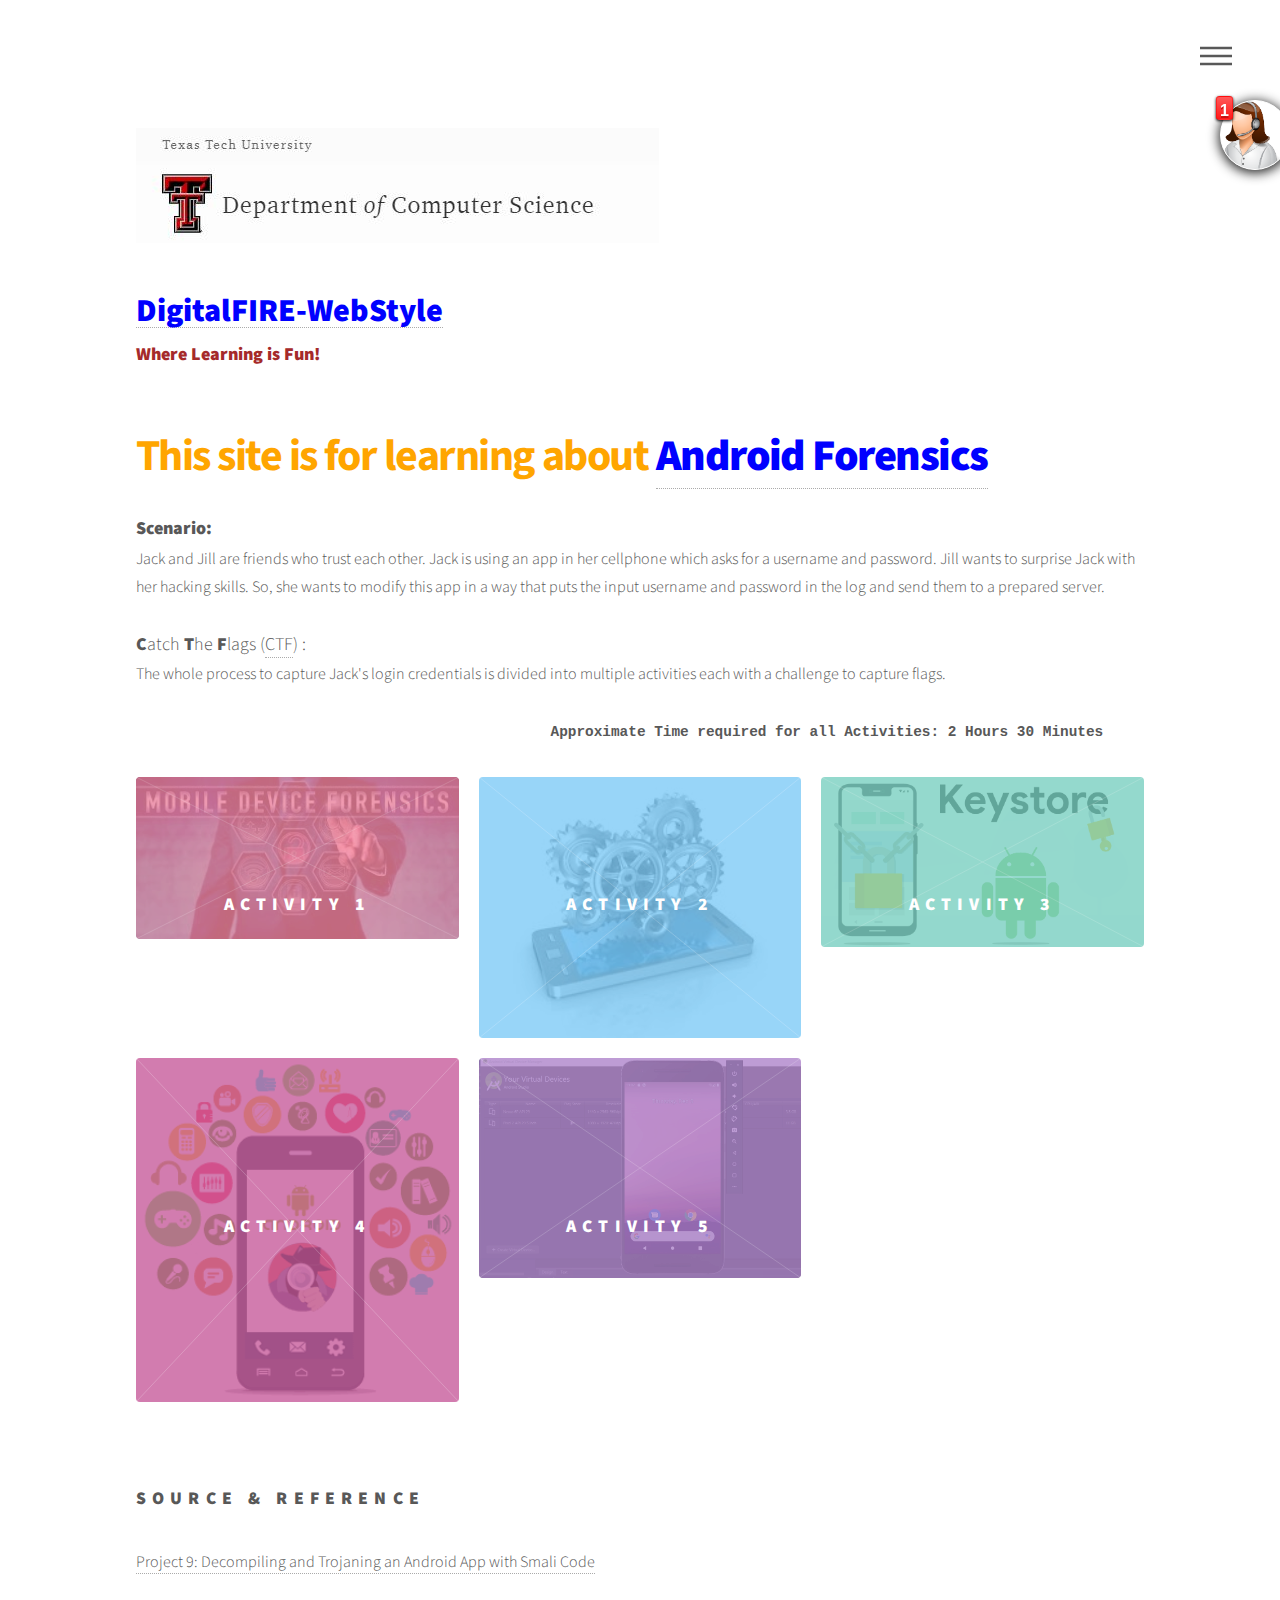
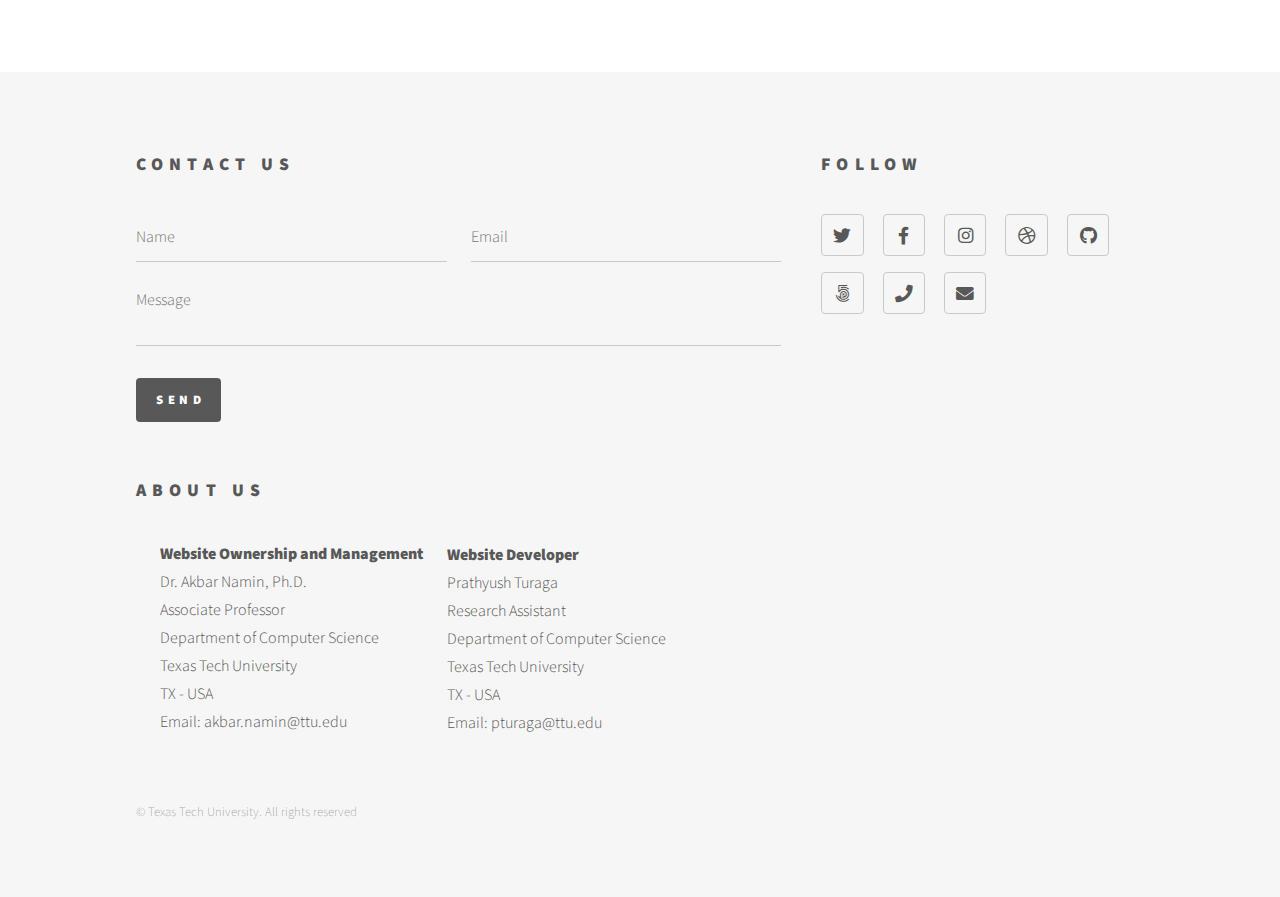
<file: index.html>
<!DOCTYPE HTML>

<html>
	<head>
		<title>DigitalFIRE-WebStyle</title>
		<meta charset="utf-8" />
		<meta name="viewport" content="width=device-width, initial-scale=1, user-scalable=no" />
		<link rel="stylesheet" href="assets/css/main.css" />
		<noscript><link rel="stylesheet" href="assets/css/noscript.css" /></noscript>
		<!--
		<script src="https://ajax.googleapis.com/ajax/libs/jquery/2.0.3/jquery.min.js"</script>
		<link href="https://rawgit.com/shaneapen/Image-Preview-for-Links/master/image_preview_for_links.css" rel="stylesheet">     
		<script type="text/javascript">
			$(function() {
				$('#p1 a').miniPreview({ prefetch: 'pageload' });
				$('#p2 a').miniPreview({ prefetch: 'parenthover' });
				$('#p3 a').miniPreview({ prefetch: 'none' });
			});
		</script>
		<script src="https://rawgit.com/shaneapen/Image-Preview-for-Links/master/image_preview_for_links.js"></script>
		-->
		
	</head>
	<body class="is-preload">
		<!-- Wrapper -->
			<div id="wrapper">

				<!-- Header -->
					<header id="header">
						<div class="inner">

							<!-- Logo -->
								<a href="index.html" class="logo">
									<!--<span class="symbol">-->
									<img src="images/TTUCS-logo.JPG" alt="" /></a><br>
									<a href="index.html"><font color="blue" size="6"><b>DigitalFIRE-WebStyle</b></font></a><br>
									<!--</span>-->
									<span class="title"><font color="brown" size="4"><b>Where Learning is Fun!</b></font></span>
								</a>

							<!-- Nav -->
								<nav>
									<ul>
										<li><a href="#menu">Menu</a></li>
									</ul>
								</nav>

						</div>
					</header>

				<!-- Menu -->
					<nav id="menu">
						<h2>Menu</h2>
						<ul>
							<li><a href="index.html">Home</a></li>
							<li><a href="generic1.html">Activity 1</a></li>
							<li><a href="generic2.html">Activity 2</a></li>
							<li><a href="generic3.html">Activity 3</a></li>
							<li><a href="generic4.html">Activity 4</a></li>
							<li><a href="generic5.html">Activity 5</a></li>
						</ul>
					</nav>
					<br><br>
				<!-- Main -->
					<div id="main">
						<div class="inner">
							<header>
								<h1><font color="orange">This site is for learning about <b><font color="blue"><a href="https://en.wikipedia.org/wiki/Mobile_device_forensics"  style="text-decoration:none" onmouseover="style='text-decoration:underline'" onmouseout="style='text-decoration:none'">Android Forensics</a></font></b></font></h1>
								<p><b><font size="4">Scenario:</font></b><br>
									Jack and Jill are friends who trust each other. Jack is using an app in her cellphone which asks for a username and password. Jill wants to surprise Jack with her hacking skills. So, she wants to modify this app in a way that puts the input username and password in the log and send them to a prepared server.
									<br><br>
									<font size="4"><b>C</b>atch <b>T</b>he <b>F</b>lags (<a href="https://cybersecurity.att.com/blogs/security-essentials/capture-the-flag-ctf-what-is-it-for-a-newbie"  style="text-decoration:none" onmouseover="style='text-decoration:underline'" onmouseout="style='text-decoration:none'" >CTF</a>) :</font></b><br>
									The whole process to capture Jack's login credentials is divided into multiple activities each with a challenge to capture flags.
									<pre>                                                <b>Approximate Time required for all Activities: 2 Hours 30 Minutes</b></pre>
									<!-- 
									<p id="p1">
										<a href="https://en.wikipedia.org/wiki/Mobile_device_forensics">Android Forensics</a>
									</p>
									-->
								</p>
							</header>
							<section class="tiles">
								<article class="style1">
									<span class="image">
										<!--<img src="images/pic01.jpg" alt="" />-->
										<img src="images/ttu/images/activity1.jpg" alt="" />
									</span>
									<a href="generic1.html">
										<h2>Activity 1</h2>
										<div class="content">
											<p>Signing an APK File and downloading 'EMM - Vulnerable App'</p>
										</div>
									</a>
								</article>
								<article class="style2">
									<span class="image">
										<!--<img src="images/pic02.jpg" alt="" />-->
										<img src="images/ttu/images/activity2.jpg" alt="" />
									</span>
									<a href="generic2.html">
										<h2>Activity 2</h2>
										<div class="content">
											<p>Disassembling APK File, Adding Trojan Code and Re-building App</p>
										</div>
									</a>
								</article>
								<article class="style3">
									<span class="image">
										<!--<img src="images/pic03.jpg" alt="" />-->
										<img src="images/ttu/images/activity3.jpg" alt="" />
									</span>
									<a href="generic3.html">
										<h2>Activity 3</h2>
										<div class="content">
											<p>Re-signing modified APK, Sending through Email and Installing</p>
										</div>
									</a>
								</article>
								<article class="style4">
									<span class="image">
										<!--<img src="images/pic04.jpg" alt="" />-->
										<img src="images/ttu/images/activity4.jpg" alt="" />
									</span>
									<a href="generic4.html">
										<h2>Activity 4</h2>
										<div class="content">
											<p>Setting up Server and Monitoring the Device Logs</p>
										</div>
									</a>
								</article>
								<article class="style5">
									<span class="image">
										<!--<img src="images/pic05.jpg" alt="" />-->
										<img src="images/ttu/images/activity5.jpg" alt="" />
									</span>
									<a href="generic5.html">
										<h2>Activity 5</h2>
										<div class="content">
											<p>Setting up Server and Monitoring the Device Logs</p>
										</div>
									</a>
								</article>
								<!--<article class="style5">
									<span class="image">
										<img src="images/pic05.jpg" alt="" />
									</span>
									<a href="generic.html">
										<h2>Aliquam</h2>
										<div class="content">
											<p>Sed nisl arcu euismod sit amet nisi lorem etiam dolor veroeros et feugiat.</p>
										</div>
									</a>
								</article>
								<article class="style6">
									<span class="image">
										<img src="images/pic06.jpg" alt="" />
									</span>
									<a href="generic.html">
										<h2>Veroeros</h2>
										<div class="content">
											<p>Sed nisl arcu euismod sit amet nisi lorem etiam dolor veroeros et feugiat.</p>
										</div>
									</a>
								</article>
								<article class="style2">
									<span class="image">
										<img src="images/pic07.jpg" alt="" />
									</span>
									<a href="generic.html">
										<h2>Ipsum</h2>
										<div class="content">
											<p>Sed nisl arcu euismod sit amet nisi lorem etiam dolor veroeros et feugiat.</p>
										</div>
									</a>
								</article>
								<article class="style3">
									<span class="image">
										<img src="images/pic08.jpg" alt="" />
									</span>
									<a href="generic.html">
										<h2>Dolor</h2>
										<div class="content">
											<p>Sed nisl arcu euismod sit amet nisi lorem etiam dolor veroeros et feugiat.</p>
										</div>
									</a>
								</article>
								<article class="style1">
									<span class="image">
										<img src="images/pic09.jpg" alt="" />
									</span>
									<a href="generic.html">
										<h2>Nullam</h2>
										<div class="content">
											<p>Sed nisl arcu euismod sit amet nisi lorem etiam dolor veroeros et feugiat.</p>
										</div>
									</a>
								</article>
								<article class="style5">
									<span class="image">
										<img src="images/pic10.jpg" alt="" />
									</span>
									<a href="generic.html">
										<h2>Ultricies</h2>
										<div class="content">
											<p>Sed nisl arcu euismod sit amet nisi lorem etiam dolor veroeros et feugiat.</p>
										</div>
									</a>
								</article>
								<article class="style6">
									<span class="image">
										<img src="images/pic11.jpg" alt="" />
									</span>
									<a href="generic.html">
										<h2>Dictum</h2>
										<div class="content">
											<p>Sed nisl arcu euismod sit amet nisi lorem etiam dolor veroeros et feugiat.</p>
										</div>
									</a>
								</article>
								<article class="style4">
									<span class="image">
										<img src="images/pic12.jpg" alt="" />
									</span>
									<a href="generic.html">
										<h2>Pretium</h2>
										<div class="content">
											<p>Sed nisl arcu euismod sit amet nisi lorem etiam dolor veroeros et feugiat.</p>
										</div>
									</a>
								</article>-->
							</section>
							<section>
								<br><br><br>
								<h2>Source & Reference</h2>
								<a href="https://samsclass.info/128/proj/p9-decom.htm">Project 9: Decompiling and Trojaning an Android App with Smali Code</a>
							</section>
						</div>
					</div>

				<!-- Footer -->
					<footer id="footer">
						<div class="inner">
							<section>
								<h2>Contact Us</h2>
								<form method="post" action="https://formspree.io/f/mjvzpjvb">
									<div class="fields">
										<div class="field half">
											<input type="text" name="name" id="name" placeholder="Name" />
										</div>
										<div class="field half">
											<input type="email" name="email" id="email" placeholder="Email" />
										</div>
										<div class="field">
											<textarea name="message" id="message" placeholder="Message"></textarea>
										</div>
									</div>
									<ul class="actions">
										<li><input type="submit" value="Send" class="primary" /></li>
									</ul>
								</form>
							</section>
							<section>
								<h2>Follow</h2>
								<ul class="icons">
									<li><a href="#" class="icon brands style2 fa-twitter"><span class="label">Twitter</span></a></li>
									<li><a href="#" class="icon brands style2 fa-facebook-f"><span class="label">Facebook</span></a></li>
									<li><a href="#" class="icon brands style2 fa-instagram"><span class="label">Instagram</span></a></li>
									<li><a href="#" class="icon brands style2 fa-dribbble"><span class="label">Dribbble</span></a></li>
									<li><a href="#" class="icon brands style2 fa-github"><span class="label">GitHub</span></a></li>
									<li><a href="#" class="icon brands style2 fa-500px"><span class="label">500px</span></a></li>
									<li><a href="#" class="icon solid style2 fa-phone"><span class="label">Phone</span></a></li>
									<li><a href="#" class="icon solid style2 fa-envelope"><span class="label">Email</span></a></li>
								</ul>
							</section>
							<section>
								<br><br>
								<h2>About Us</h2>
									<ul style="list-style: none;">
										<li><b>Website Ownership and Management</b></li>
										<li>Dr. Akbar Namin, Ph.D.</li>
										<li>Associate Professor</li>
										<li>Department of Computer Science</li>
										<li>Texas Tech University</li>
										<li>TX - USA</li>
										<li>Email: akbar.namin@ttu.edu</li>
									</ul>
							</section>
							
								<section>
									<h2></h2>
									<br><br><br>
									<ul style="list-style: none;">
										<li><b>Website Developer</b></li>
										<li>Prathyush Turaga</li>
										<li>Research Assistant</li>
										<li>Department of Computer Science</li>
										<li>Texas Tech University</li>
										<li>TX - USA</li>
										<li>Email: pturaga@ttu.edu</li>
									</ul>
							
							</section>
							<ul class="copyright">
								<li>&copy; Texas Tech University. All rights reserved</li><!--<li>Design: <a href="http://html5up.net">HTML5 UP</a></li>-->
							</ul>
						</div>
					</footer>

			</div>

		<!-- Scripts -->
			<script src="assets/js/jquery.min.js"></script>
			<script src="assets/js/browser.min.js"></script>
			<script src="assets/js/breakpoints.min.js"></script>
			<script src="assets/js/util.js"></script>
			<script src="assets/js/main.js"></script>

			<link rel="stylesheet" href="AIchat.v1.css" type="text/css" media="screen" />
			<script type="text/javascript" src="dependencies.v1.js"></script>
			 <script type="text/javascript" src="AIchat.v1.js"></script>
	</body>
</html>
</file>
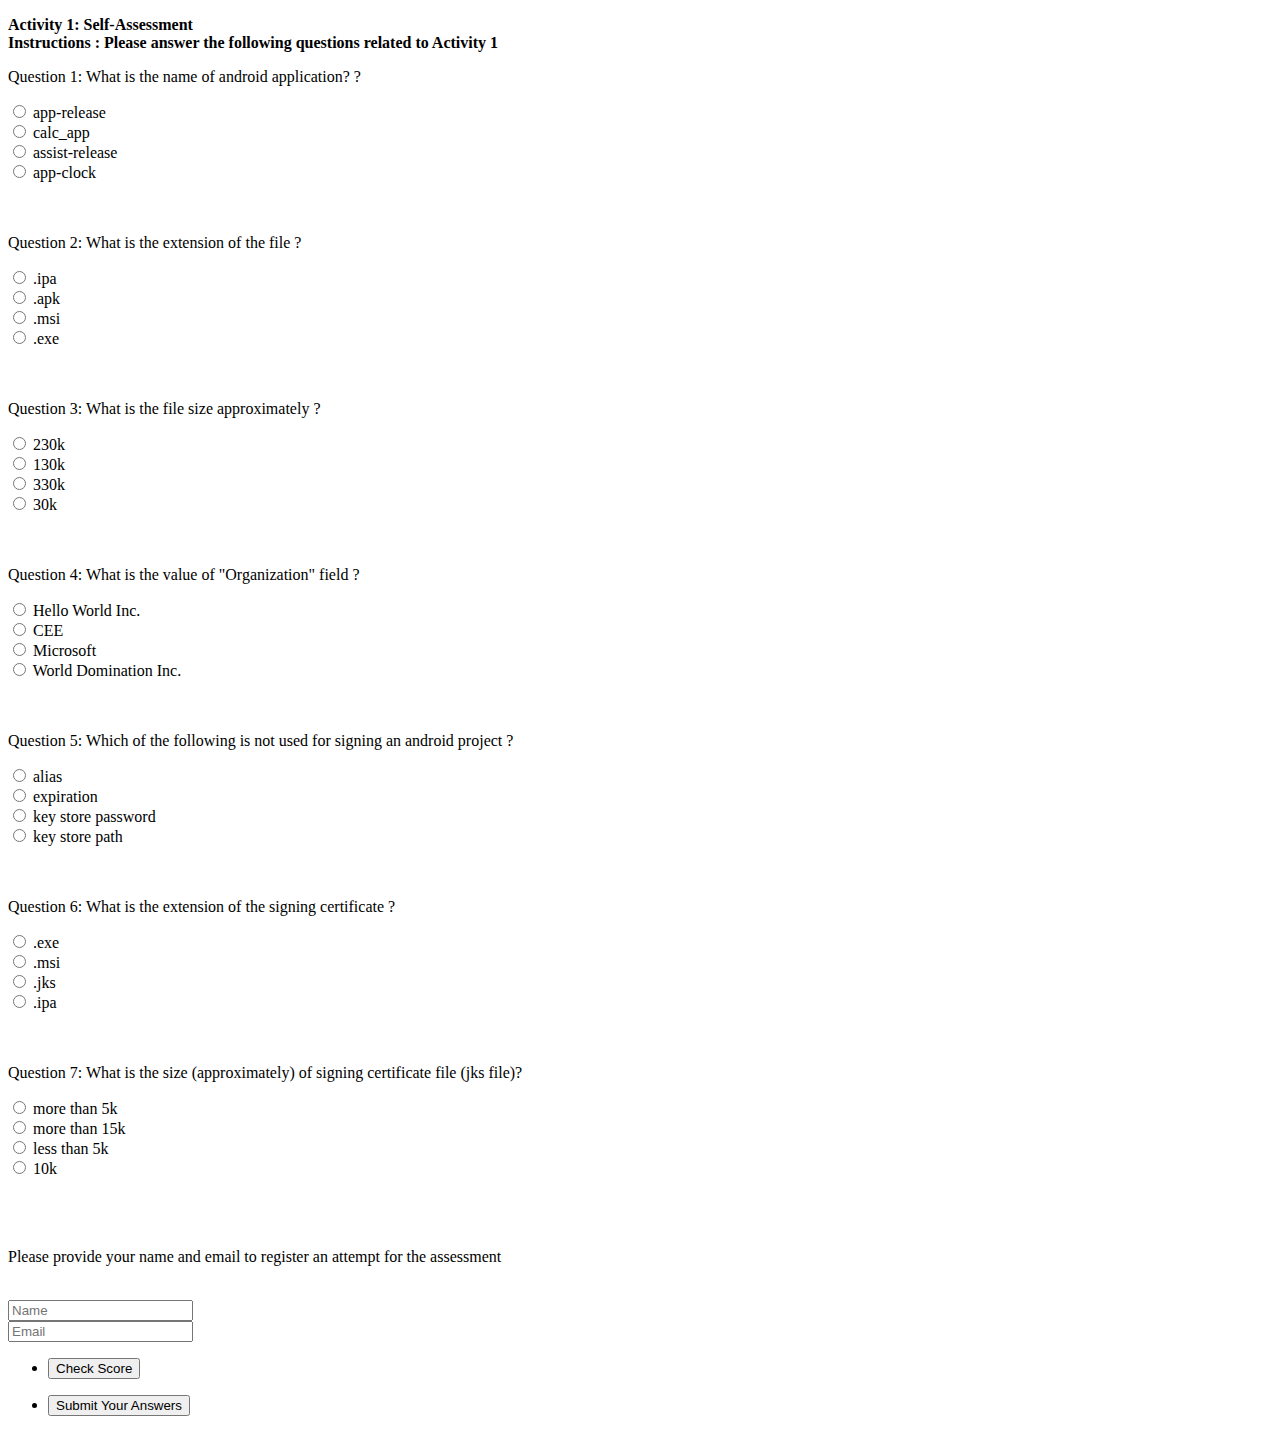
<file: Challenge1.html>
<!DOCTYPE html>
<head></head>
<body>
    <form method="post" action="https://formspree.io/f/mjvzpjvb" id="form_id">
	<p><b>Activity 1: Self-Assessment<br>
    Instructions : Please answer the following questions related to Activity 1</b></p>
	<p>Question 1: What is the name of android application? ?</p>
	<input type="radio" name="question1" id="correct1" value="app-release"><label for="app-release"> app-release </label><br>
	<input type="radio" name="question1" value="calc_app"><label for="calc_app"> calc_app </label><br>
	<input type="radio" name="question1" value="assist-release"><label for="assist-release"> assist-release </label><br>
	<input type="radio" name="question1" value="app-clock"><label for="app-clock"> app-clock </label><br>
	<br><br>
    <p>Question 2: What is the extension of the file ?</p>
	<input type="radio" name="question2" value=".ipa"><label for=".ipa"> .ipa </label><br>
	<input type="radio" name="question2" id="correct2" value=".apk"><label for=".apk"> .apk </label><br>
	<input type="radio" name="question2" value=".msi"><label for=".msi"> .msi </label><br>
	<input type="radio" name="question2" value=".exe"><label for=".exe"> .exe </label><br>
	<br><br>
    <p>Question 3: What is the file size approximately ?</p>
	<input type="radio" name="question3" value="230k"><label for="230k"> 230k </label><br>
	<input type="radio" name="question3" id="correct3" value="130k"><label for="130k"> 130k </label><br>
	<input type="radio" name="question3" value="330"><label for="330k"> 330k </label><br>
	<input type="radio" name="question3" value="30k"><label for="30k"> 30k </label><br>
	<br><br>
    <p>Question 4: What is the value of "Organization" field ?</p>
	<input type="radio" name="question4" value="Hello World Inc."><label for="Hello World Inc."> Hello World Inc. </label><br>
	<input type="radio" name="question4" value="CEE"><label for="CEE"> CEE </label><br>
	<input type="radio" name="question4" value="Microsoft"><label for="Microsoft"> Microsoft </label><br>
	<input type="radio" name="question4" id="correct4" value="World Domination Inc."><label for="World Domination Inc."> World Domination Inc. </label><br>
	<br><br>
    <p>Question 5: Which of the following is not used for signing an android project ?</p>
	<input type="radio" name="question5" value="alias"><label for="alias"> alias </label><br>
	<input type="radio" name="question5" id="correct5" value="expiration"><label for="expiration"> expiration </label><br>
	<input type="radio" name="question5" value="key store password"><label for="key store password"> key store password </label><br>
	<input type="radio" name="question5" value="key store path"><label for="key store path"> key store path </label><br>
	<br><br>
    <p>Question 6: What is the extension of the signing certificate ?</p>
	<input type="radio" name="question6" value=".exe"><label for=".exe"> .exe </label><br>
	<input type="radio" name="question6" value=".msi"><label for=".msi"> .msi </label><br>
	<input type="radio" name="question6" id="correct6" value=".jks"><label for=".jks"> .jks </label><br>
	<input type="radio" name="question6" value=".ipa"><label for=".ipa"> .ipa </label><br>
	<br><br>
    <p>Question 7: What is the size (approximately) of signing certificate file (jks file)?</p>
	<input type="radio" name="question7" value="more than 5k"><label for="more than 5k"> more than 5k </label><br>
	<input type="radio" name="question7" value="more than 15k"><label for="more than 15k"> more than 15k </label><br>
	<input type="radio" name="question7" id="correct7" value="less than 5k"><label for="less than 5k"> less than 5k </label><br>
	<input type="radio" name="question7" value="10k"><label for="10k"> 10k </label><br>
	<br><br>
    
	
    <br>
    <p>Please provide your name and email to register an attempt for the assessment</p>
    <br>
    <div class="fields">
        <div class="field half">
            <input type="text" name="name" id="name" placeholder="Name" />
        </div>
        <div class="field half">
            <input type="email" name="email" id="email" placeholder="Email" />
        </div>
    </div>
    <ul class="actions">
        <li><button onclick="result()">Check Score</button></li>
        <p id="demo"></p>
        <li><input type="submit" value="Submit Your Answers" class="primary" /></li>
    </ul>

    </form>

    <script>
        function result() {
            var score=0;
            if (document.getElementById('correct1').checked) {
                score++;
            }
            if (document.getElementById('correct2').checked) {
                score++;
            }
            if (document.getElementById('correct3').checked) {
                score++;
            }
            if (document.getElementById('correct4').checked) {
                score++;
            }
            if (document.getElementById('correct5').checked) {
                score++;
            }
            if (document.getElementById('correct6').checked) {
                score++;
            }
            if (document.getElementById('correct7').checked) {
                score++;
            }
            
        
            if (score >= 6) {
                document.getElementById("demo").innerHTML = "Your score is: "+score+"/7"+"\n   Congratulations, you have answered more than 75% of the questions correctly and can proceed for next Activity.";
            } else {
                document.getElementById("demo").innerHTML = "Your score is: "+score+"/7"+"\n   It is recommended that you retry Activity 1 until you receive a score of 6 or better.";
            }
            console.log("Hello");
            setTimeout(() => { console.log("World!"); }, 10000);
            console.log("Goodbye!");
        }
    </script>
</body>
</html>
</file>
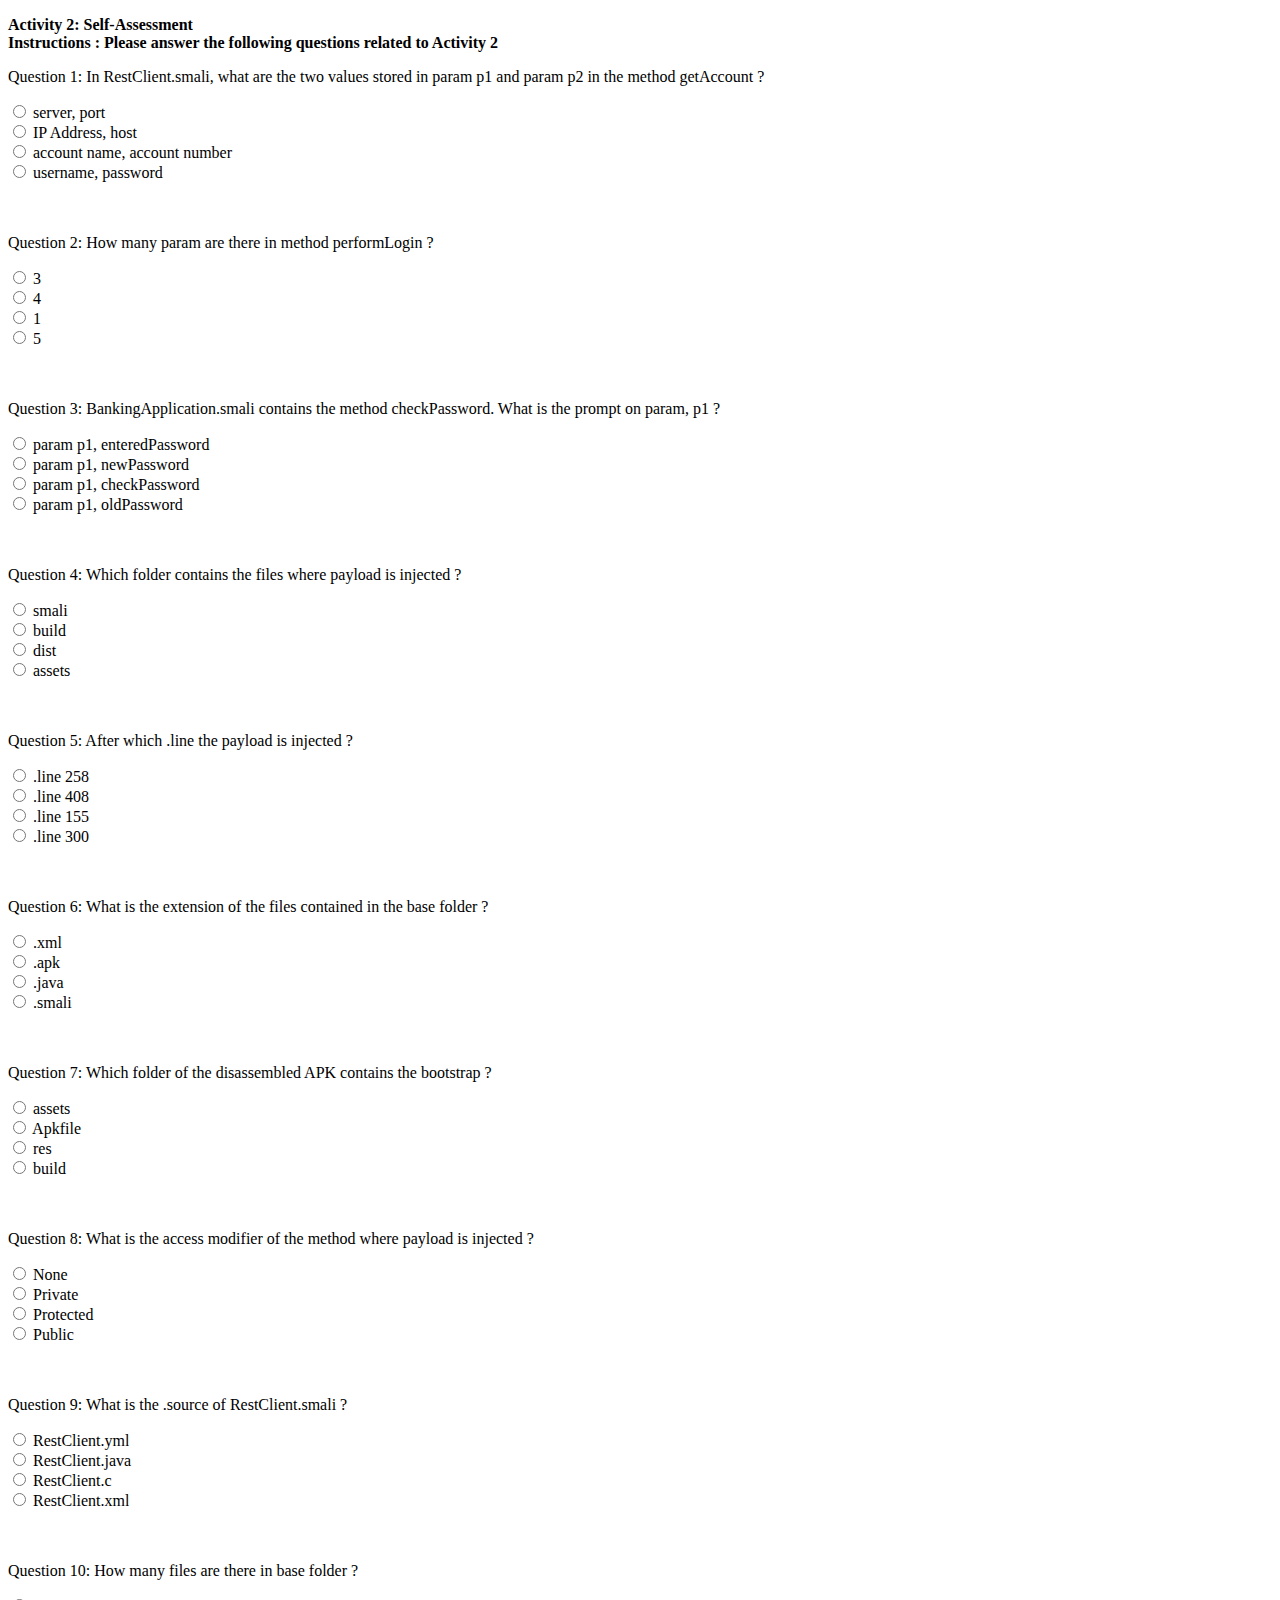
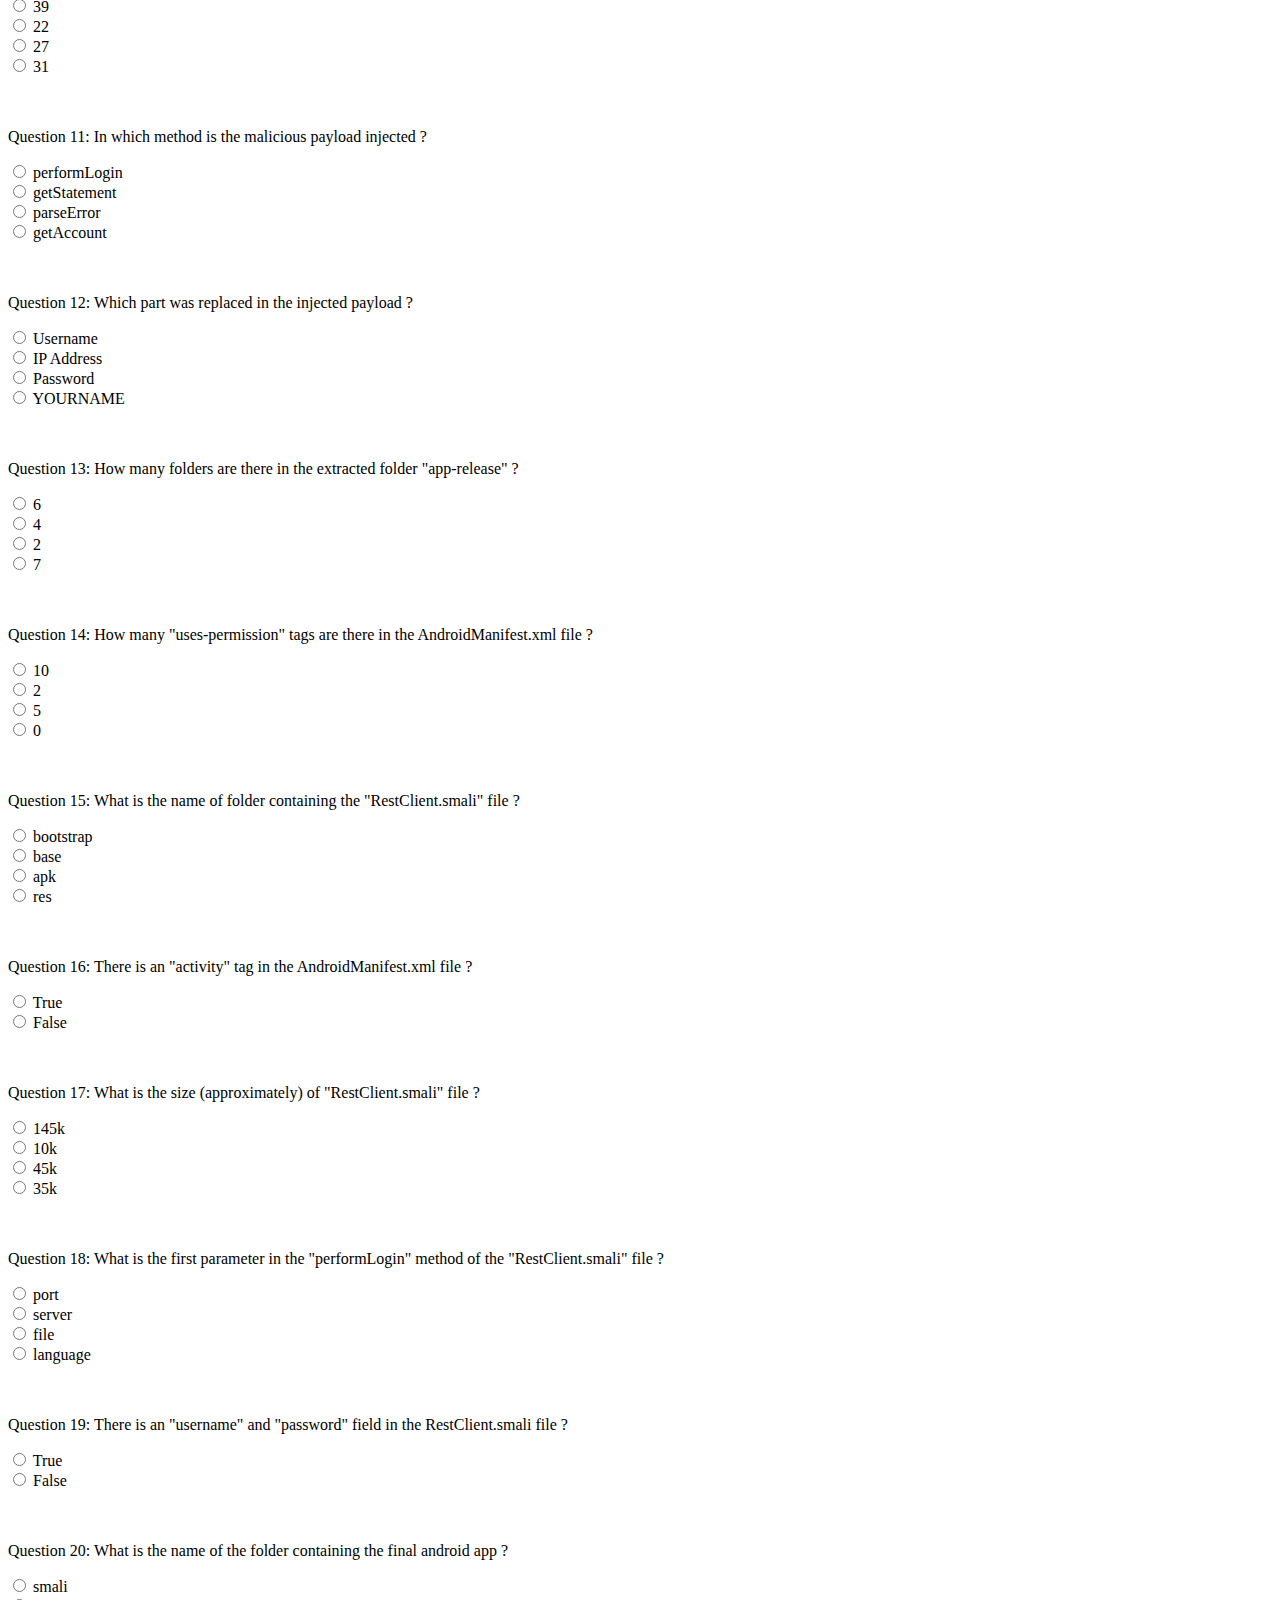
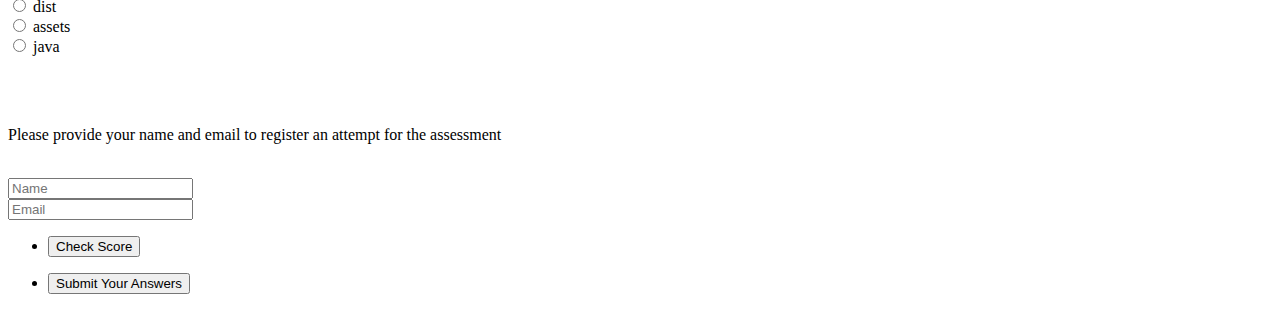
<file: Challenge2.html>
<!DOCTYPE html>
<head></head>
<body>
    <form method="post" action="https://formspree.io/f/mjvzpjvb" id="form_id">
    <p><b>Activity 2: Self-Assessment<br>
    Instructions : Please answer the following questions related to Activity 2</b></p>
	<p>Question 1: In RestClient.smali, what are the two values stored in param p1 and param p2 in the method getAccount ?</p>
	<input type="radio" name="question1" id="correct1" value="server, port"><label for="server, port"> server, port </label><br>
	<input type="radio" name="question1" value="IP Address, host"><label for="IP Address, host"> IP Address, host </label><br>
	<input type="radio" name="question1" value="account name, account number"><label for="account name, account number"> account name, account number </label><br>
	<input type="radio" name="question1" value="username, password"><label for="username, password"> username, password </label><br>
	<br><br>
	<p>Question 2: How many param are there in method performLogin ?</p>
	<input type="radio" name="question2" value="3"><label for="3"> 3 </label><br>
	<input type="radio" name="question2" id="correct2" value="4"><label for="4"> 4 </label><br>
	<input type="radio" name="question2" value="1"><label for="1"> 1 </label><br>
	<input type="radio" name="question2" value="5"><label for="5"> 5 </label><br>
	<br><br>
	<p>Question 3: BankingApplication.smali contains the method checkPassword. What is the prompt on param, p1 ?</p>
	<input type="radio" name="question3" id="correct3" value="param p1, enteredPassword"><label for="param p1, enteredPassword"> param p1, enteredPassword </label><br>
	<input type="radio" name="question3" value="param p1, newPassword"><label for="param p1, newPassword"> param p1, newPassword </label><br>
	<input type="radio" name="question3" value="param p1, checkPassword"><label for="param p1, checkPassword"> param p1, checkPassword </label><br>
	<input type="radio" name="question3" value="param p1, oldPassword"><label for="param p1, oldPassword"> param p1, oldPassword </label><br>
	<br><br>
    <p>Question 4: Which folder contains the files where payload is injected ?</p>
	<input type="radio" name="question4" id="correct4" value="smali"><label for="smali"> smali </label><br>
	<input type="radio" name="question4" value="build"><label for="build"> build </label><br>
	<input type="radio" name="question4" value="dist"><label for="dist"> dist </label><br>
	<input type="radio" name="question4" value="assets"><label for="assets"> assets </label><br>
	<br><br>
    <p>Question 5: After which .line the payload is injected ?</p>
	<input type="radio" name="question5" id="correct5" value=".line 258"><label for=".line 258"> .line 258 </label><br>
	<input type="radio" name="question5" value=".line 408"><label for=".line 408"> .line 408 </label><br>
	<input type="radio" name="question5" value=".line 155"><label for=".line 155"> .line 155 </label><br>
	<input type="radio" name="question5" value=".line 300"><label for=".line 300"> .line 300 </label><br>
	<br><br>
    <p>Question 6: What is the extension of the files contained in the base folder ?</p>
	<input type="radio" name="question6" value=".xml"><label for=".xml"> .xml </label><br>
	<input type="radio" name="question6" value=".apk"><label for=".apk"> .apk </label><br>
	<input type="radio" name="question6" value=".java"><label for=".java"> .java </label><br>
	<input type="radio" name="question6" id="correct6" value=".smali"><label for=".smali"> .smali </label><br>
	<br><br>
    <p>Question 7: Which folder of the disassembled APK contains the bootstrap ?</p>
	<input type="radio" name="question7" id="correct7" value="assets"><label for="assets"> assets </label><br>
	<input type="radio" name="question7" value="Apkfile"><label for="Apkfile"> Apkfile </label><br>
	<input type="radio" name="question7" value="res"><label for="res"> res </label><br>
	<input type="radio" name="question7" value="build"><label for="build"> build </label><br>
	<br><br>
    <p>Question 8: What is the access modifier of the method where payload is injected ?</p>
	<input type="radio" name="question8" value="None"><label for="None"> None </label><br>
	<input type="radio" name="question8" value="Private"><label for="Private"> Private </label><br>
	<input type="radio" name="question8" value="Protected"><label for="Protected"> Protected </label><br>
	<input type="radio" name="question8" id="correct8" value="Public"><label for="Public"> Public </label><br>
	<br><br>
    <p>Question 9: What is the .source of RestClient.smali ?</p>
	<input type="radio" name="question9" value="RestClient.yml"><label for="RestClient.yml"> RestClient.yml </label><br>
	<input type="radio" name="question9" id="correct9" value="RestClient.java"><label for="RestClient.java"> RestClient.java </label><br>
	<input type="radio" name="question9" value="RestClient.c"><label for="RestClient.c"> RestClient.c </label><br>
	<input type="radio" name="question9" value="RestClient.xml"><label for="RestClient.xml"> RestClient.xml </label><br>
	<br><br>
    <p>Question 10: How many files are there in base folder ?</p>
	<input type="radio" name="question10" id="correct10" value="39"><label for="39"> 39 </label><br>
	<input type="radio" name="question10" value="22"><label for="22"> 22 </label><br>
	<input type="radio" name="question10" value="27"><label for="27"> 27 </label><br>
	<input type="radio" name="question10" value="31"><label for="31"> 31 </label><br>
	<br><br>
    <p>Question 11: In which method is the malicious payload injected ?</p>
	<input type="radio" name="question11" id="correct11" value="performLogin"><label for="performLogin"> performLogin </label><br>
	<input type="radio" name="question11" value="getStatement"><label for="getStatement"> getStatement </label><br>
	<input type="radio" name="question11" value="parseError"><label for="parseError"> parseError </label><br>
	<input type="radio" name="question11" value="getAccount"><label for="getAccount"> getAccount </label><br>
	<br><br>
    <p>Question 12: Which part was replaced in the injected payload ?</p>
	<input type="radio" name="question12" value="Username"><label for="Username"> Username </label><br>
	<input type="radio" name="question12" value="IP Address"><label for="IP Address"> IP Address </label><br>
	<input type="radio" name="question12" value="Password"><label for="Password"> Password </label><br>
	<input type="radio" name="question12" id="correct12" value="YOURNAME"><label for="YOURNAME"> YOURNAME </label><br>
	<br><br>
	<p>Question 13: How many folders are there in the extracted folder "app-release" ?</p>
	<input type="radio" name="question13" id="correct13" value="6"><label for="6"> 6 </label><br>
	<input type="radio" name="question13" value="4"><label for="4"> 4 </label><br>
	<input type="radio" name="question13" value="2"><label for="2"> 2 </label><br>
	<input type="radio" name="question13" value="7"><label for="7"> 7 </label><br>
	<br><br>
    <p>Question 14: How many "uses-permission" tags are there in the AndroidManifest.xml file ?</p>
	<input type="radio" name="question14" value="10"><label for="10"> 10 </label><br>
	<input type="radio" name="question14" id="correct14" value="2"><label for="2"> 2 </label><br>
	<input type="radio" name="question14" value="5"><label for="5"> 5 </label><br>
	<input type="radio" name="question14" value="0"><label for="0"> 0 </label><br>
	<br><br>
    <p>Question 15: What is the name of folder containing the "RestClient.smali" file ?</p>
	<input type="radio" name="question15" value="bootstrap"><label for="bootstrap"> bootstrap </label><br>
	<input type="radio" name="question15" id="correct15" value="base"><label for="base"> base </label><br>
	<input type="radio" name="question15" value="apk"><label for="apk"> apk </label><br>
	<input type="radio" name="question15" value="res"><label for="res"> res </label><br>
	<br><br>
	<p>Question 16: There is an "activity" tag in the AndroidManifest.xml file ?</p>
	<input type="radio" name="question16" id="correct16" value="True"><label for="True"> True </label><br>
	<input type="radio" name="question16" value="False"><label for="True">  False </label><br>
	<br><br>
    <p>Question 17: What is the size (approximately) of "RestClient.smali" file ?</p>
	<input type="radio" name="question17" value="145k"><label for="145k"> 145k </label><br>
	<input type="radio" name="question17" value="10k"><label for="10k"> 10k </label><br>
	<input type="radio" name="question17" id="correct17" value="45k"><label for="45k"> 45k </label><br>
	<input type="radio" name="question17" value="35k"><label for="35k"> 35k </label><br>
	<br><br>
    <p>Question 18: What is the first parameter in the "performLogin" method of the "RestClient.smali" file ?</p>
	<input type="radio" name="question18" value="port"><label for="port"> port </label><br>
	<input type="radio" name="question18" id="correct18" value="server"><label for="server"> server </label><br>
	<input type="radio" name="question18" value="file"><label for="file"> file </label><br>
	<input type="radio" name="question18" value="language"><label for="language"> language </label><br>
	<br><br>
    <p>Question 19: There is an "username" and "password" field in the RestClient.smali file ?</p>
	<input type="radio" name="question19" id="correct19" value="True"><label for="True"> True </label><br>
	<input type="radio" name="question19" value="False"><label for="True">  False </label><br>
	<br><br>
    <p>Question 20: What is the name of the folder containing the final android app ?</p>
	<input type="radio" name="question20" value="smali"><label for="smali"> smali </label><br>
	<input type="radio" name="question20" id="correct20" value="dist"><label for="dist"> dist </label><br>
	<input type="radio" name="question20" value="assets"><label for="assets"> assets </label><br>
	<input type="radio" name="question20" value="java"><label for="java"> java </label><br>
	<br><br>

    <br>
    <p>Please provide your name and email to register an attempt for the assessment</p>
    <br>
    <div class="fields">
        <div class="field half">
            <input type="text" name="name" id="name" placeholder="Name" />
        </div>
        <div class="field half">
            <input type="email" name="email" id="email" placeholder="Email" />
        </div>
    </div>
    <ul class="actions">
        <li><button onclick="result()">Check Score</button></li>
        <p id="demo"></p>
        <li><input type="submit" value="Submit Your Answers" class="primary" /></li>
    </ul>

    </form>

    <script>
        function result() {
            var score=0;
            if (document.getElementById('correct1').checked) {
                score++;
            }
            if (document.getElementById('correct2').checked) {
                score++;
            }
            if (document.getElementById('correct3').checked) {
                score++;
            }
            if (document.getElementById('correct4').checked) {
                score++;
            }
            if (document.getElementById('correct5').checked) {
                score++;
            }
            if (document.getElementById('correct6').checked) {
                score++;
            }
            if (document.getElementById('correct7').checked) {
                score++;
            }
            if (document.getElementById('correct8').checked) {
                score++;
            }
            if (document.getElementById('correct9').checked) {
                score++;
            }
            if (document.getElementById('correct10').checked) {
                score++;
            }
            if (document.getElementById('correct11').checked) {
                score++;
            }
            if (document.getElementById('correct12').checked) {
                score++;
            }
            if (document.getElementById('correct13').checked) {
                score++;
            }
            if (document.getElementById('correct14').checked) {
                score++;
            }
            if (document.getElementById('correct15').checked) {
                score++;
            }
            if (document.getElementById('correct16').checked) {
                score++;
            }
            if (document.getElementById('correct17').checked) {
                score++;
            }
            if (document.getElementById('correct18').checked) {
                score++;
            }
            if (document.getElementById('correct19').checked) {
                score++;
            }
            if (document.getElementById('correct20').checked) {
                score++;
            }
        

            if (score >= 15) {
                document.getElementById("demo").innerHTML = "Your score is: "+score+"/20"+"\n   Congratulations, you have answered more than 75% of the questions correctly and can proceed for next Activity.";
            } else {
                document.getElementById("demo").innerHTML = "Your score is: "+score+"/20"+"\n   It is recommended that you retry Activity 2 until you receive a score of 15 or better.";
            }

            console.log("Hello");
            setTimeout(() => { console.log("World!"); }, 10000);
            console.log("Goodbye!");
        }
    </script>
</body>
</html>
</file>
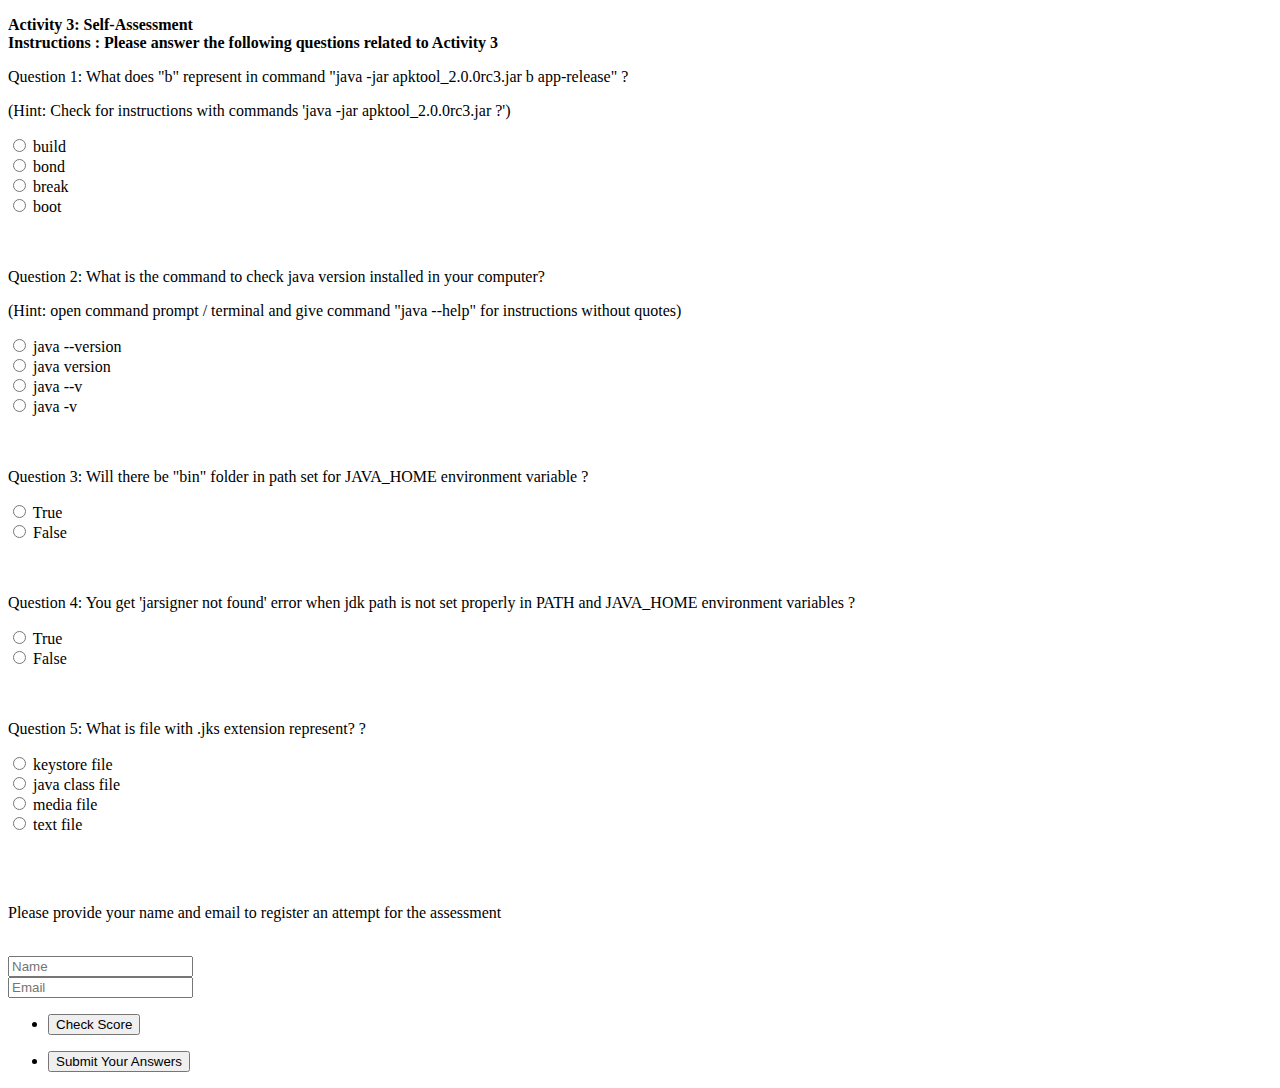
<file: Challenge3.html>
<!DOCTYPE html>
<head></head>
<body>
    <form method="post" action="https://formspree.io/f/mjvzpjvb" id="form_id">
    <p><b>Activity 3: Self-Assessment<br>
    Instructions : Please answer the following questions related to Activity 3</b></p>
	<p>Question 1: What does "b" represent in command "java -jar apktool_2.0.0rc3.jar b app-release" ?</p>
    <p>(Hint: Check for instructions with commands 'java -jar apktool_2.0.0rc3.jar ?')</p>
	<input type="radio" name="question1" id="correct1" value="build"><label for="build"> build </label><br>
	<input type="radio" name="question1" value="bond"><label for="bond"> bond </label><br>
	<input type="radio" name="question1" value="break"><label for="break"> break </label><br>
	<input type="radio" name="question1" value="boot"><label for="boot"> boot </label><br>
	<br><br>
    <p>Question 2: What is the command to check java version installed in your computer?</p>
    <p>(Hint: open command prompt / terminal and give command "java --help" for instructions without quotes)</p>
	<input type="radio" name="question2" id="correct2" value="java --version"><label for="java --version"> java --version </label><br>
	<input type="radio" name="question2" value="java version"><label for="java version"> java version </label><br>
	<input type="radio" name="question2" value="java --v"><label for="java --v"> java --v </label><br>
	<input type="radio" name="question2" value="java -v"><label for="java -v"> java -v </label><br>
	<br><br>
	<p>Question 3: Will there be "bin" folder in path set for JAVA_HOME environment variable ?</p>
	<input type="radio" name="question3" id="correct3" value="True"><label for="True"> True </label><br>
	<input type="radio" name="question3" value="False"><label for="True">  False </label><br>
	<br><br>
    <p>Question 4: You get 'jarsigner not found' error when jdk path is not set properly in PATH and JAVA_HOME environment variables ?</p>
	<input type="radio" name="question4" id="correct4" value="True"><label for="True"> True </label><br>
	<input type="radio" name="question4" value="False"><label for="True">  False </label><br>
	<br><br>
	<p>Question 5: What is file with .jks extension represent? ?</p>
	<input type="radio" name="question5" id="correct5" value="keystore file"><label for="keystore file"> keystore file </label><br>
	<input type="radio" name="question5" value="java class file"><label for="java class file"> java class file </label><br>
	<input type="radio" name="question5" value="media file"><label for="media file"> media file </label><br>
	<input type="radio" name="question5" value="text file"><label for="text file"> text file </label><br>
	<br><br>

    <br>
    <p>Please provide your name and email to register an attempt for the assessment</p>
    <br>
    <div class="fields">
        <div class="field half">
            <input type="text" name="name" id="name" placeholder="Name" />
        </div>
        <div class="field half">
            <input type="email" name="email" id="email" placeholder="Email" />
        </div>
    </div>
    <ul class="actions">
        <li><button onclick="result()">Check Score</button></li>
        <p id="demo"></p>
        <li><input type="submit" value="Submit Your Answers" class="primary" /></li>
    </ul>

    </form>

    <script>
        function result() {
            var score=0;
            if (document.getElementById('correct1').checked) {
                score++;
            }
            if (document.getElementById('correct2').checked) {
                score++;
            }
            if (document.getElementById('correct3').checked) {
                score++;
            }
            if (document.getElementById('correct4').checked) {
                score++;
            }
            if (document.getElementById('correct5').checked) {
                score++;
            }
        

            if (score >= 4) {
                document.getElementById("demo").innerHTML = "Your score is: "+score+"/5"+"\n   Congratulations, you have answered more than 75% of the questions correctly and can proceed for next Activity.";
            } else {
                document.getElementById("demo").innerHTML = "Your score is: "+score+"/5"+"\n   It is recommended that you retry Activity 3 until you receive a score of 4 or better.";
            }

            console.log("Hello");
            setTimeout(() => { console.log("World!"); }, 10000);
            console.log("Goodbye!");
        }
    </script>
</body>
</html>
</file>
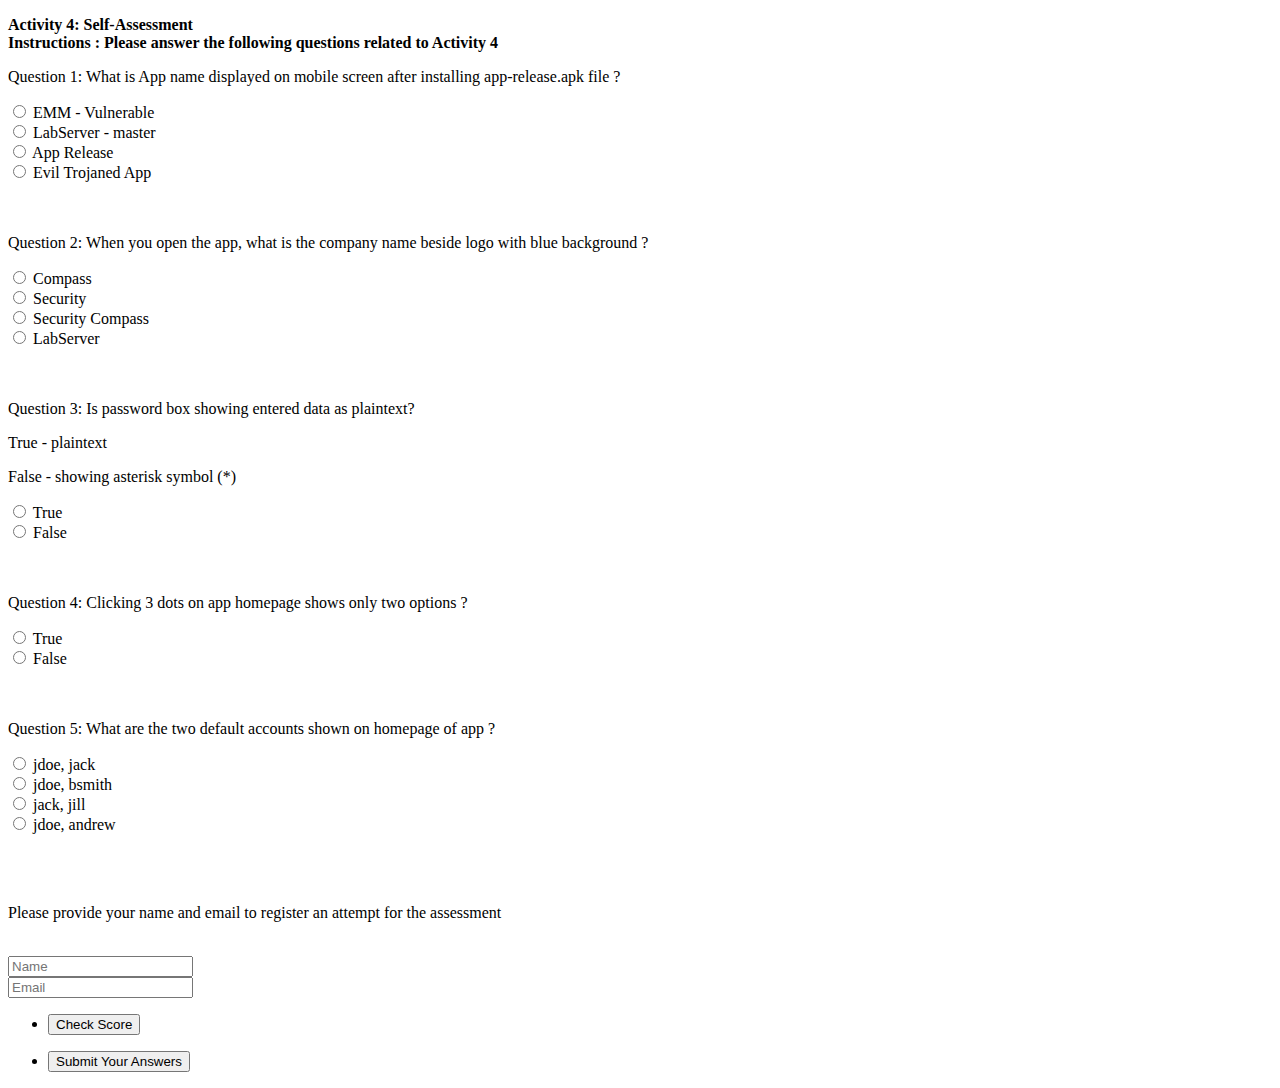
<file: Challenge4.html>
<!DOCTYPE html>
<head></head>
<body>
    <form method="post" action="https://formspree.io/f/mjvzpjvb" id="form_id">
    <p><b>Activity 4: Self-Assessment<br>
    Instructions : Please answer the following questions related to Activity 4</b></p>
	<p>Question 1: What is App name displayed on mobile screen after installing app-release.apk file ?</p>
	<input type="radio" name="question1" id="correct1" value="EMM - Vulnerable"><label for="EMM - Vulnerable"> EMM - Vulnerable </label><br>
	<input type="radio" name="question1" value="LabServer - master"><label for="LabServer - master"> LabServer - master </label><br>
	<input type="radio" name="question1" value="App Release"><label for="App Release"> App Release </label><br>
	<input type="radio" name="question1" value="Evil Trojaned App"><label for="Evil Trojaned App"> Evil Trojaned App </label><br>
	<br><br>
    <p>Question 2: When you open the app, what is the company name beside logo with blue background ?</p>
	<input type="radio" name="question2" value="Compass"><label for="Compass"> Compass </label><br>
	<input type="radio" name="question2" value="Security"><label for="Security"> Security </label><br>
	<input type="radio" name="question2" id="correct2" value="Security Compass"><label for="Security Compass"> Security Compass </label><br>
	<input type="radio" name="question2" value="LabServer"><label for="LabServer"> LabServer </label><br>
	<br><br>
	<p>Question 3: Is password box showing entered data as plaintext?</p>
    <p>True - plaintext</p>
    <p>False - showing asterisk symbol (*)</p>
	<input type="radio" name="question3" value="True"><label for="True"> True </label><br>
	<input type="radio" name="question3" id="correct3" value="False"><label for="True">  False </label><br>
	<br><br>
    <p>Question 4: Clicking 3 dots on app homepage shows only two options ?</p>
	<input type="radio" name="question4" id="correct4" value="True"><label for="True"> True </label><br>
	<input type="radio" name="question4" value="False"><label for="True">  False </label><br>
	<br><br>
	<p>Question 5: What are the two default accounts shown on homepage of app ?</p>
	<input type="radio" name="question5" value="jdoe, jack"><label for="jdoe, jack"> jdoe, jack </label><br>
	<input type="radio" name="question5" id="correct5" value="jdoe, bsmith"><label for="jdoe, bsmith"> jdoe, bsmith </label><br>
	<input type="radio" name="question5" value="jack, jill"><label for="jack, jill"> jack, jill </label><br>
	<input type="radio" name="question5" value="jdoe, andrew"><label for="jdoe, andrew"> jdoe, andrew </label><br>
	<br><br>

    <br>
    <p>Please provide your name and email to register an attempt for the assessment</p>
    <br>
    <div class="fields">
        <div class="field half">
            <input type="text" name="name" id="name" placeholder="Name" />
        </div>
        <div class="field half">
            <input type="email" name="email" id="email" placeholder="Email" />
        </div>
    </div>
    <ul class="actions">
        <li><button onclick="result()">Check Score</button></li>
        <p id="demo"></p>
        <li><input type="submit" value="Submit Your Answers" class="primary" /></li>
    </ul>

    </form>

    <script>
        function result() {
            var score=0;
            if (document.getElementById('correct1').checked) {
                score++;
            }
            if (document.getElementById('correct2').checked) {
                score++;
            }
            if (document.getElementById('correct3').checked) {
                score++;
            }
            if (document.getElementById('correct4').checked) {
                score++;
            }
            if (document.getElementById('correct5').checked) {
                score++;
            }
        

            if (score >= 4) {
                document.getElementById("demo").innerHTML = "Your score is: "+score+"/5"+"\n   Congratulations, you have answered more than 75% of the questions correctly and can proceed for next Activity.";
            } else {
                document.getElementById("demo").innerHTML = "Your score is: "+score+"/5"+"\n   It is recommended that you retry Activity 4 until you receive a score of 4 or better.";
            }

            console.log("Hello");
            setTimeout(() => { console.log("World!"); }, 10000);
            console.log("Goodbye!");
        }
    </script>
</body>
</html>
</file>
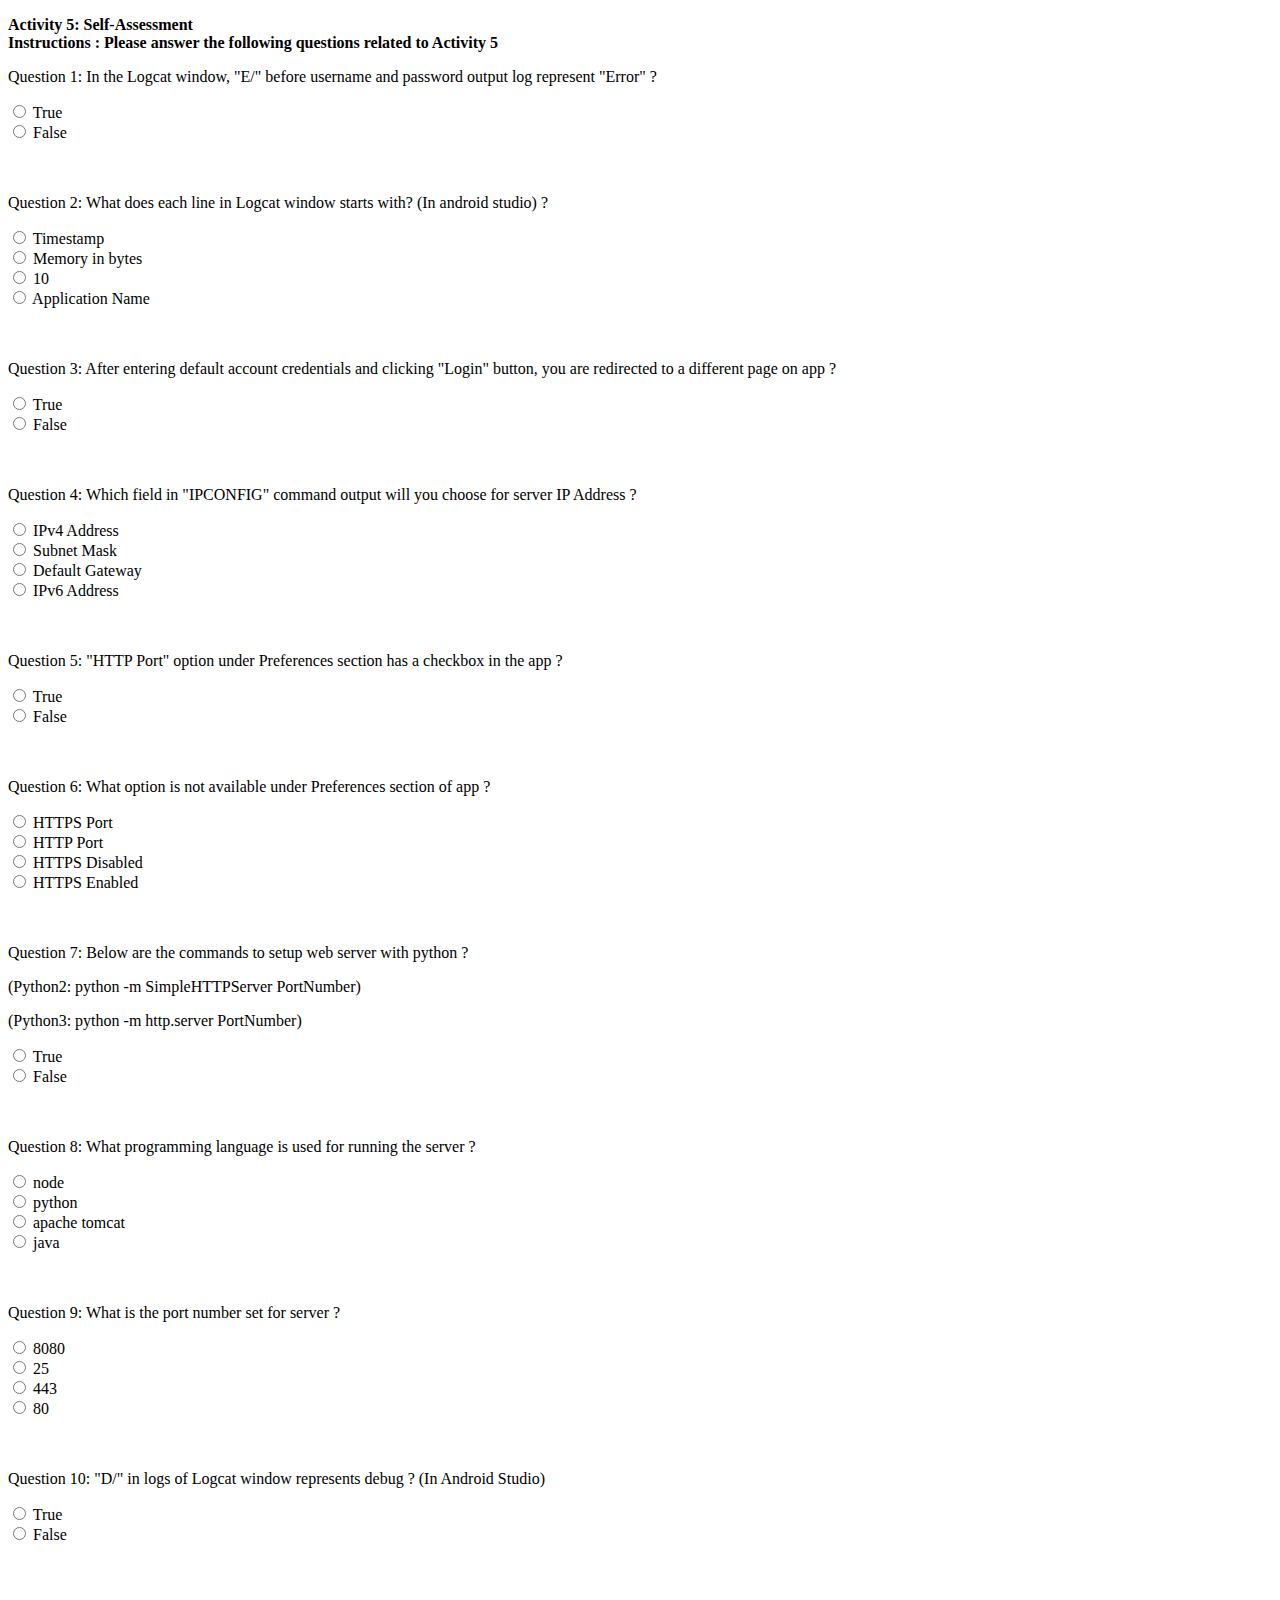
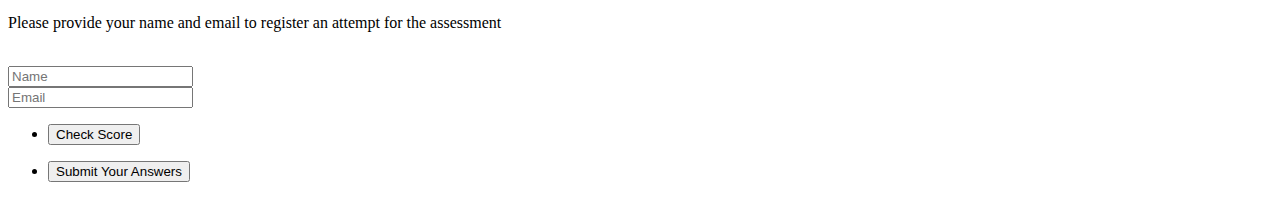
<file: Challenge5.html>
<!DOCTYPE html>
<head></head>
<body>
    <form method="post" action="https://formspree.io/f/mjvzpjvb" id="form_id">
    <p><b>Activity 5: Self-Assessment<br>
    Instructions : Please answer the following questions related to Activity 5</b></p>
	<p>Question 1: In the Logcat window, "E/" before username and password output log represent "Error" ?</p>
	<input type="radio" name="question1" id="correct1" value="True"><label for="True"> True </label><br>
	<input type="radio" name="question1" value="False"><label for="True">  False </label><br>
	<br><br>
    <p>Question 2: What does each line in Logcat window starts with? (In android studio) ?</p>
	<input type="radio" name="question2" id="correct2" value="Timestamp"><label for="Timestamp"> Timestamp </label><br>
	<input type="radio" name="question2" value="Memory in bytes"><label for="Memory in bytes"> Memory in bytes </label><br>
	<input type="radio" name="question2" value="Process ID"><label for="10"> 10 </label><br>
	<input type="radio" name="question2" value="Application Name"><label for="Application Name"> Application Name </label><br>
	<br><br>
    <p>Question 3: After entering default account credentials and clicking "Login" button, you are redirected to a different page on app ?</p>
	<input type="radio" name="question3" value="True"><label for="True"> True </label><br>
	<input type="radio" name="question3" id="correct3" value="False"><label for="True">  False </label><br>
	<br><br>
    <p>Question 4: Which field in "IPCONFIG" command output will you choose for server IP Address ?</p>
	<input type="radio" name="question4" id="correct4" value="IPv4 Address"><label for="IPv4 Address"> IPv4 Address </label><br>
	<input type="radio" name="question4" value="Subnet Mask"><label for="Subnet Mask"> Subnet Mask </label><br>
	<input type="radio" name="question4" value="Default Gateway"><label for="Default Gateway"> Default Gateway </label><br>
	<input type="radio" name="question4" value="IPv6 Address"><label for="IPv6 Address"> IPv6 Address </label><br>
	<br><br>
    <p>Question 5: "HTTP Port" option under Preferences section has a checkbox in the app ?</p>
	<input type="radio" name="question5" value="True"><label for="True"> True </label><br>
	<input type="radio" name="question5" id="correct5" value="False"><label for="True">  False </label><br>
	<br><br>
    <p>Question 6: What option is not available under Preferences section of app ?</p>
	<input type="radio" name="question6" value="HTTPS Port"><label for="HTTPS Port"> HTTPS Port </label><br>
	<input type="radio" name="question6" value="HTTP Port"><label for="HTTP Port"> HTTP Port </label><br>
	<input type="radio" name="question6" id="correct6" value="HTTPS Disabled"><label for="HTTPS Disabled"> HTTPS Disabled </label><br>
	<input type="radio" name="question6" value="HTTPS Enabled"><label for="HTTPS Enabled"> HTTPS Enabled </label><br>
	<br><br>
    <p>Question 7: Below are the commands to setup web server with python ?</p>
    <p>(Python2: python -m SimpleHTTPServer PortNumber)</p>
    <p>(Python3: python -m http.server PortNumber)</p>
	<input type="radio" name="question7" id="correct7" value="True"><label for="True"> True </label><br>
	<input type="radio" name="question7" value="False"><label for="True">  False </label><br>
	<br><br>
    <p>Question 8: What programming language is used for running the server ?</p>
	<input type="radio" name="question8" value="node"><label for="node"> node </label><br>
	<input type="radio" name="question8" id="correct8" value="python"><label for="python"> python </label><br>
	<input type="radio" name="question8" value="apache tomcat"><label for="apache tomcat"> apache tomcat </label><br>
	<input type="radio" name="question8" value="java"><label for="java"> java </label><br>
	<br><br>
	<p>Question 9: What is the port number set for server ?</p>
	<input type="radio" name="question9" id="correct9" value="8080"><label for="8080"> 8080 </label><br>
	<input type="radio" name="question9" value="25"><label for="25"> 25 </label><br>
	<input type="radio" name="question9" value="443"><label for="443"> 443 </label><br>
	<input type="radio" name="question9" value="80"><label for="80"> 80 </label><br>
	<br><br>
    <p>Question 10: "D/" in logs of Logcat window represents debug ? (In Android Studio)</p>
	<input type="radio" name="question10" id="correct10" value="True"><label for="True"> True </label><br>
	<input type="radio" name="question10" value="False"><label for="True">  False </label><br>
	<br><br>

    <br>
    <p>Please provide your name and email to register an attempt for the assessment</p>
    <br>
    <div class="fields">
        <div class="field half">
            <input type="text" name="name" id="name" placeholder="Name" />
        </div>
        <div class="field half">
            <input type="email" name="email" id="email" placeholder="Email" />
        </div>
    </div>
    <ul class="actions">
        <li><button onclick="result()">Check Score</button></li>
        <p id="demo"></p>
        <li><input type="submit" value="Submit Your Answers" class="primary" /></li>
    </ul>

    </form>

    <script>
        function result() {
            var score=0;
            if (document.getElementById('correct1').checked) {
                score++;
            }
            if (document.getElementById('correct2').checked) {
                score++;
            }
            if (document.getElementById('correct3').checked) {
                score++;
            }
            if (document.getElementById('correct4').checked) {
                score++;
            }
            if (document.getElementById('correct5').checked) {
                score++;
            }
            if (document.getElementById('correct6').checked) {
                score++;
            }
            if (document.getElementById('correct7').checked) {
                score++;
            }
            if (document.getElementById('correct8').checked) {
                score++;
            }
            if (document.getElementById('correct9').checked) {
                score++;
            }
            if (document.getElementById('correct10').checked) {
                score++;
            }
        

            if (score >= 8) {
                document.getElementById("demo").innerHTML = "Your score is: "+score+"/10"+"\n   Congratulations, you have answered more than 75% of the questions correctly and can proceed for next Activity.";
            } else {
                document.getElementById("demo").innerHTML = "Your score is: "+score+"/10"+"\n   It is recommended that you retry Activity 5 until you receive a score of 8 or better.";
            }

            console.log("Hello");
            setTimeout(() => { console.log("World!"); }, 10000);
            console.log("Goodbye!");
        }
    </script>
</body>
</html>
</file>
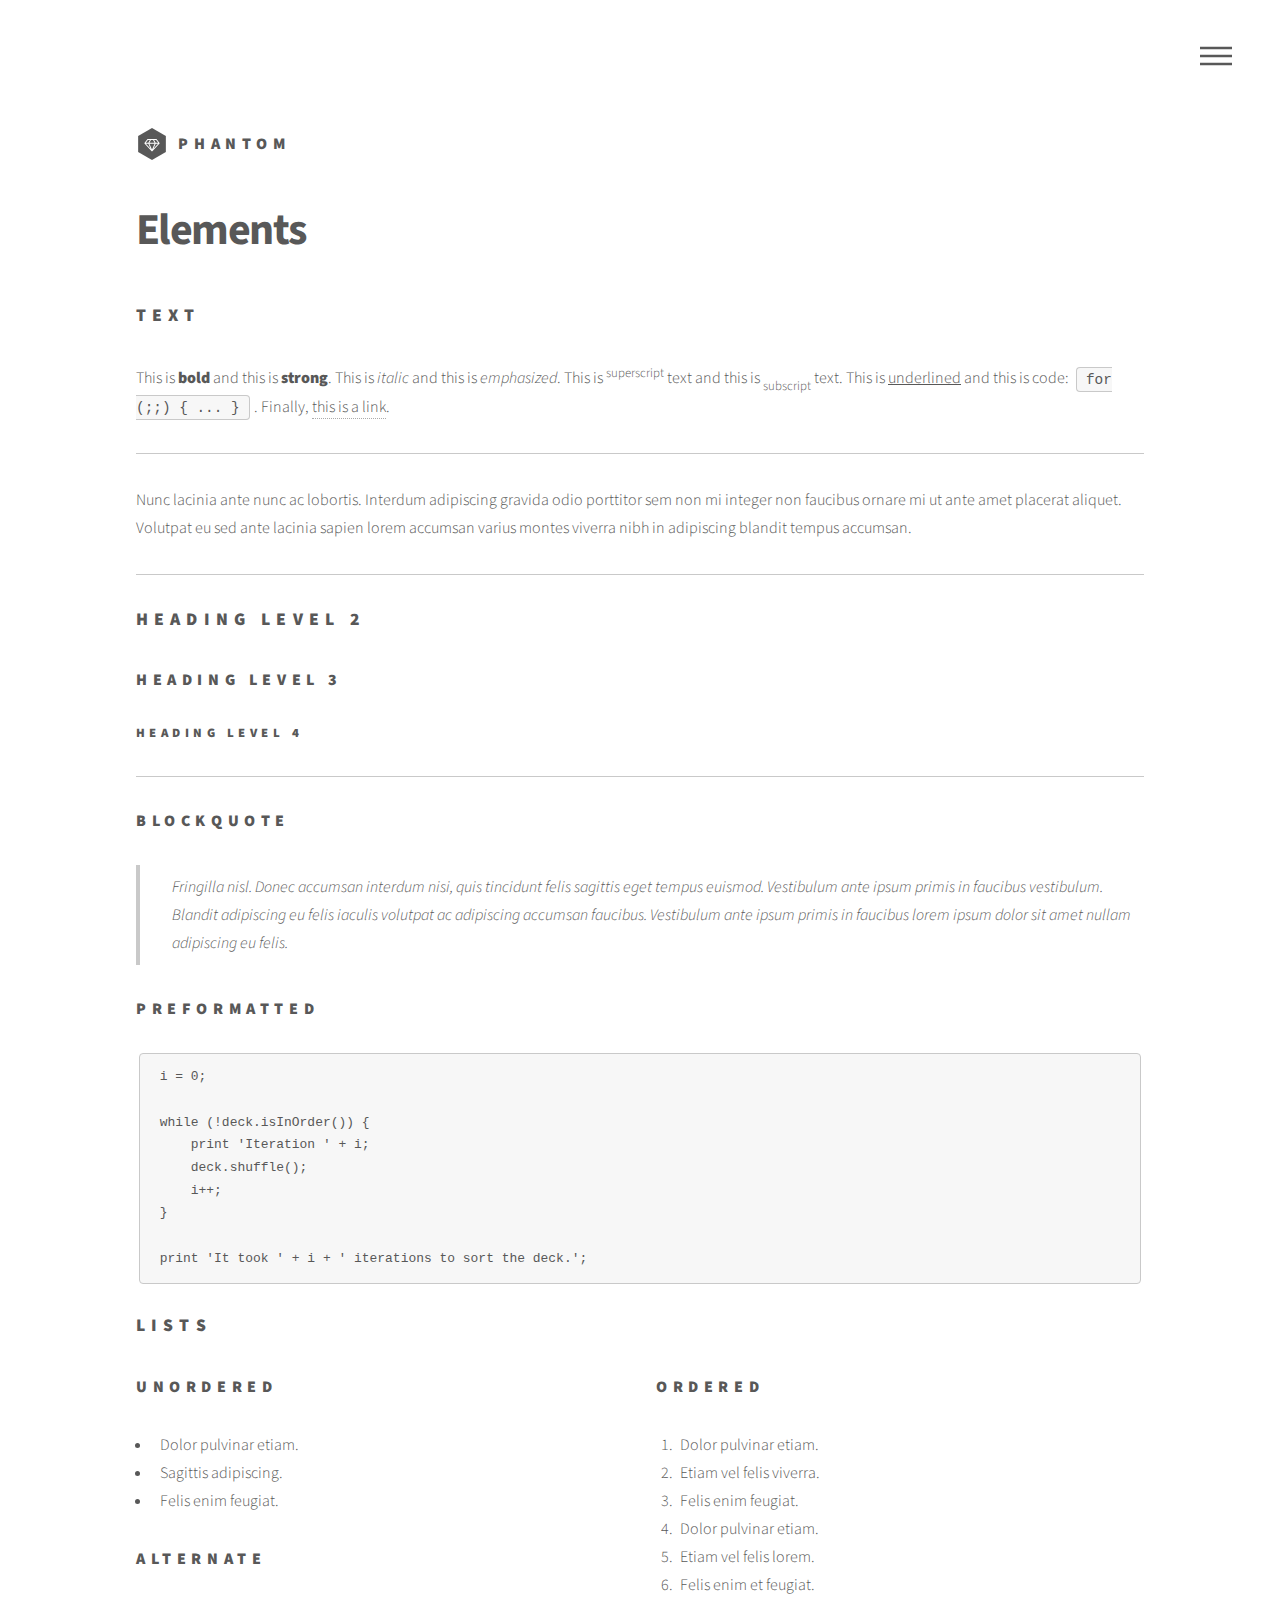
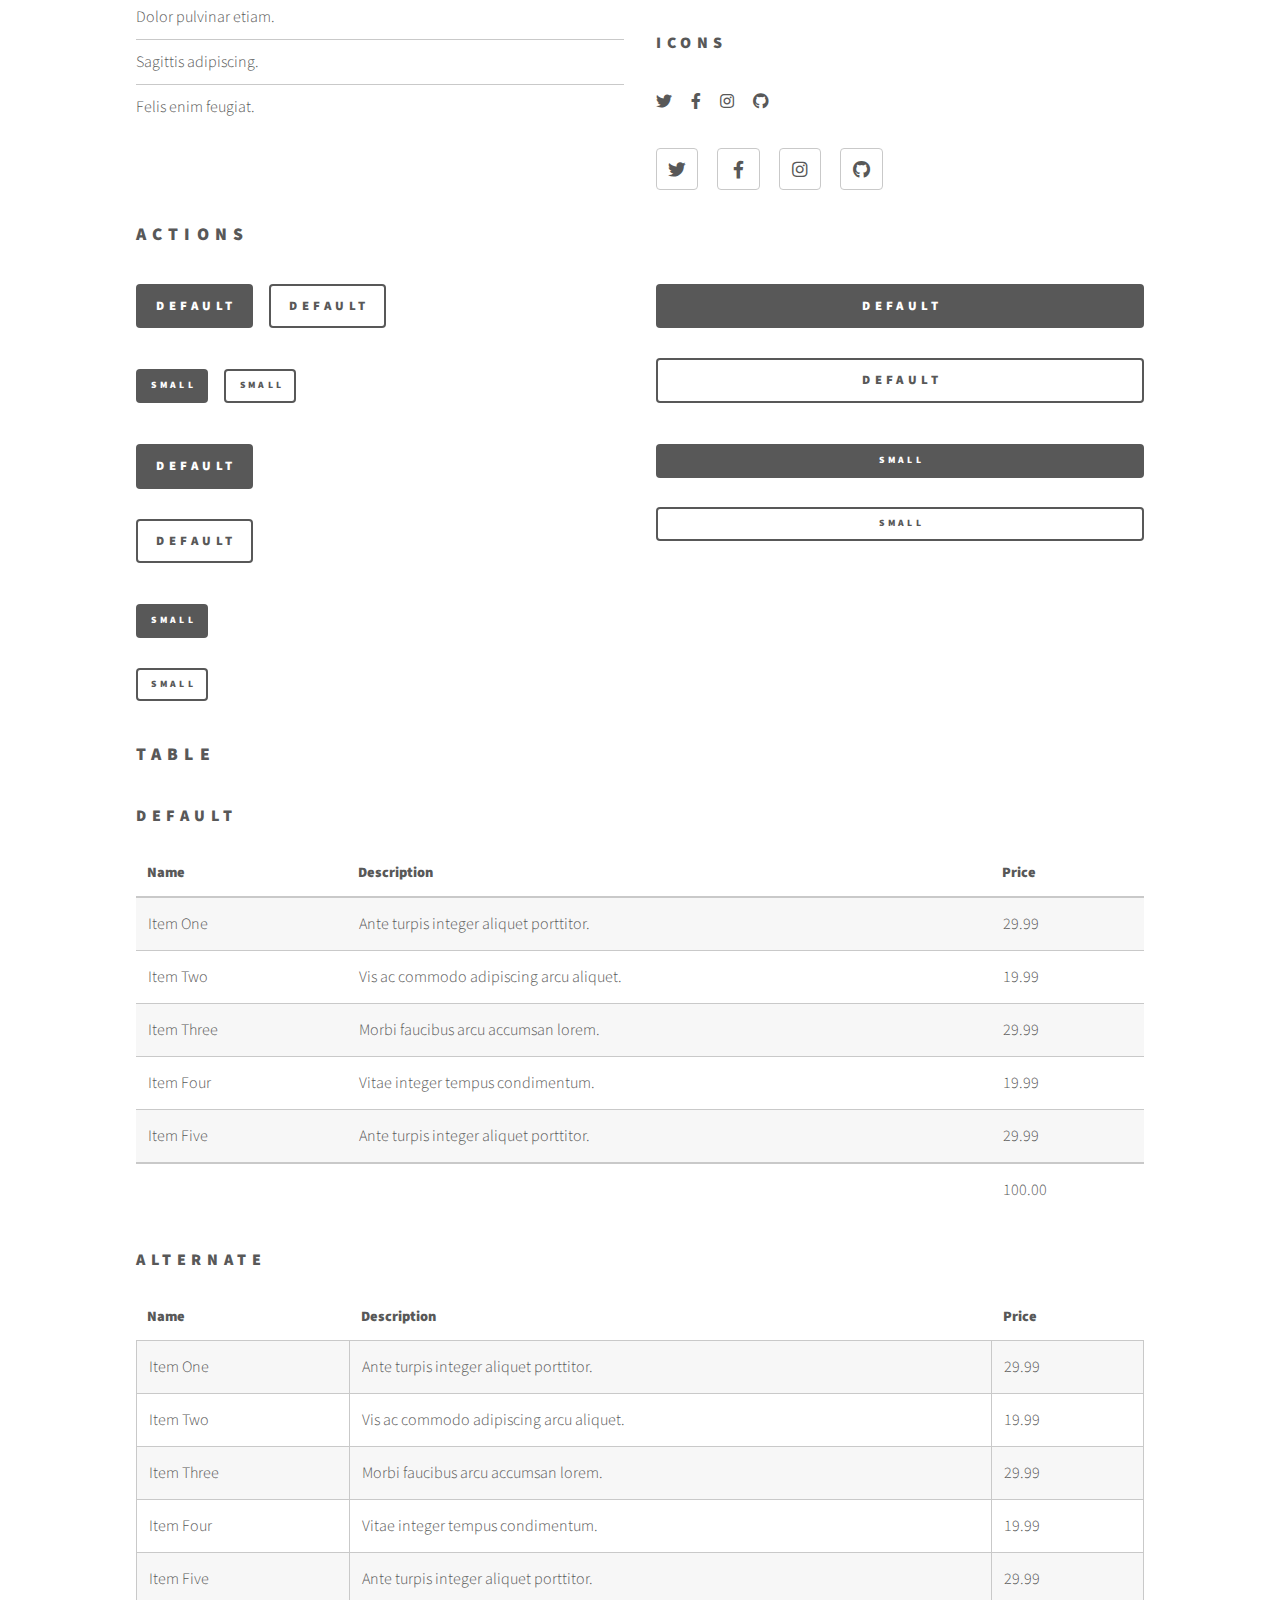
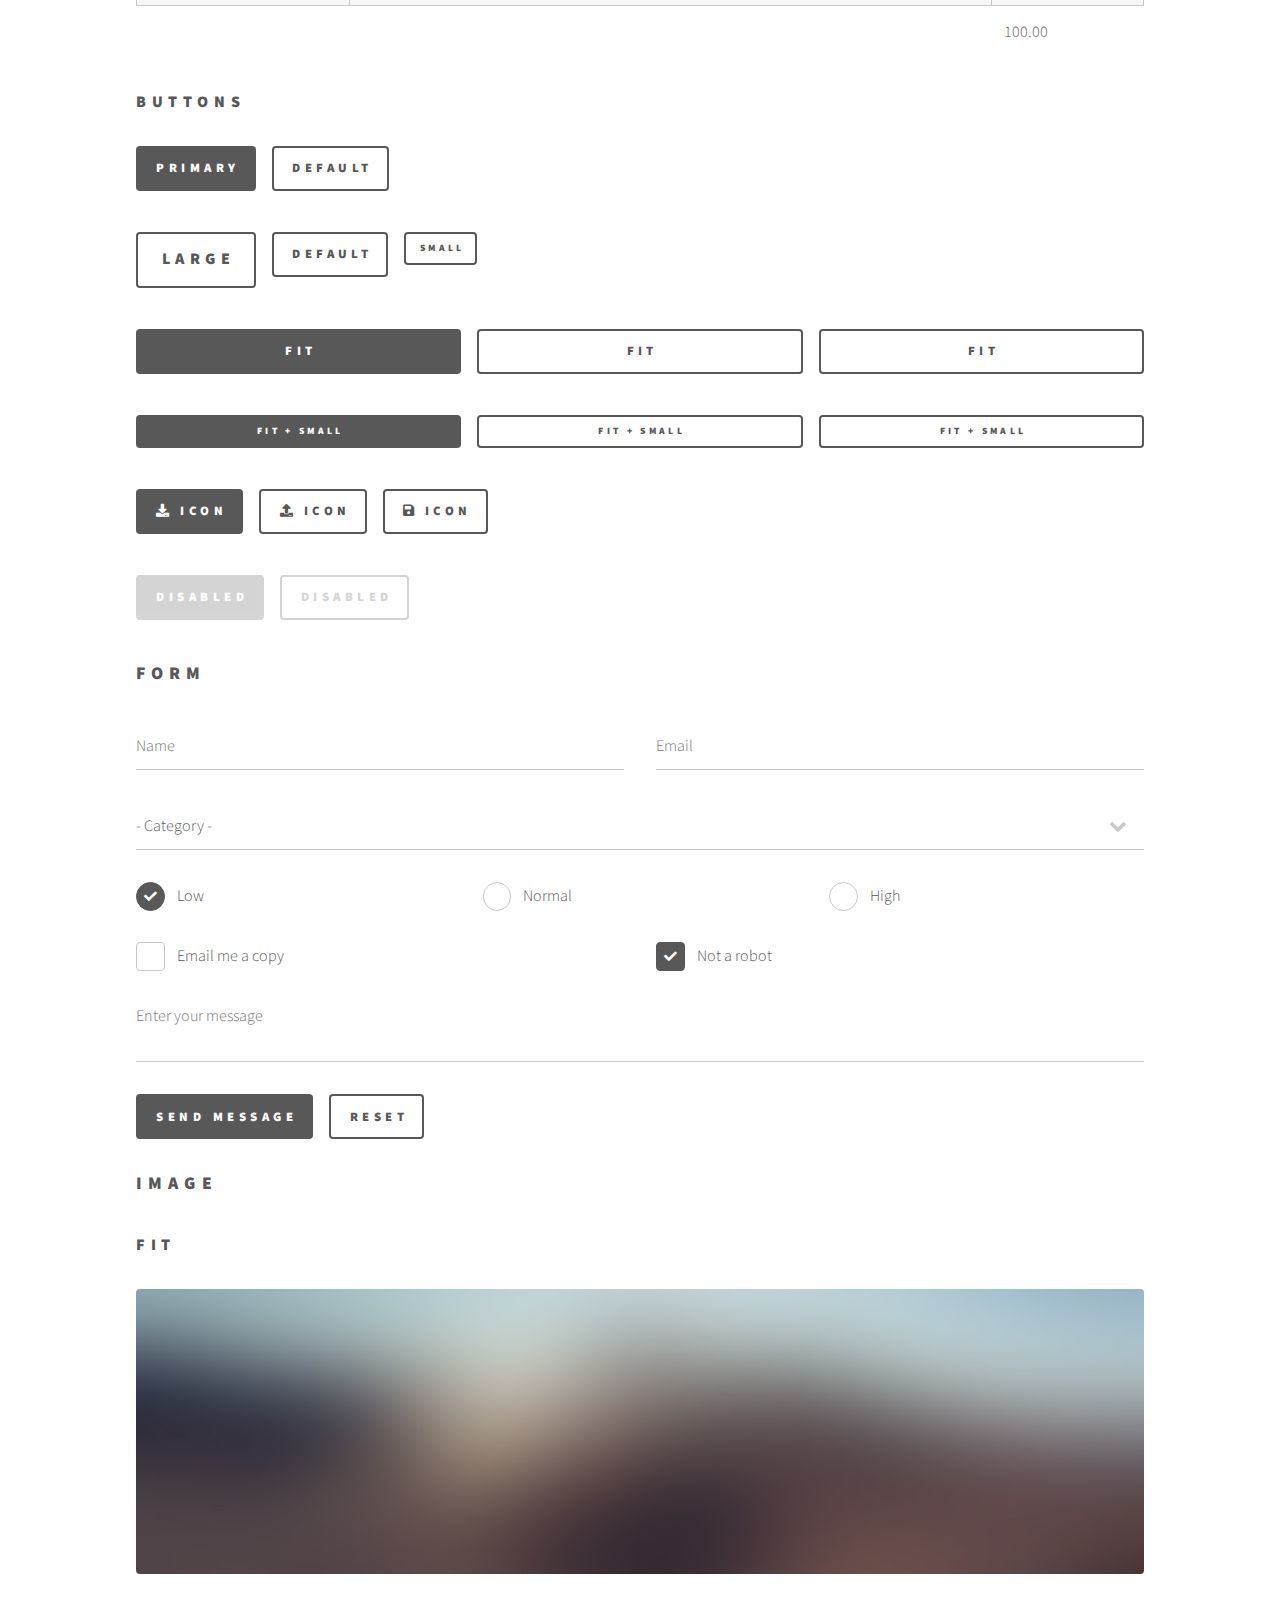
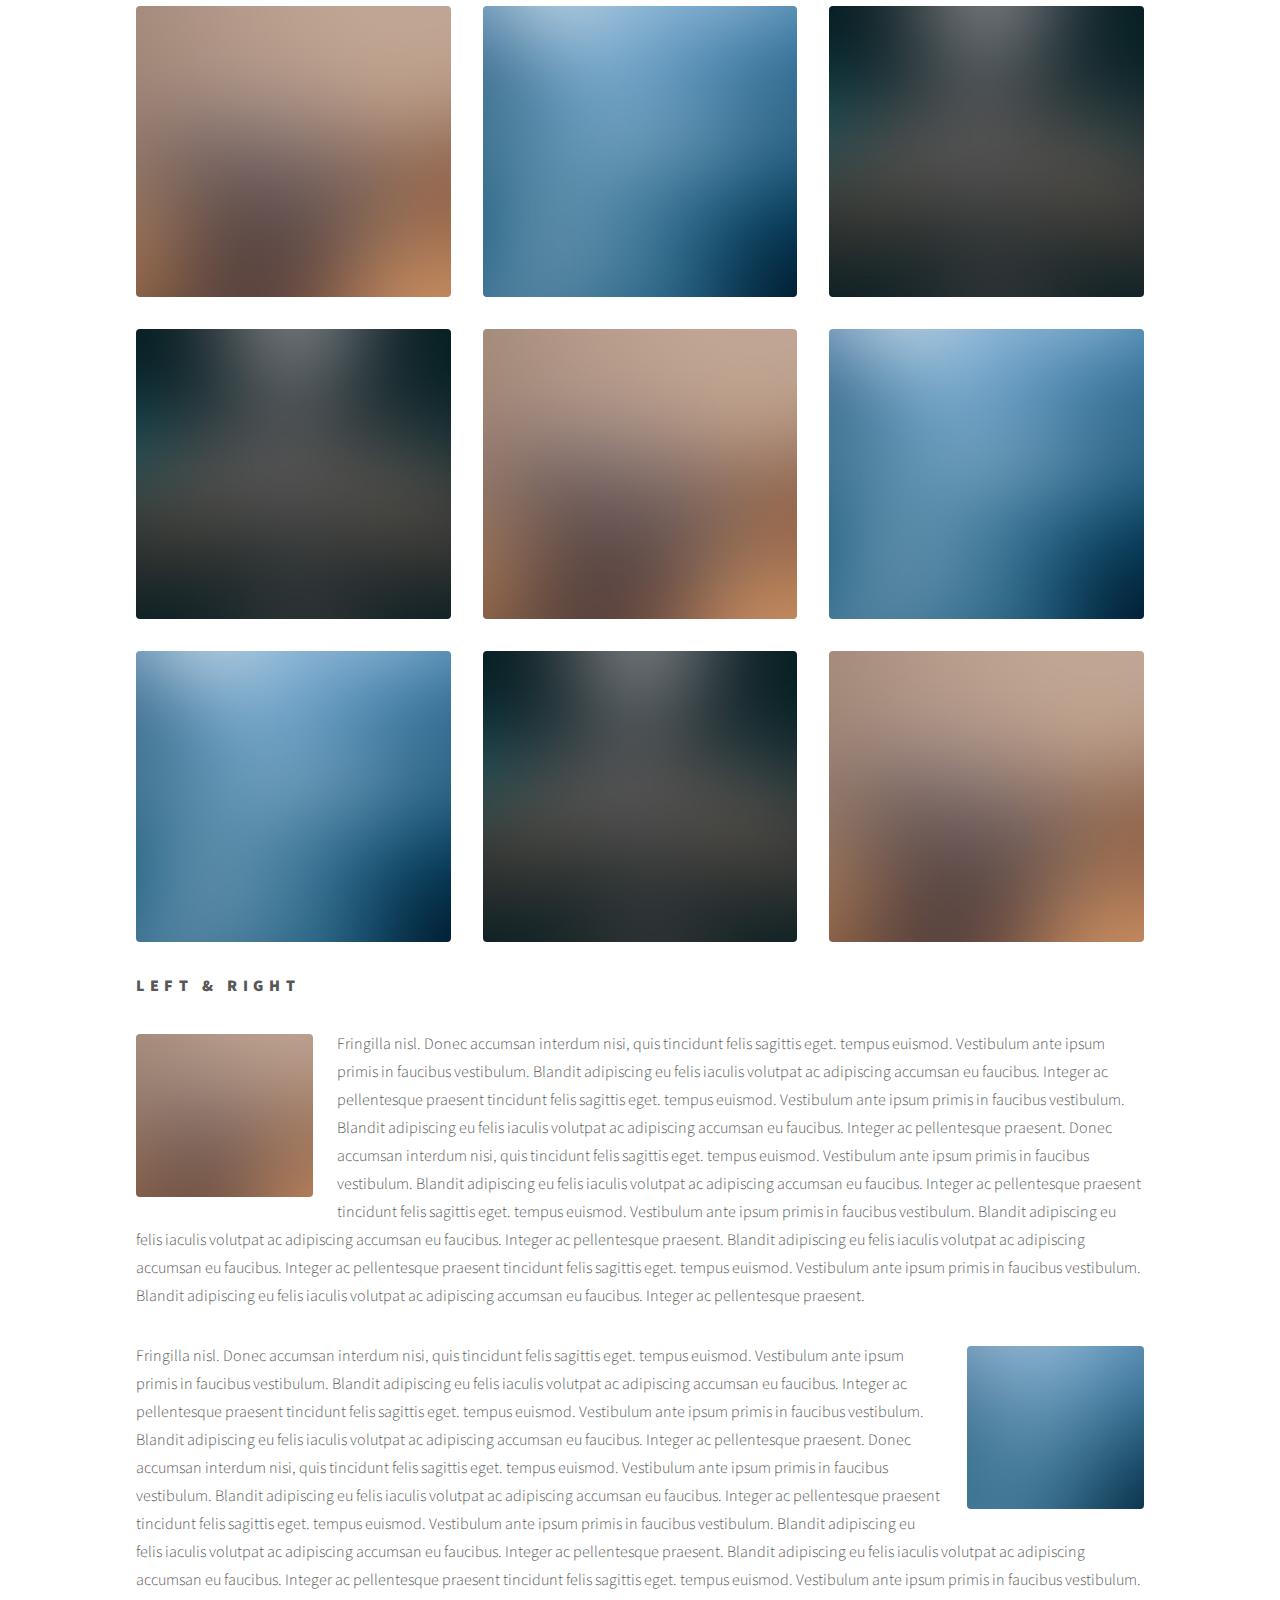
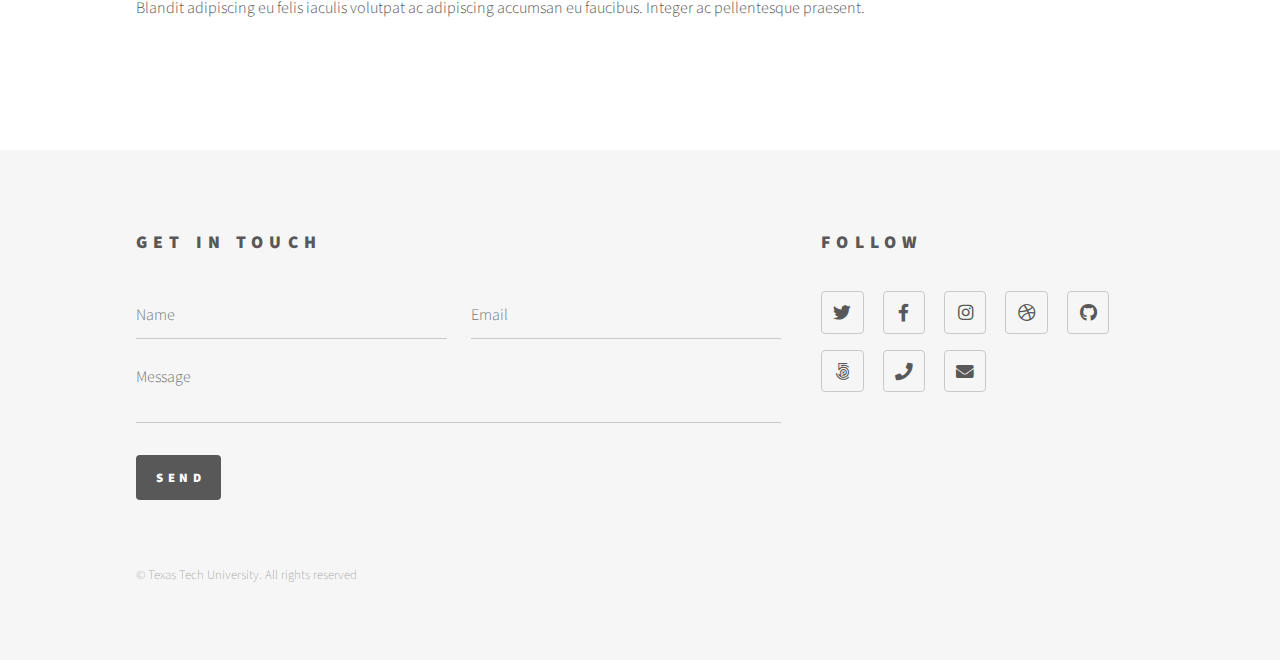
<file: elements.html>
<!DOCTYPE HTML>

<html>
	<head>
		<title>Elements - Phantom by HTML5 UP</title>
		<meta charset="utf-8" />
		<meta name="viewport" content="width=device-width, initial-scale=1, user-scalable=no" />
		<link rel="stylesheet" href="assets/css/main.css" />
		<noscript><link rel="stylesheet" href="assets/css/noscript.css" /></noscript>
	</head>
	<body class="is-preload">
		<!-- Wrapper -->
			<div id="wrapper">

				<!-- Header -->
					<header id="header">
						<div class="inner">

							<!-- Logo -->
								<a href="index.html" class="logo">
									<span class="symbol"><img src="images/logo.svg" alt="" /></span><span class="title">Phantom</span>
								</a>

							<!-- Nav -->
								<nav>
									<ul>
										<li><a href="#menu">Menu</a></li>
									</ul>
								</nav>

						</div>
					</header>

				<!-- Menu -->
					<nav id="menu">
						<h2>Menu</h2>
						<ul>
							<li><a href="index.html">Home</a></li>
							<li><a href="generic.html">Ipsum veroeros</a></li>
							<li><a href="generic.html">Tempus etiam</a></li>
							<li><a href="generic.html">Consequat dolor</a></li>
							<li><a href="elements.html">Elements</a></li>
						</ul>
					</nav>

				<!-- Main -->
					<div id="main">
						<div class="inner">
							<h1>Elements</h1>

							<!-- Text -->
								<section>
									<h2>Text</h2>
									<p>This is <b>bold</b> and this is <strong>strong</strong>. This is <i>italic</i> and this is <em>emphasized</em>.
									This is <sup>superscript</sup> text and this is <sub>subscript</sub> text.
									This is <u>underlined</u> and this is code: <code>for (;;) { ... }</code>. Finally, <a href="#">this is a link</a>.</p>
									<hr />
									<p>Nunc lacinia ante nunc ac lobortis. Interdum adipiscing gravida odio porttitor sem non mi integer non faucibus ornare mi ut ante amet placerat aliquet. Volutpat eu sed ante lacinia sapien lorem accumsan varius montes viverra nibh in adipiscing blandit tempus accumsan.</p>
									<hr />
									<h2>Heading Level 2</h2>
									<h3>Heading Level 3</h3>
									<h4>Heading Level 4</h4>
									<hr />
									<h3>Blockquote</h3>
									<blockquote>Fringilla nisl. Donec accumsan interdum nisi, quis tincidunt felis sagittis eget tempus euismod. Vestibulum ante ipsum primis in faucibus vestibulum. Blandit adipiscing eu felis iaculis volutpat ac adipiscing accumsan faucibus. Vestibulum ante ipsum primis in faucibus lorem ipsum dolor sit amet nullam adipiscing eu felis.</blockquote>
									<h3>Preformatted</h3>
									<pre><code>i = 0;

while (!deck.isInOrder()) {
    print 'Iteration ' + i;
    deck.shuffle();
    i++;
}

print 'It took ' + i + ' iterations to sort the deck.';</code></pre>
								</section>

							<!-- Lists -->
								<section>
									<h2>Lists</h2>
									<div class="row">
										<div class="col-6 col-12-medium">
											<h3>Unordered</h3>
											<ul>
												<li>Dolor pulvinar etiam.</li>
												<li>Sagittis adipiscing.</li>
												<li>Felis enim feugiat.</li>
											</ul>
											<h3>Alternate</h3>
											<ul class="alt">
												<li>Dolor pulvinar etiam.</li>
												<li>Sagittis adipiscing.</li>
												<li>Felis enim feugiat.</li>
											</ul>
										</div>
										<div class="col-6 col-12-medium">
											<h3>Ordered</h3>
											<ol>
												<li>Dolor pulvinar etiam.</li>
												<li>Etiam vel felis viverra.</li>
												<li>Felis enim feugiat.</li>
												<li>Dolor pulvinar etiam.</li>
												<li>Etiam vel felis lorem.</li>
												<li>Felis enim et feugiat.</li>
											</ol>
											<h3>Icons</h3>
											<ul class="icons">
												<li><a href="#" class="icon brands style1 fa-twitter"><span class="label">Twitter</span></a></li>
												<li><a href="#" class="icon brands style1 fa-facebook-f"><span class="label">Facebook</span></a></li>
												<li><a href="#" class="icon brands style1 fa-instagram"><span class="label">Instagram</span></a></li>
												<li><a href="#" class="icon brands style1 fa-github"><span class="label">Github</span></a></li>
											</ul>
											<ul class="icons">
												<li><a href="#" class="icon brands style2 fa-twitter"><span class="label">Twitter</span></a></li>
												<li><a href="#" class="icon brands style2 fa-facebook-f"><span class="label">Facebook</span></a></li>
												<li><a href="#" class="icon brands style2 fa-instagram"><span class="label">Instagram</span></a></li>
												<li><a href="#" class="icon brands style2 fa-github"><span class="label">Github</span></a></li>
											</ul>
										</div>
									</div>
									<h2>Actions</h2>
									<div class="row">
										<div class="col-6 col-12-medium">
											<ul class="actions">
												<li><a href="#" class="button primary">Default</a></li>
												<li><a href="#" class="button">Default</a></li>
											</ul>
											<ul class="actions small">
												<li><a href="#" class="button primary small">Small</a></li>
												<li><a href="#" class="button small">Small</a></li>
											</ul>
											<ul class="actions stacked">
												<li><a href="#" class="button primary">Default</a></li>
												<li><a href="#" class="button">Default</a></li>
											</ul>
											<ul class="actions stacked">
												<li><a href="#" class="button primary small">Small</a></li>
												<li><a href="#" class="button small">Small</a></li>
											</ul>
										</div>
										<div class="col-6 col-12-medium">
											<ul class="actions stacked">
												<li><a href="#" class="button primary fit">Default</a></li>
												<li><a href="#" class="button fit">Default</a></li>
											</ul>
											<ul class="actions stacked">
												<li><a href="#" class="button primary small fit">Small</a></li>
												<li><a href="#" class="button small fit">Small</a></li>
											</ul>
										</div>
									</div>
								</section>

							<!-- Table -->
								<section>
									<h2>Table</h2>
									<h3>Default</h3>
									<div class="table-wrapper">
										<table>
											<thead>
												<tr>
													<th>Name</th>
													<th>Description</th>
													<th>Price</th>
												</tr>
											</thead>
											<tbody>
												<tr>
													<td>Item One</td>
													<td>Ante turpis integer aliquet porttitor.</td>
													<td>29.99</td>
												</tr>
												<tr>
													<td>Item Two</td>
													<td>Vis ac commodo adipiscing arcu aliquet.</td>
													<td>19.99</td>
												</tr>
												<tr>
													<td>Item Three</td>
													<td> Morbi faucibus arcu accumsan lorem.</td>
													<td>29.99</td>
												</tr>
												<tr>
													<td>Item Four</td>
													<td>Vitae integer tempus condimentum.</td>
													<td>19.99</td>
												</tr>
												<tr>
													<td>Item Five</td>
													<td>Ante turpis integer aliquet porttitor.</td>
													<td>29.99</td>
												</tr>
											</tbody>
											<tfoot>
												<tr>
													<td colspan="2"></td>
													<td>100.00</td>
												</tr>
											</tfoot>
										</table>
									</div>

									<h3>Alternate</h3>
									<div class="table-wrapper">
										<table class="alt">
											<thead>
												<tr>
													<th>Name</th>
													<th>Description</th>
													<th>Price</th>
												</tr>
											</thead>
											<tbody>
												<tr>
													<td>Item One</td>
													<td>Ante turpis integer aliquet porttitor.</td>
													<td>29.99</td>
												</tr>
												<tr>
													<td>Item Two</td>
													<td>Vis ac commodo adipiscing arcu aliquet.</td>
													<td>19.99</td>
												</tr>
												<tr>
													<td>Item Three</td>
													<td> Morbi faucibus arcu accumsan lorem.</td>
													<td>29.99</td>
												</tr>
												<tr>
													<td>Item Four</td>
													<td>Vitae integer tempus condimentum.</td>
													<td>19.99</td>
												</tr>
												<tr>
													<td>Item Five</td>
													<td>Ante turpis integer aliquet porttitor.</td>
													<td>29.99</td>
												</tr>
											</tbody>
											<tfoot>
												<tr>
													<td colspan="2"></td>
													<td>100.00</td>
												</tr>
											</tfoot>
										</table>
									</div>
								</section>

							<!-- Buttons -->
								<section>
									<h3>Buttons</h3>
									<ul class="actions">
										<li><a href="#" class="button primary">Primary</a></li>
										<li><a href="#" class="button">Default</a></li>
									</ul>
									<ul class="actions">
										<li><a href="#" class="button large">Large</a></li>
										<li><a href="#" class="button">Default</a></li>
										<li><a href="#" class="button small">Small</a></li>
									</ul>
									<ul class="actions fit">
										<li><a href="#" class="button primary fit">Fit</a></li>
										<li><a href="#" class="button fit">Fit</a></li>
										<li><a href="#" class="button fit">Fit</a></li>
									</ul>
									<ul class="actions fit small">
										<li><a href="#" class="button primary fit small">Fit + Small</a></li>
										<li><a href="#" class="button fit small">Fit + Small</a></li>
										<li><a href="#" class="button fit small">Fit + Small</a></li>
									</ul>
									<ul class="actions">
										<li><a href="#" class="button primary icon solid fa-download">Icon</a></li>
										<li><a href="#" class="button icon solid fa-upload">Icon</a></li>
										<li><a href="#" class="button icon solid fa-save">Icon</a></li>
									</ul>
									<ul class="actions">
										<li><span class="button primary disabled">Disabled</span></li>
										<li><span class="button disabled">Disabled</span></li>
									</ul>
								</section>

							<!-- Form -->
								<section>
									<h2>Form</h2>
									<form method="post" action="#">
										<div class="row gtr-uniform">
											<div class="col-6 col-12-xsmall">
												<input type="text" name="demo-name" id="demo-name" value="" placeholder="Name" />
											</div>
											<div class="col-6 col-12-xsmall">
												<input type="email" name="demo-email" id="demo-email" value="" placeholder="Email" />
											</div>
											<div class="col-12">
												<select name="demo-category" id="demo-category">
													<option value="">- Category -</option>
													<option value="1">Manufacturing</option>
													<option value="1">Shipping</option>
													<option value="1">Administration</option>
													<option value="1">Human Resources</option>
												</select>
											</div>
											<div class="col-4 col-12-small">
												<input type="radio" id="demo-priority-low" name="demo-priority" checked>
												<label for="demo-priority-low">Low</label>
											</div>
											<div class="col-4 col-12-small">
												<input type="radio" id="demo-priority-normal" name="demo-priority">
												<label for="demo-priority-normal">Normal</label>
											</div>
											<div class="col-4 col-12-small">
												<input type="radio" id="demo-priority-high" name="demo-priority">
												<label for="demo-priority-high">High</label>
											</div>
											<div class="col-6 col-12-small">
												<input type="checkbox" id="demo-copy" name="demo-copy">
												<label for="demo-copy">Email me a copy</label>
											</div>
											<div class="col-6 col-12-small">
												<input type="checkbox" id="demo-human" name="demo-human" checked>
												<label for="demo-human">Not a robot</label>
											</div>
											<div class="col-12">
												<textarea name="demo-message" id="demo-message" placeholder="Enter your message" rows="6"></textarea>
											</div>
											<div class="col-12">
												<ul class="actions">
													<li><input type="submit" value="Send Message" class="primary" /></li>
													<li><input type="reset" value="Reset" /></li>
												</ul>
											</div>
										</div>
									</form>
								</section>

							<!-- Image -->
								<section>
									<h2>Image</h2>
									<h3>Fit</h3>
									<div class="box alt">
										<div class="row gtr-uniform">
											<div class="col-12"><span class="image fit"><img src="images/pic13.jpg" alt="" /></span></div>
											<div class="col-4"><span class="image fit"><img src="images/pic01.jpg" alt="" /></span></div>
											<div class="col-4"><span class="image fit"><img src="images/pic02.jpg" alt="" /></span></div>
											<div class="col-4"><span class="image fit"><img src="images/pic03.jpg" alt="" /></span></div>
											<div class="col-4"><span class="image fit"><img src="images/pic03.jpg" alt="" /></span></div>
											<div class="col-4"><span class="image fit"><img src="images/pic01.jpg" alt="" /></span></div>
											<div class="col-4"><span class="image fit"><img src="images/pic02.jpg" alt="" /></span></div>
											<div class="col-4"><span class="image fit"><img src="images/pic02.jpg" alt="" /></span></div>
											<div class="col-4"><span class="image fit"><img src="images/pic03.jpg" alt="" /></span></div>
											<div class="col-4"><span class="image fit"><img src="images/pic01.jpg" alt="" /></span></div>
										</div>
									</div>
									<h3>Left &amp; Right</h3>
									<p><span class="image left"><img src="images/pic14.jpg" alt="" /></span>Fringilla nisl. Donec accumsan interdum nisi, quis tincidunt felis sagittis eget. tempus euismod. Vestibulum ante ipsum primis in faucibus vestibulum. Blandit adipiscing eu felis iaculis volutpat ac adipiscing accumsan eu faucibus. Integer ac pellentesque praesent tincidunt felis sagittis eget. tempus euismod. Vestibulum ante ipsum primis in faucibus vestibulum. Blandit adipiscing eu felis iaculis volutpat ac adipiscing accumsan eu faucibus. Integer ac pellentesque praesent. Donec accumsan interdum nisi, quis tincidunt felis sagittis eget. tempus euismod. Vestibulum ante ipsum primis in faucibus vestibulum. Blandit adipiscing eu felis iaculis volutpat ac adipiscing accumsan eu faucibus. Integer ac pellentesque praesent tincidunt felis sagittis eget. tempus euismod. Vestibulum ante ipsum primis in faucibus vestibulum. Blandit adipiscing eu felis iaculis volutpat ac adipiscing accumsan eu faucibus. Integer ac pellentesque praesent. Blandit adipiscing eu felis iaculis volutpat ac adipiscing accumsan eu faucibus. Integer ac pellentesque praesent tincidunt felis sagittis eget. tempus euismod. Vestibulum ante ipsum primis in faucibus vestibulum. Blandit adipiscing eu felis iaculis volutpat ac adipiscing accumsan eu faucibus. Integer ac pellentesque praesent.</p>
									<p><span class="image right"><img src="images/pic15.jpg" alt="" /></span>Fringilla nisl. Donec accumsan interdum nisi, quis tincidunt felis sagittis eget. tempus euismod. Vestibulum ante ipsum primis in faucibus vestibulum. Blandit adipiscing eu felis iaculis volutpat ac adipiscing accumsan eu faucibus. Integer ac pellentesque praesent tincidunt felis sagittis eget. tempus euismod. Vestibulum ante ipsum primis in faucibus vestibulum. Blandit adipiscing eu felis iaculis volutpat ac adipiscing accumsan eu faucibus. Integer ac pellentesque praesent. Donec accumsan interdum nisi, quis tincidunt felis sagittis eget. tempus euismod. Vestibulum ante ipsum primis in faucibus vestibulum. Blandit adipiscing eu felis iaculis volutpat ac adipiscing accumsan eu faucibus. Integer ac pellentesque praesent tincidunt felis sagittis eget. tempus euismod. Vestibulum ante ipsum primis in faucibus vestibulum. Blandit adipiscing eu felis iaculis volutpat ac adipiscing accumsan eu faucibus. Integer ac pellentesque praesent. Blandit adipiscing eu felis iaculis volutpat ac adipiscing accumsan eu faucibus. Integer ac pellentesque praesent tincidunt felis sagittis eget. tempus euismod. Vestibulum ante ipsum primis in faucibus vestibulum. Blandit adipiscing eu felis iaculis volutpat ac adipiscing accumsan eu faucibus. Integer ac pellentesque praesent.</p>
								</section>

						</div>
					</div>

				<!-- Footer -->
					<footer id="footer">
						<div class="inner">
							<section>
								<h2>Get in touch</h2>
								<form method="post" action="#">
									<div class="fields">
										<div class="field half">
											<input type="text" name="name" id="name" placeholder="Name" />
										</div>
										<div class="field half">
											<input type="email" name="email" id="email" placeholder="Email" />
										</div>
										<div class="field">
											<textarea name="message" id="message" placeholder="Message"></textarea>
										</div>
									</div>
									<ul class="actions">
										<li><input type="submit" value="Send" class="primary" /></li>
									</ul>
								</form>
							</section>
							<section>
								<h2>Follow</h2>
								<ul class="icons">
									<li><a href="#" class="icon brands style2 fa-twitter"><span class="label">Twitter</span></a></li>
									<li><a href="#" class="icon brands style2 fa-facebook-f"><span class="label">Facebook</span></a></li>
									<li><a href="#" class="icon brands style2 fa-instagram"><span class="label">Instagram</span></a></li>
									<li><a href="#" class="icon brands style2 fa-dribbble"><span class="label">Dribbble</span></a></li>
									<li><a href="#" class="icon brands style2 fa-github"><span class="label">GitHub</span></a></li>
									<li><a href="#" class="icon brands style2 fa-500px"><span class="label">500px</span></a></li>
									<li><a href="#" class="icon solid style2 fa-phone"><span class="label">Phone</span></a></li>
									<li><a href="#" class="icon solid style2 fa-envelope"><span class="label">Email</span></a></li>
								</ul>
							</section>
							<ul class="copyright">
								<li>&copy; Texas Tech University. All rights reserved</li>
								<!--<li>Design: <a href="http://html5up.net">HTML5 UP</a></li>-->
							</ul>
						</div>
					</footer>

			</div>

		<!-- Scripts -->
			<script src="assets/js/jquery.min.js"></script>
			<script src="assets/js/browser.min.js"></script>
			<script src="assets/js/breakpoints.min.js"></script>
			<script src="assets/js/util.js"></script>
			<script src="assets/js/main.js"></script>

	</body>
</html>
</file>
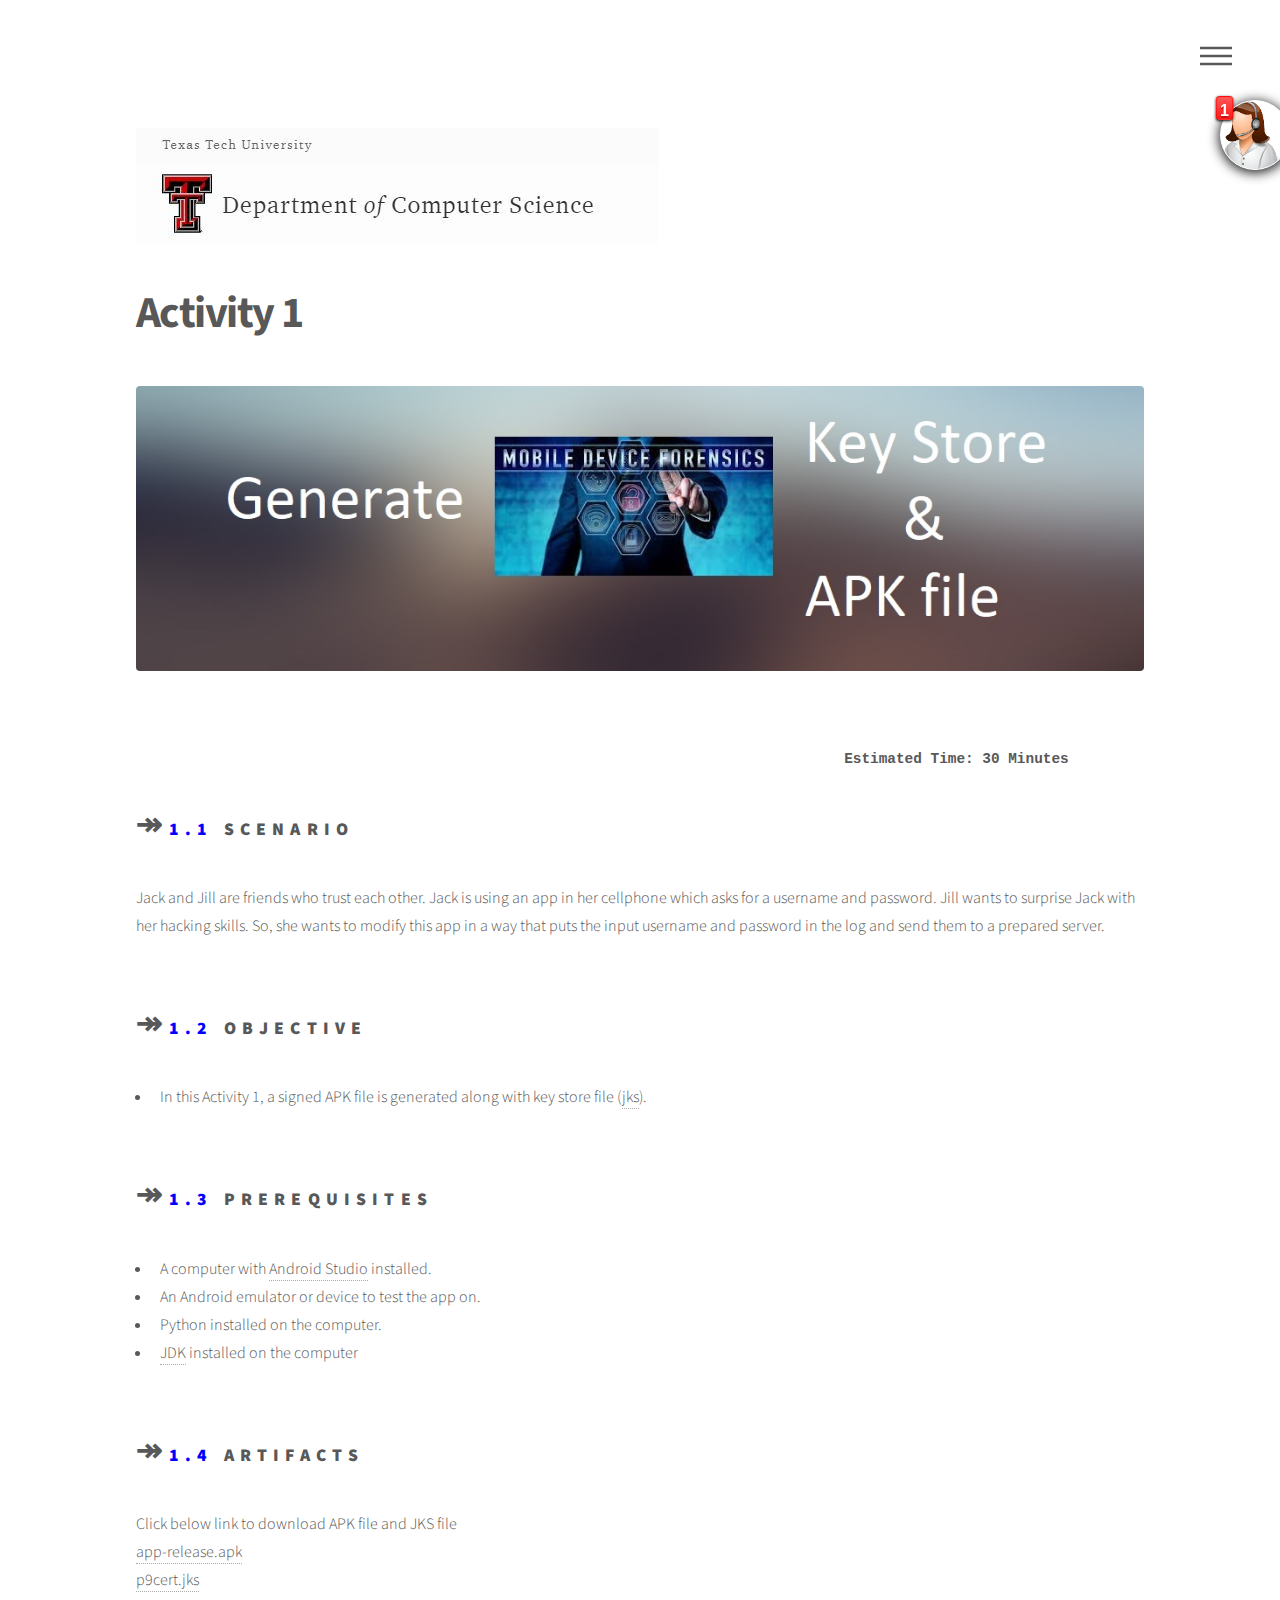
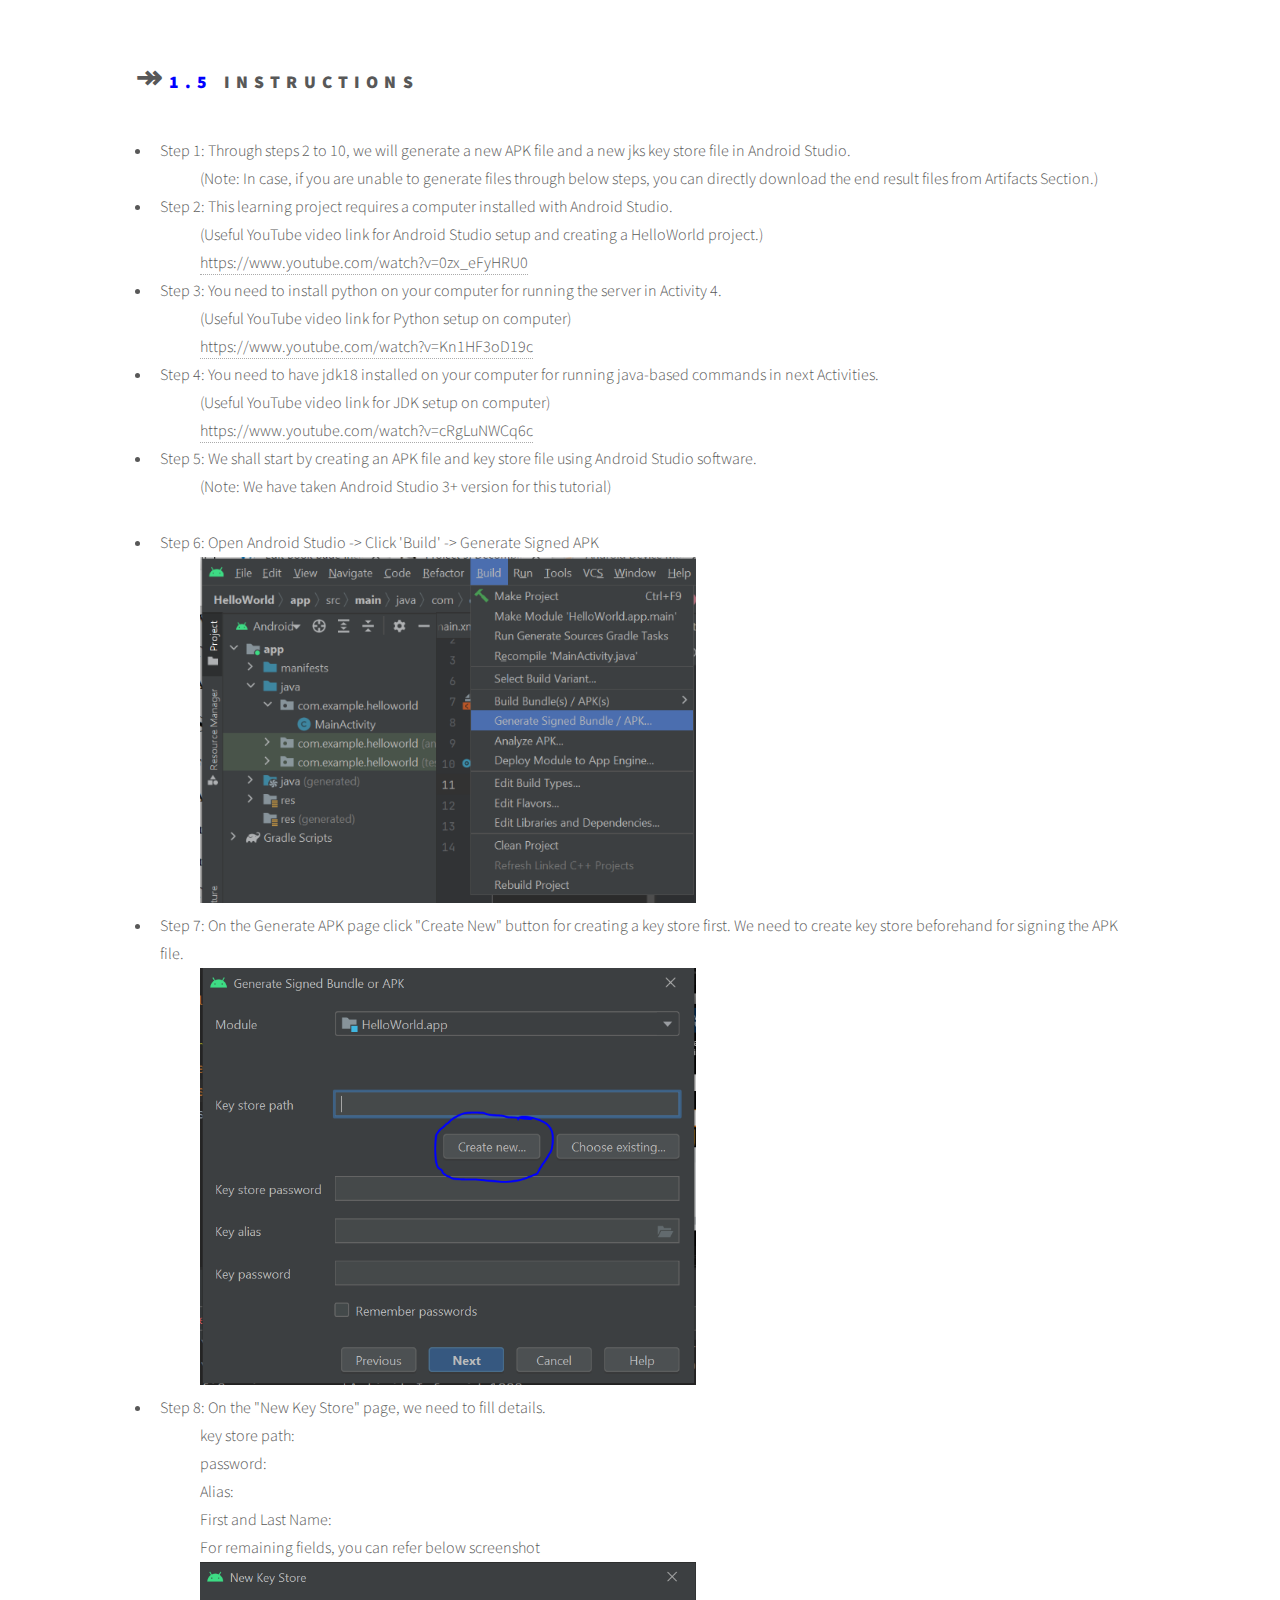
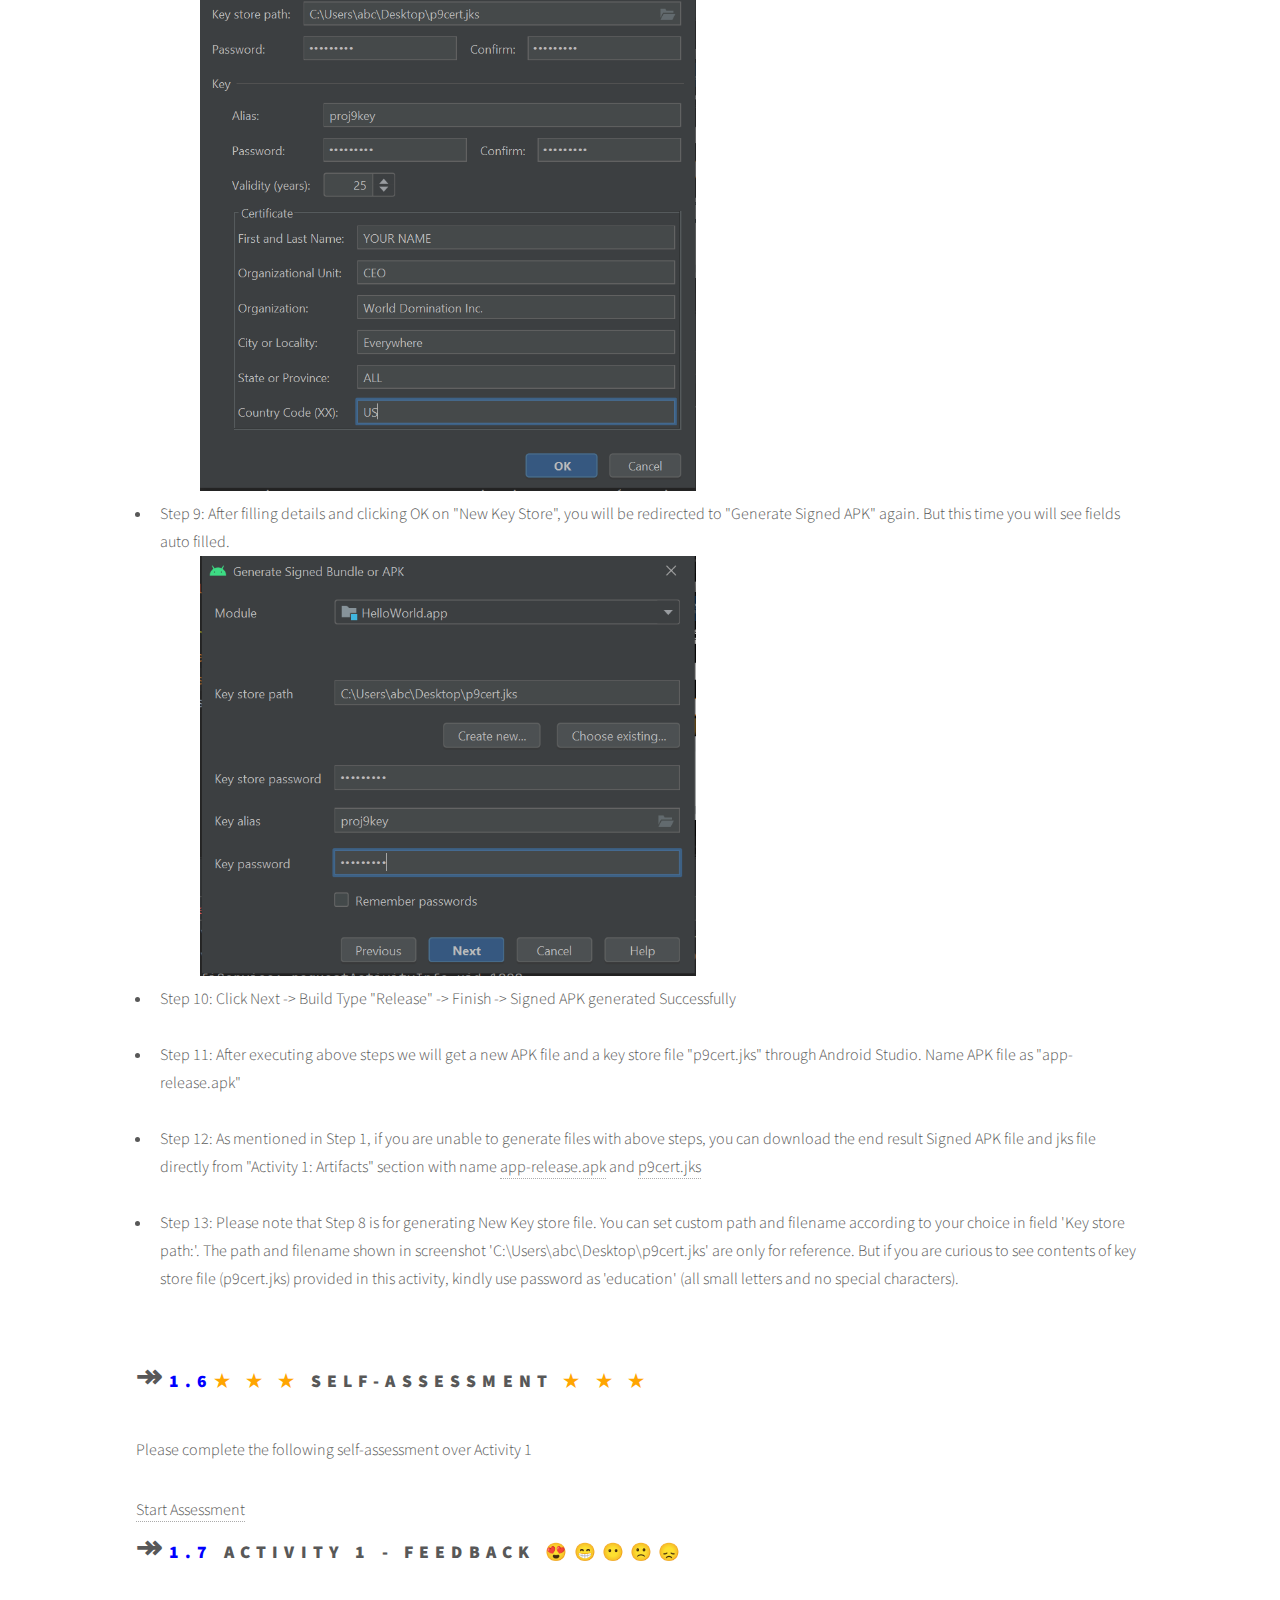
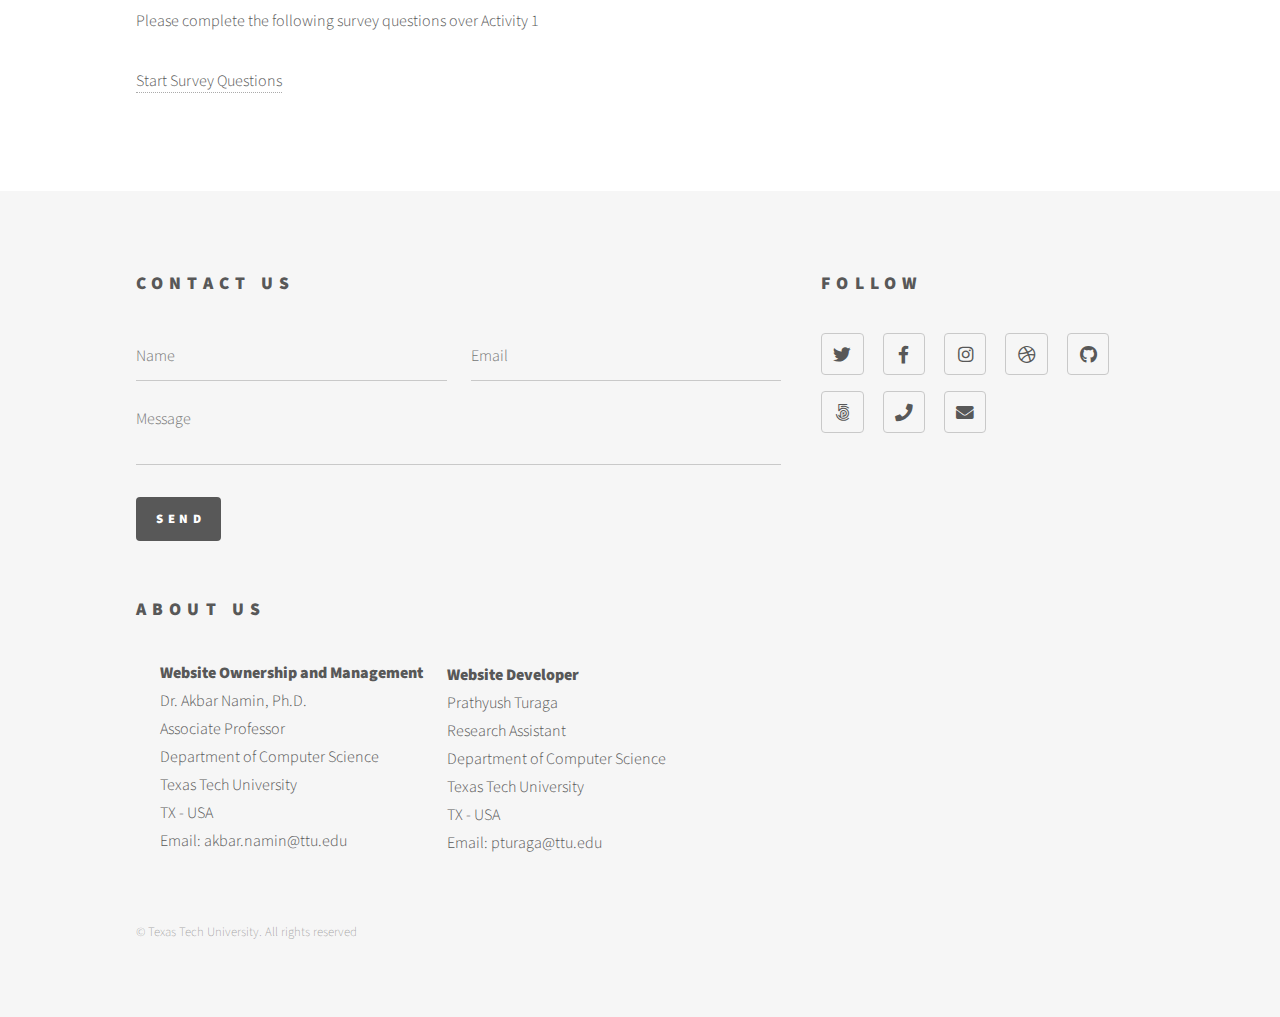
<file: generic1.html>
<!DOCTYPE HTML>

<html>
	<head>
		<title>Activity 1 - DigitalFIRE-WebStyle</title>
		<meta charset="utf-8" />
		<meta name="viewport" content="width=device-width, initial-scale=1, user-scalable=no" />
		<link rel="stylesheet" href="assets/css/main.css" />
		<noscript><link rel="stylesheet" href="assets/css/noscript.css" /></noscript>
	</head>
	<body class="is-preload">
		<!-- Wrapper -->
			<div id="wrapper">

				<!-- Header -->
					<header id="header">
						<div class="inner">

							<!-- Logo -->
								<a href="index.html" class="logo">
									<img src="images/TTUCS-logo.JPG" alt="" />
									<!--<span class="symbol"></span><span class="title"></span>-->
								</a>

							<!-- Nav -->
								<nav>
									<ul>
										<li><a href="#menu">Menu</a></li>
									</ul>
								</nav>

						</div>
					</header>

				<!-- Menu -->
					<nav id="menu">
						<h2>Menu</h2>
						<ul>
							<li><a href="index.html">Home</a></li>
							<li><a href="generic1.html">Activity 1</a></li>
							<li><a href="generic2.html">Activity 2</a></li>
							<li><a href="generic3.html">Activity 3</a></li>
							<li><a href="generic4.html">Activity 4</a></li>
							<li><a href="generic5.html">Activity 5</a></li>
						</ul>
					</nav>

				<!-- Main -->
					<div id="main">
						<div class="inner">
							<h1>Activity 1</h1>
							<!--<span class="image main"><img src="images/pic13.jpg" alt="" /></span>-->
							<span class="image main"><img src="images/ttu/images/pic1.jpg" alt=""/></span>
							<br>
							<pre>                                                                                  <b>Estimated Time: 30 Minutes</b></pre>
							<h2><font size="6">&#8608;</font><font color="blue">1.1</font> Scenario</h2>
							<p>Jack and Jill are friends who trust each other. Jack is using an app in her cellphone which asks for a username and password. Jill wants to surprise Jack with her hacking skills. So, she wants to modify this app in a way that puts the input username and password in the log and send them to a prepared server.</p>
							<br>
							<h2><font size="6">&#8608;</font><font color="blue">1.2</font> Objective</h2>
							<p>
								<ul>
								<li>In this Activity 1, a signed APK file is generated along with key store file (<a href="https://en.wikipedia.org/wiki/Java_KeyStore#:~:text=A%20Java%20KeyStore%20(JKS)%20is,jks%20serves%20as%20a%20keystore."  style="text-decoration:none" onmouseover="style='text-decoration:underline'" onmouseout="style='text-decoration:none'">jks</a>).</li>
								</ul>
							</p>
							<br>
							<h2><font size="6">&#8608;</font><font color="blue">1.3</font> Prerequisites</h2>
							<p>
								<ul>
								<li>A computer with <a href="https://en.wikipedia.org/wiki/Android_Studio"  style="text-decoration:none" onmouseover="style='text-decoration:underline'" onmouseout="style='text-decoration:none'">Android Studio</a> installed.</li>
								<li>An Android emulator or device to test the app on.</li>
								<li>Python installed on the computer.</li>
								<li><a href="https://www.geeksforgeeks.org/jdk-in-java/"  style="text-decoration:none" onmouseover="style='text-decoration:underline'" onmouseout="style='text-decoration:none'">JDK</a> installed on the computer</li>
								</ul>
							</p>
							<br>
							<h2><font size="6">&#8608;</font><font color="blue">1.4</font> Artifacts</h2>
							<p>Click below link to download APK file and JKS file<br>
								<a href="images/ttu/Activity1/app-release.apk">app-release.apk</a><br>
								<a href="images/ttu/Activity2/p9cert.jks">p9cert.jks</a>
							</p>
							<br>
							<h2><font size="6">&#8608;</font><font color="blue">1.5</font> Instructions</h2>
							<p>
								<ul>
									<li>Step 1: Through steps 2 to 10, we will generate a new APK file and a new jks key store file in Android Studio.</li>
									&emsp;&emsp;&emsp;(Note: In case, if you are unable to generate files through below steps, you can directly download the end result files from Artifacts Section.)
									<li>Step 2: This learning project requires a computer installed with Android Studio.</li>
									&emsp;&emsp;&emsp;(Useful YouTube video link for Android Studio setup and creating a HelloWorld project.)<br>
									&emsp;&emsp;&emsp;<a href="https://www.youtube.com/watch?v=0zx_eFyHRU0">https://www.youtube.com/watch?v=0zx_eFyHRU0</a>
									<br>
									<li>Step 3: You need to install python on your computer for running the server in Activity 4.</li>
									&emsp;&emsp;&emsp;(Useful YouTube video link for Python setup on computer)<br>
									&emsp;&emsp;&emsp;<a href="https://www.youtube.com/watch?v=Kn1HF3oD19c">https://www.youtube.com/watch?v=Kn1HF3oD19c</a>
									<br>
									<li>Step 4: You need to have jdk18 installed on your computer for running java-based commands in next Activities.</li>
									&emsp;&emsp;&emsp;(Useful YouTube video link for JDK setup on computer)<br>
									&emsp;&emsp;&emsp;<a href="https://www.youtube.com/watch?v=cRgLuNWCq6c">https://www.youtube.com/watch?v=cRgLuNWCq6c</a>
									<br>
									<li>Step 5: We shall start by creating an APK file and key store file using Android Studio software.</li>
									&emsp;&emsp;&emsp;(Note: We have taken Android Studio 3+ version for this tutorial)
									<br>
									<br>
									<li>Step 6: Open Android Studio -> Click 'Build' -> Generate Signed APK</li>
									&emsp;&emsp;&emsp;<img src="images/ttu/Activity1/AndroidStudio-Generate-APK.png" width="50%" height="50%">
									<br>
									<li>Step 7: On the Generate APK page click "Create New" button for creating a key store first. We need to create key store beforehand for signing the APK file.</li>
									&emsp;&emsp;&emsp;<img src="images/ttu/Activity1/Create-New-Key-Store-1.PNG" width="50%" height="50%">
									<br>
									<li>Step 8: On the "New Key Store" page, we need to fill details.</li>
									&emsp;&emsp;&emsp;key store path: <set path for storing keystore file on your computer and make a note of it><br>
									&emsp;&emsp;&emsp;password: <set password and make a note of it><br>
									&emsp;&emsp;&emsp;Alias: <set an alias name and make a note of it><br>
									&emsp;&emsp;&emsp;First and Last Name: <Here you can put your first and last names and make a note of it> <br>
									&emsp;&emsp;&emsp;For remaining fields, you can refer below screenshot<br>
									&emsp;&emsp;&emsp;<img src="images/ttu/Activity1/New-key-store-page.PNG" width="50%" height="50%">
									<br>
									<li>Step 9: After filling details and clicking OK on "New Key Store", you will be redirected to "Generate Signed APK" again. But this time you will see fields auto filled.</li>
									&emsp;&emsp;&emsp;<img src="images/ttu/Activity1/AutoFilled-Generate-APK-Page.PNG" width="50%" height="50%">
									<br>
									<li>Step 10: Click Next -> Build Type "Release" -> Finish -> Signed APK generated Successfully</li>
									<br>
									<li>Step 11: After executing above steps we will get a new APK file and a key store file "p9cert.jks" through Android Studio. Name APK file as "app-release.apk"</li>
									<br>
									<li>Step 12: As mentioned in Step 1, if you are unable to generate files with above steps, you can download the end result Signed APK file and jks file directly from "Activity 1: Artifacts" section with name <a href="images/ttu/Activity1/app-release.apk">app-release.apk</a> and <a href="images/ttu/Activity2/p9cert.jks">p9cert.jks</a></li>
									<br>
									<li>Step 13: Please note that Step 8 is for generating New Key store file. You can set custom path and filename according to your choice in field 'Key store path:'. The path and filename shown in screenshot 'C:\Users\abc\Desktop\p9cert.jks' are only for reference. But if you are curious to see contents of key store file (p9cert.jks) provided in this activity, kindly use password as 'education' (all small letters and no special characters).</li>
									</ul>
									
									
							</p>
							<br>
							<h2><font size="6">&#8608;</font><font color="blue">1.6</font><font color="orange">&starf; &starf; &starf;</font> Self-Assessment <font color="orange">&starf; &starf; &starf;</font> </h2>
							<p>Please complete the following self-assessment over Activity 1</p>
							<a href="Challenge1.html">Start Assessment</a>
							<br>
							<h2><font size="6">&#8608;</font><font color="blue">1.7</font><font color="orange"></font> Activity 1 - Feedback <font color="orange"></font> 😍😁😶🙁😞</h2>
							<p>Please complete the following survey questions over Activity 1</p>
							<a href="https://educttu.az1.qualtrics.com/jfe/form/SV_6nvOIWF0tQEvQRU ">Start Survey Questions</a>
							
							
						</div>
					</div>

				<!-- Footer -->
					<footer id="footer">
						<div class="inner">
							<section>
								<h2>Contact Us</h2>
								<form method="post" action="https://formspree.io/f/mjvzpjvb">
									<div class="fields">
										<div class="field half">
											<input type="text" name="name" id="name" placeholder="Name" />
										</div>
										<div class="field half">
											<input type="email" name="email" id="email" placeholder="Email" />
										</div>
										<div class="field">
											<textarea name="message" id="message" placeholder="Message"></textarea>
										</div>
									</div>
									<ul class="actions">
										<li><input type="submit" value="Send" class="primary" /></li>
									</ul>
								</form>
							</section>
							<section>
								<h2>Follow</h2>
								<ul class="icons">
									<li><a href="#" class="icon brands style2 fa-twitter"><span class="label">Twitter</span></a></li>
									<li><a href="#" class="icon brands style2 fa-facebook-f"><span class="label">Facebook</span></a></li>
									<li><a href="#" class="icon brands style2 fa-instagram"><span class="label">Instagram</span></a></li>
									<li><a href="#" class="icon brands style2 fa-dribbble"><span class="label">Dribbble</span></a></li>
									<li><a href="#" class="icon brands style2 fa-github"><span class="label">GitHub</span></a></li>
									<li><a href="#" class="icon brands style2 fa-500px"><span class="label">500px</span></a></li>
									<li><a href="#" class="icon solid style2 fa-phone"><span class="label">Phone</span></a></li>
									<li><a href="#" class="icon solid style2 fa-envelope"><span class="label">Email</span></a></li>
								</ul>
							</section>
							<section>
								<br><br>
								<h2>About Us</h2>
									<ul style="list-style: none;">
										<li><b>Website Ownership and Management</b></li>
										<li>Dr. Akbar Namin, Ph.D.</li>
										<li>Associate Professor</li>
										<li>Department of Computer Science</li>
										<li>Texas Tech University</li>
										<li>TX - USA</li>
										<li>Email: akbar.namin@ttu.edu</li>
									</ul>
							</section>
							
								<section>
									<h2></h2>
									<br><br><br>
									<ul style="list-style: none;">
										<li><b>Website Developer</b></li>
										<li>Prathyush Turaga</li>
										<li>Research Assistant</li>
										<li>Department of Computer Science</li>
										<li>Texas Tech University</li>
										<li>TX - USA</li>
										<li>Email: pturaga@ttu.edu</li>
									</ul>
							
							</section>
							<ul class="copyright">
								<li>&copy; Texas Tech University. All rights reserved</li>
								<!--<li>Design: <a href="http://html5up.net">HTML5 UP</a></li>-->
							</ul>
						</div>
					</footer>

			</div>

		<!-- Scripts -->
			<script src="assets/js/jquery.min.js"></script>
			<script src="assets/js/browser.min.js"></script>
			<script src="assets/js/breakpoints.min.js"></script>
			<script src="assets/js/util.js"></script>
			<script src="assets/js/main.js"></script>

			<link rel="stylesheet" href="AIchat.v1.css" type="text/css" media="screen" />
			<script type="text/javascript" src="dependencies.v1.js"></script>
			 <script type="text/javascript" src="AIchat.v1.js"></script>
	</body>
</html>
</file>
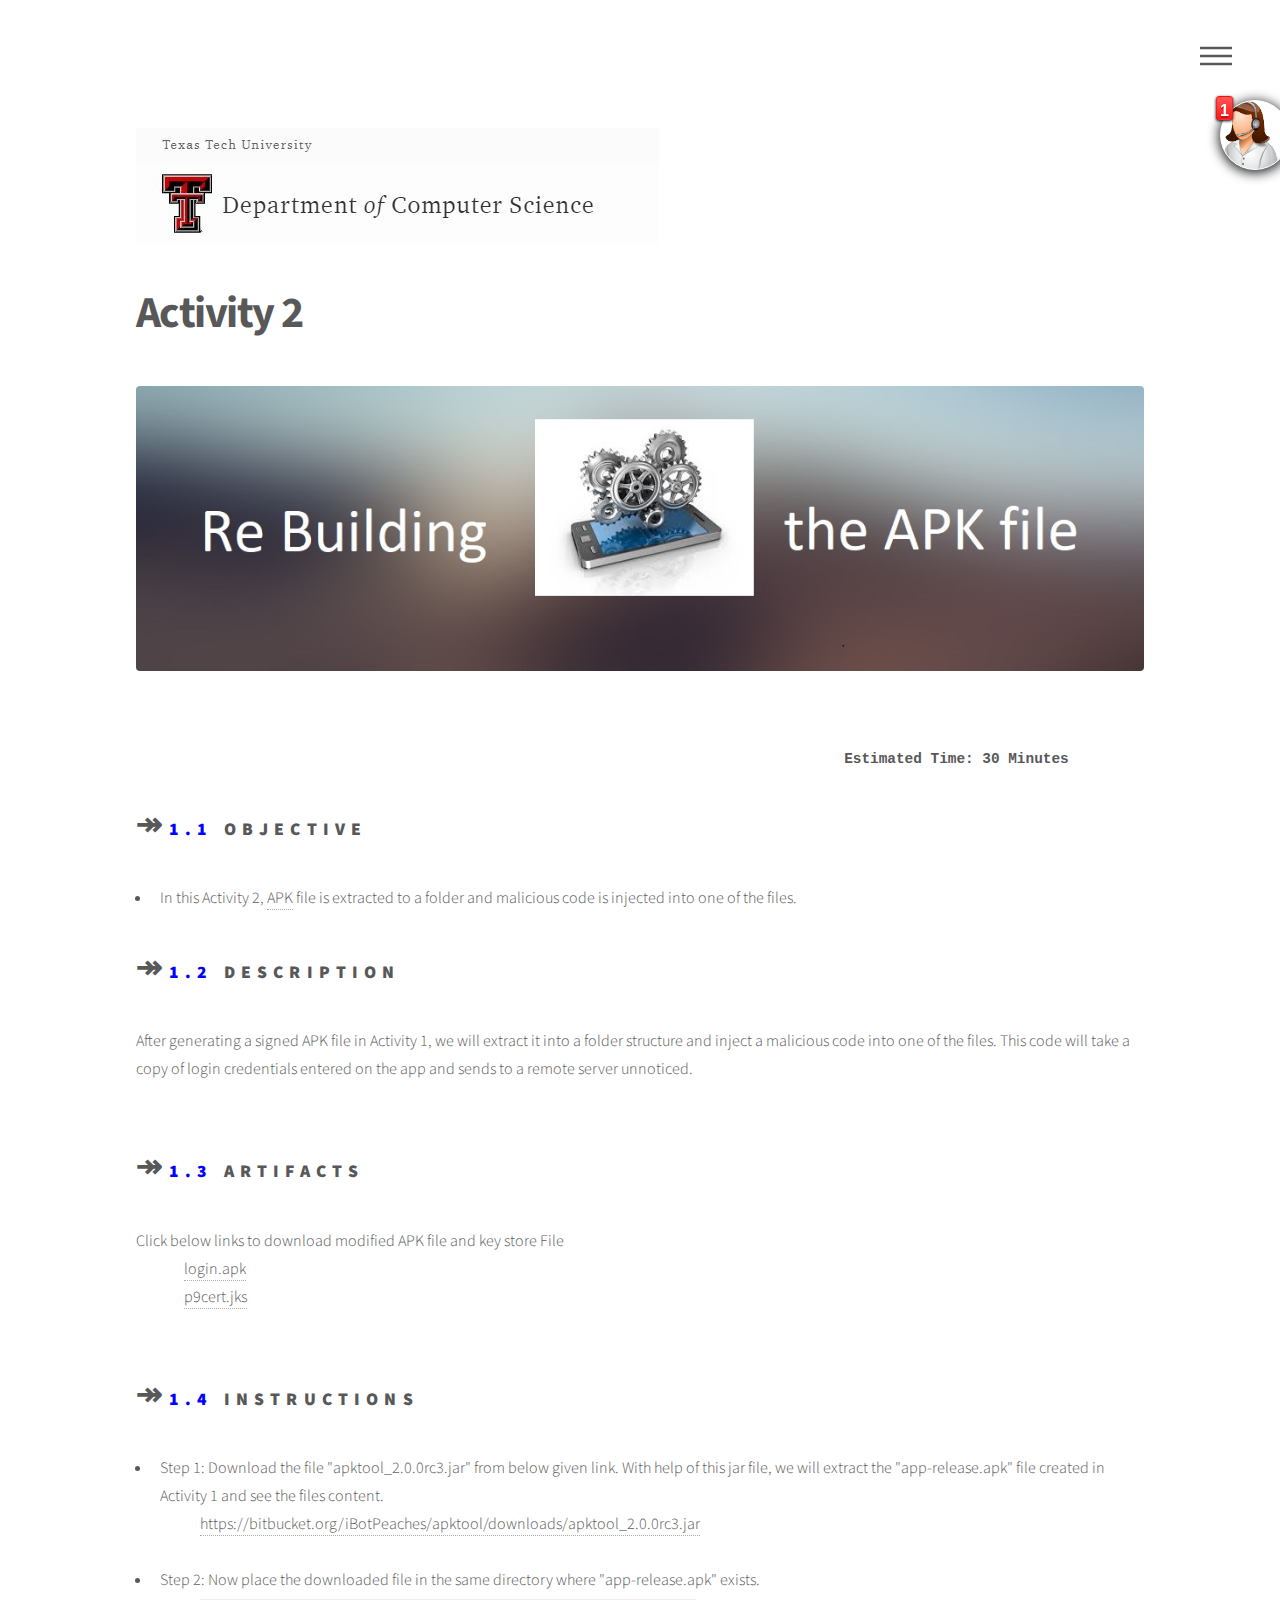
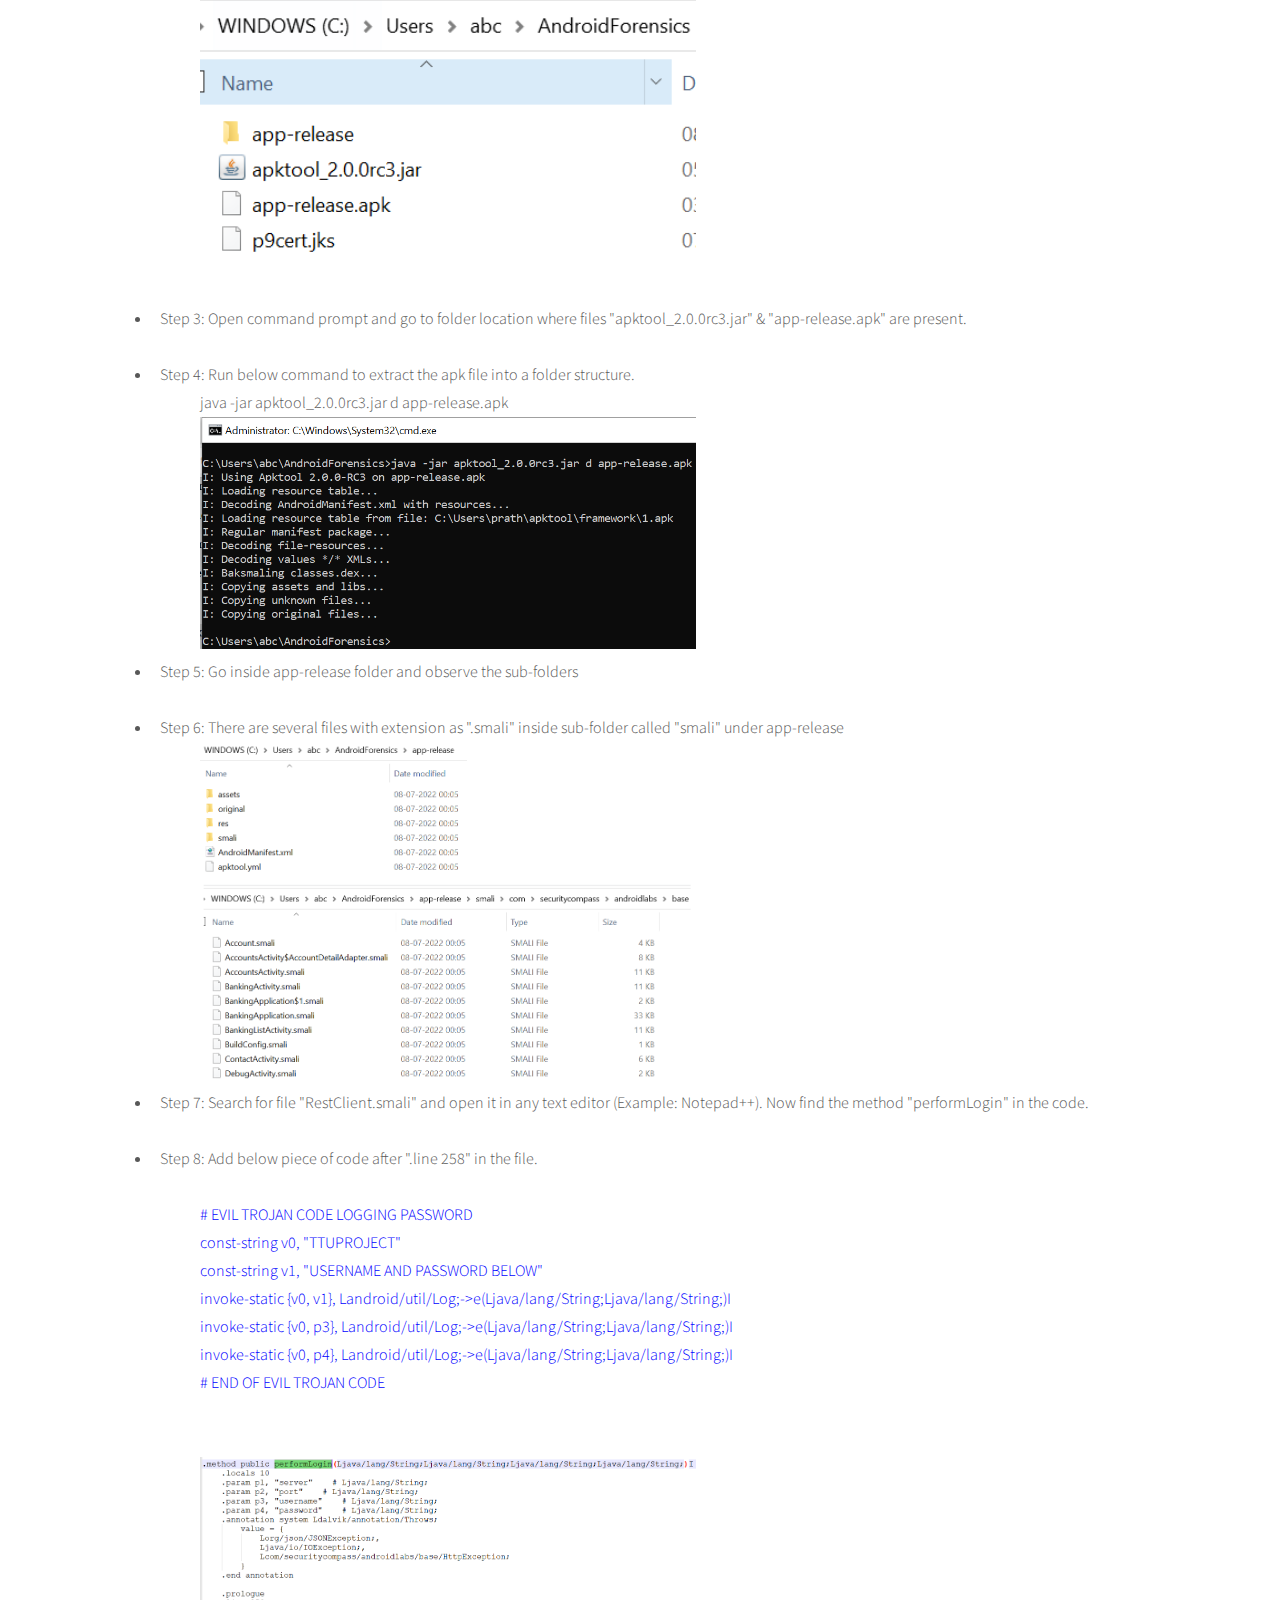
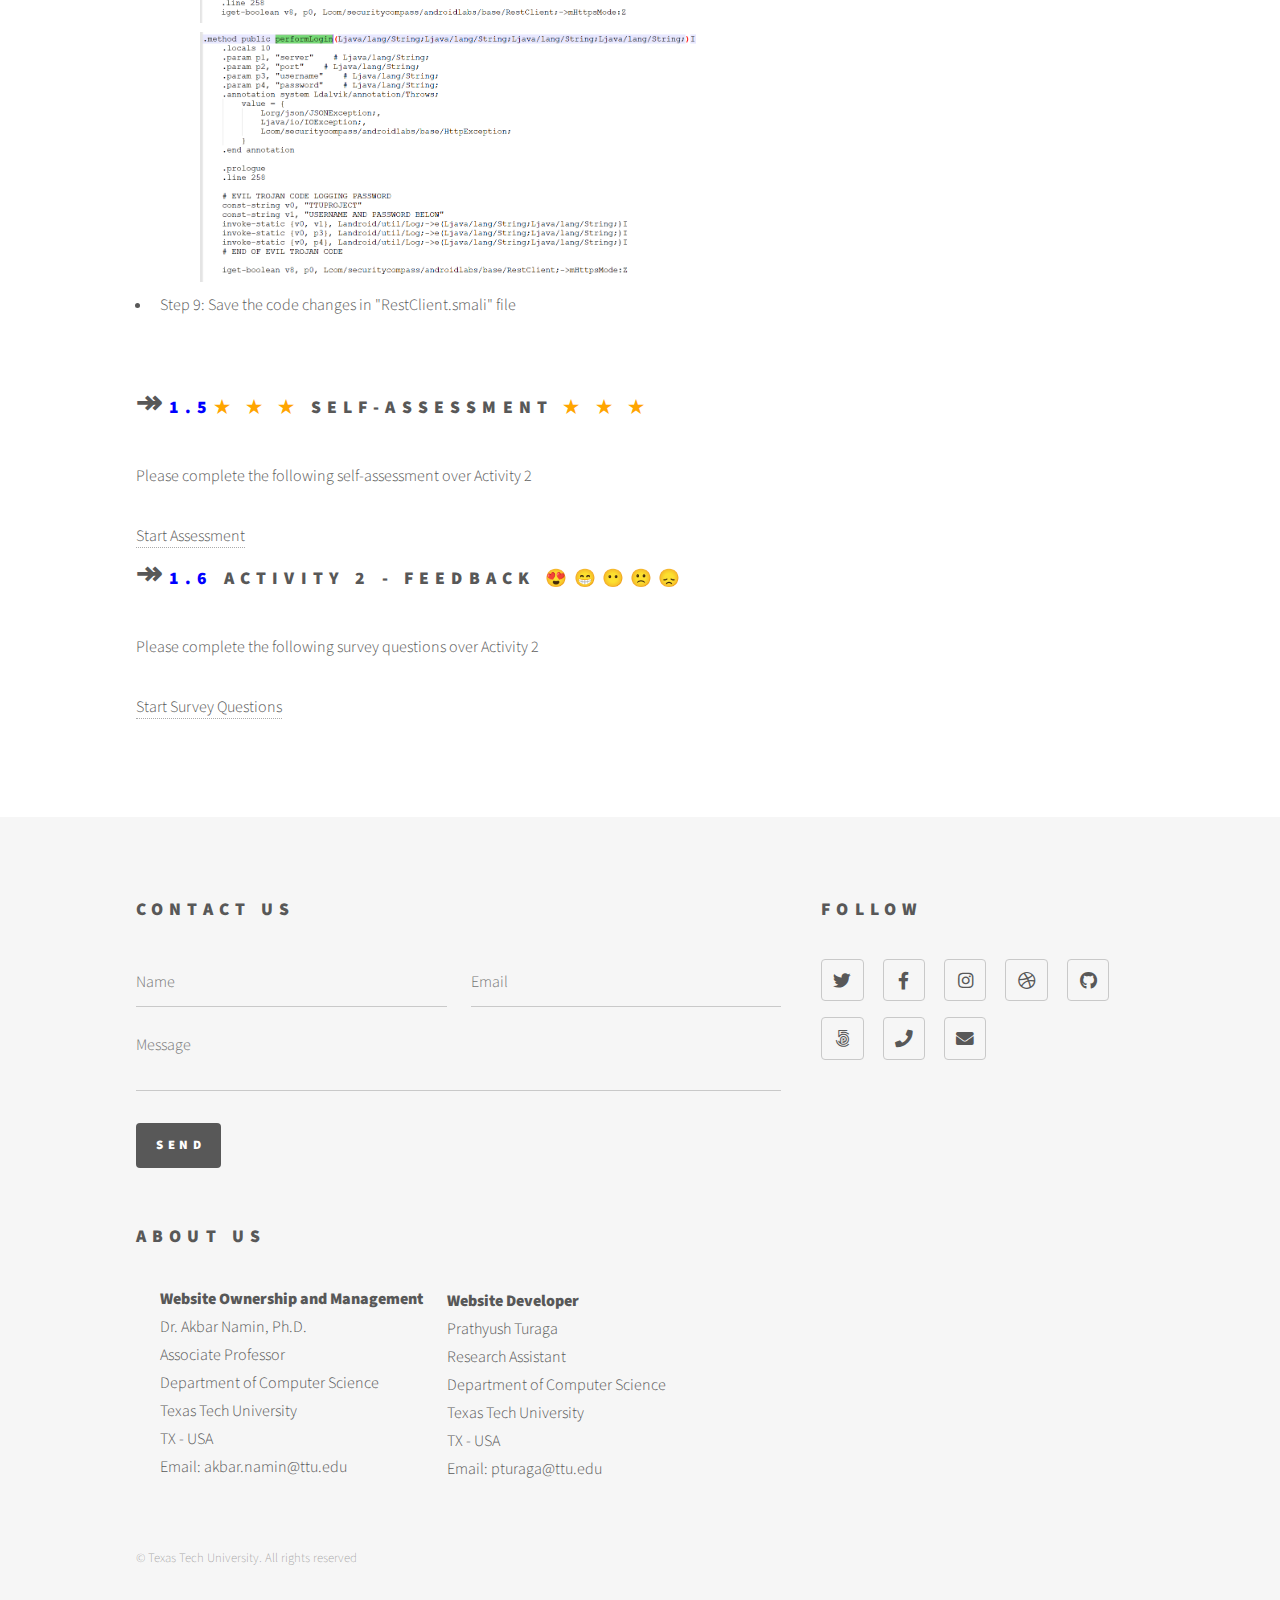
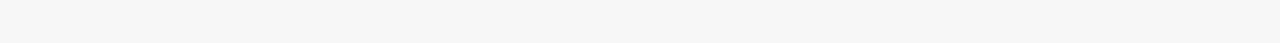
<file: generic2.html>
<!DOCTYPE HTML>
<!--
	Phantom by HTML5 UP
	html5up.net | @ajlkn
	Free for personal and commercial use under the CCA 3.0 license (html5up.net/license)
-->
<html>
	<head>
		<title>Activity 2 - DigitalFIRE-WebStyle</title>
		<meta charset="utf-8" />
		<meta name="viewport" content="width=device-width, initial-scale=1, user-scalable=no" />
		<link rel="stylesheet" href="assets/css/main.css" />
		<noscript><link rel="stylesheet" href="assets/css/noscript.css" /></noscript>
	</head>
	<body class="is-preload">
		<!-- Wrapper -->
			<div id="wrapper">

				<!-- Header -->
					<header id="header">
						<div class="inner">

							<!-- Logo -->
								<a href="index.html" class="logo">
									<img src="images/TTUCS-logo.JPG" alt="" />
									<!--<span class="symbol"></span><span class="title"></span>-->
								</a>

							<!-- Nav -->
								<nav>
									<ul>
										<li><a href="#menu">Menu</a></li>
									</ul>
								</nav>

						</div>
					</header>

				<!-- Menu -->
					<nav id="menu">
						<h2>Menu</h2>
						<ul>
							<li><a href="index.html">Home</a></li>
							<li><a href="generic1.html">Activity 1</a></li>
							<li><a href="generic2.html">Activity 2</a></li>
							<li><a href="generic3.html">Activity 3</a></li>
							<li><a href="generic4.html">Activity 4</a></li>
							<li><a href="generic5.html">Activity 5</a></li>
						</ul>
					</nav>

				<!-- Main -->
				<div id="main">
					<div class="inner">
						<h1>Activity 2</h1>
						<!--<span class="image main"><img src="images/pic13.jpg" alt="" /></span>-->
						<span class="image main"><img src="images/ttu/images/pic2.jpg" alt="" /></span>
						<br>
						<pre>                                                                                  <b>Estimated Time: 30 Minutes</b></pre>
						<h2><font size="6">&#8608;</font><font color="blue">1.1</font> Objective</h2>
							<p>
								<ul>
								<li>In this Activity 2, <a href="https://en.wikipedia.org/wiki/Apk_(file_format)"  style="text-decoration:none" onmouseover="style='text-decoration:underline'" onmouseout="style='text-decoration:none'">APK</a> file is extracted to a folder and malicious code is injected into one of the files.</li>
								</ul>
							</p>
						
						<h2><font size="6">&#8608;</font><font color="blue">1.2</font> Description</h2>
						<p>After generating a signed APK file in Activity 1, we will extract it into a folder structure and inject a malicious code into one of the files. This code will take a copy of login credentials entered on the app and sends to a remote server unnoticed.</p>
						<br>
						<h2><font size="6">&#8608;</font><font color="blue">1.3</font> Artifacts</h2>
						<p>
							Click below links to download modified APK file and key store File<br>
							&emsp;&emsp;&emsp;<a href="images/ttu/Activity2/login.apk">login.apk</a><br>
							&emsp;&emsp;&emsp;<a href="images/ttu/Activity2/p9cert.jks">p9cert.jks</a><br>
						</p>
						<br>
						<h2><font size="6">&#8608;</font><font color="blue">1.4</font> Instructions</h2>
						<p>
							<ul>
								<li>Step 1: Download the file "apktool_2.0.0rc3.jar" from below given link. With help of this jar file, we will extract the "app-release.apk" file created in Activity 1 and see the files content.</li>
								&emsp;&emsp;&emsp;<a href="https://bitbucket.org/iBotPeaches/apktool/downloads/apktool_2.0.0rc3.jar">https://bitbucket.org/iBotPeaches/apktool/downloads/apktool_2.0.0rc3.jar</a>
								<br>
								<br>
								<li>Step 2: Now place the downloaded file in the same directory where "app-release.apk" exists.</li>
								&emsp;&emsp;&emsp;<img src="images/ttu/Activity2/reference-folder-structure.PNG" width="50%" height="50%">
								<br>
								<li>Step 3: Open command prompt and go to folder location where files "apktool_2.0.0rc3.jar" & "app-release.apk" are present.</li>
								<br>
								<li>Step 4: Run below command to extract the apk file into a folder structure.</li>
								&emsp;&emsp;&emsp;java -jar apktool_2.0.0rc3.jar d app-release.apk<br>
								&emsp;&emsp;&emsp;<img src="images/ttu/Activity2/APK-Extraction.PNG" width="50%" height="50%">
								<br>
								<li>Step 5: Go inside app-release folder and observe the sub-folders</li>
								<br>
								<li>Step 6: There are several files with extension as ".smali" inside sub-folder called "smali" under app-release</li>
								&emsp;&emsp;&emsp;<img src="images/ttu/Activity2/app-release-folder.PNG" width="50%" height="50%">
								<br>
								<li>Step 7: Search for file "RestClient.smali" and open it in any text editor (Example: Notepad++). Now find the method "performLogin" in the code.</li>
								<br>
								<li>Step 8: Add below piece of code after ".line 258" in the file.</li>
								<br>
								<p style="color:blue;">
								&emsp;&emsp;&emsp;# EVIL TROJAN CODE LOGGING PASSWORD<br>
								&emsp;&emsp;&emsp;const-string v0, "TTUPROJECT"<br>
								&emsp;&emsp;&emsp;const-string v1, "USERNAME AND PASSWORD BELOW"<br>
								&emsp;&emsp;&emsp;invoke-static {v0, v1}, Landroid/util/Log;->e(Ljava/lang/String;Ljava/lang/String;)I<br>
								&emsp;&emsp;&emsp;invoke-static {v0, p3}, Landroid/util/Log;->e(Ljava/lang/String;Ljava/lang/String;)I<br>
								&emsp;&emsp;&emsp;invoke-static {v0, p4}, Landroid/util/Log;->e(Ljava/lang/String;Ljava/lang/String;)I<br>
								&emsp;&emsp;&emsp;# END OF EVIL TROJAN CODE<br>
								</p>
								<br>
								&emsp;&emsp;&emsp;<img src="images/ttu/Activity2/existing-code.PNG" width="50%" height="50%"><br>
								&emsp;&emsp;&emsp;<img src="images/ttu/Activity2/modified-code.PNG" width="50%" height="50%">
								<br>
								<li>Step 9: Save the code changes in "RestClient.smali" file</li>
							</ul>	
						</p>
						<br>
						<h2><font size="6">&#8608;</font><font color="blue">1.5</font><font color="orange">&starf; &starf; &starf;</font> Self-Assessment <font color="orange">&starf; &starf; &starf;</font> </h2>
						<p>Please complete the following self-assessment over Activity 2</p>
						<a href="Challenge2.html">Start Assessment</a>
						<br>
						<h2><font size="6">&#8608;</font><font color="blue">1.6</font><font color="orange"></font> Activity 2 - Feedback <font color="orange"></font> 😍😁😶🙁😞</h2>
						<p>Please complete the following survey questions over Activity 2</p>
						<a href="https://educttu.az1.qualtrics.com/jfe/form/SV_abZ0GeURJPRZYXA">Start Survey Questions</a>
							
					</div>
				</div>

				<!-- Footer -->
					<footer id="footer">
						<div class="inner">
							<section>
								<h2>Contact Us</h2>
								<form method="post" action="https://formspree.io/f/mjvzpjvb">
									<div class="fields">
										<div class="field half">
											<input type="text" name="name" id="name" placeholder="Name" />
										</div>
										<div class="field half">
											<input type="email" name="email" id="email" placeholder="Email" />
										</div>
										<div class="field">
											<textarea name="message" id="message" placeholder="Message"></textarea>
										</div>
									</div>
									<ul class="actions">
										<li><input type="submit" value="Send" class="primary" /></li>
									</ul>
								</form>
							</section>
							<section>
								<h2>Follow</h2>
								<ul class="icons">
									<li><a href="#" class="icon brands style2 fa-twitter"><span class="label">Twitter</span></a></li>
									<li><a href="#" class="icon brands style2 fa-facebook-f"><span class="label">Facebook</span></a></li>
									<li><a href="#" class="icon brands style2 fa-instagram"><span class="label">Instagram</span></a></li>
									<li><a href="#" class="icon brands style2 fa-dribbble"><span class="label">Dribbble</span></a></li>
									<li><a href="#" class="icon brands style2 fa-github"><span class="label">GitHub</span></a></li>
									<li><a href="#" class="icon brands style2 fa-500px"><span class="label">500px</span></a></li>
									<li><a href="#" class="icon solid style2 fa-phone"><span class="label">Phone</span></a></li>
									<li><a href="#" class="icon solid style2 fa-envelope"><span class="label">Email</span></a></li>
								</ul>
							</section>
							<section>
								<br><br>
								<h2>About Us</h2>
									<ul style="list-style: none;">
										<li><b>Website Ownership and Management</b></li>
										<li>Dr. Akbar Namin, Ph.D.</li>
										<li>Associate Professor</li>
										<li>Department of Computer Science</li>
										<li>Texas Tech University</li>
										<li>TX - USA</li>
										<li>Email: akbar.namin@ttu.edu</li>
									</ul>
							</section>
							
								<section>
									<h2></h2>
									<br><br><br>
									<ul style="list-style: none;">
										<li><b>Website Developer</b></li>
										<li>Prathyush Turaga</li>
										<li>Research Assistant</li>
										<li>Department of Computer Science</li>
										<li>Texas Tech University</li>
										<li>TX - USA</li>
										<li>Email: pturaga@ttu.edu</li>
									</ul>
							
							</section>
							<ul class="copyright">
								<li>&copy; Texas Tech University. All rights reserved</li>
								<!--<li>Design: <a href="http://html5up.net">HTML5 UP</a></li>-->
							</ul>
						</div>
					</footer>

			</div>

		<!-- Scripts -->
			<script src="assets/js/jquery.min.js"></script>
			<script src="assets/js/browser.min.js"></script>
			<script src="assets/js/breakpoints.min.js"></script>
			<script src="assets/js/util.js"></script>
			<script src="assets/js/main.js"></script>

			<link rel="stylesheet" href="AIchat.v1.css" type="text/css" media="screen" />
			<script type="text/javascript" src="dependencies.v1.js"></script>
			 <script type="text/javascript" src="AIchat.v1.js"></script>
	</body>
</html>
</file>
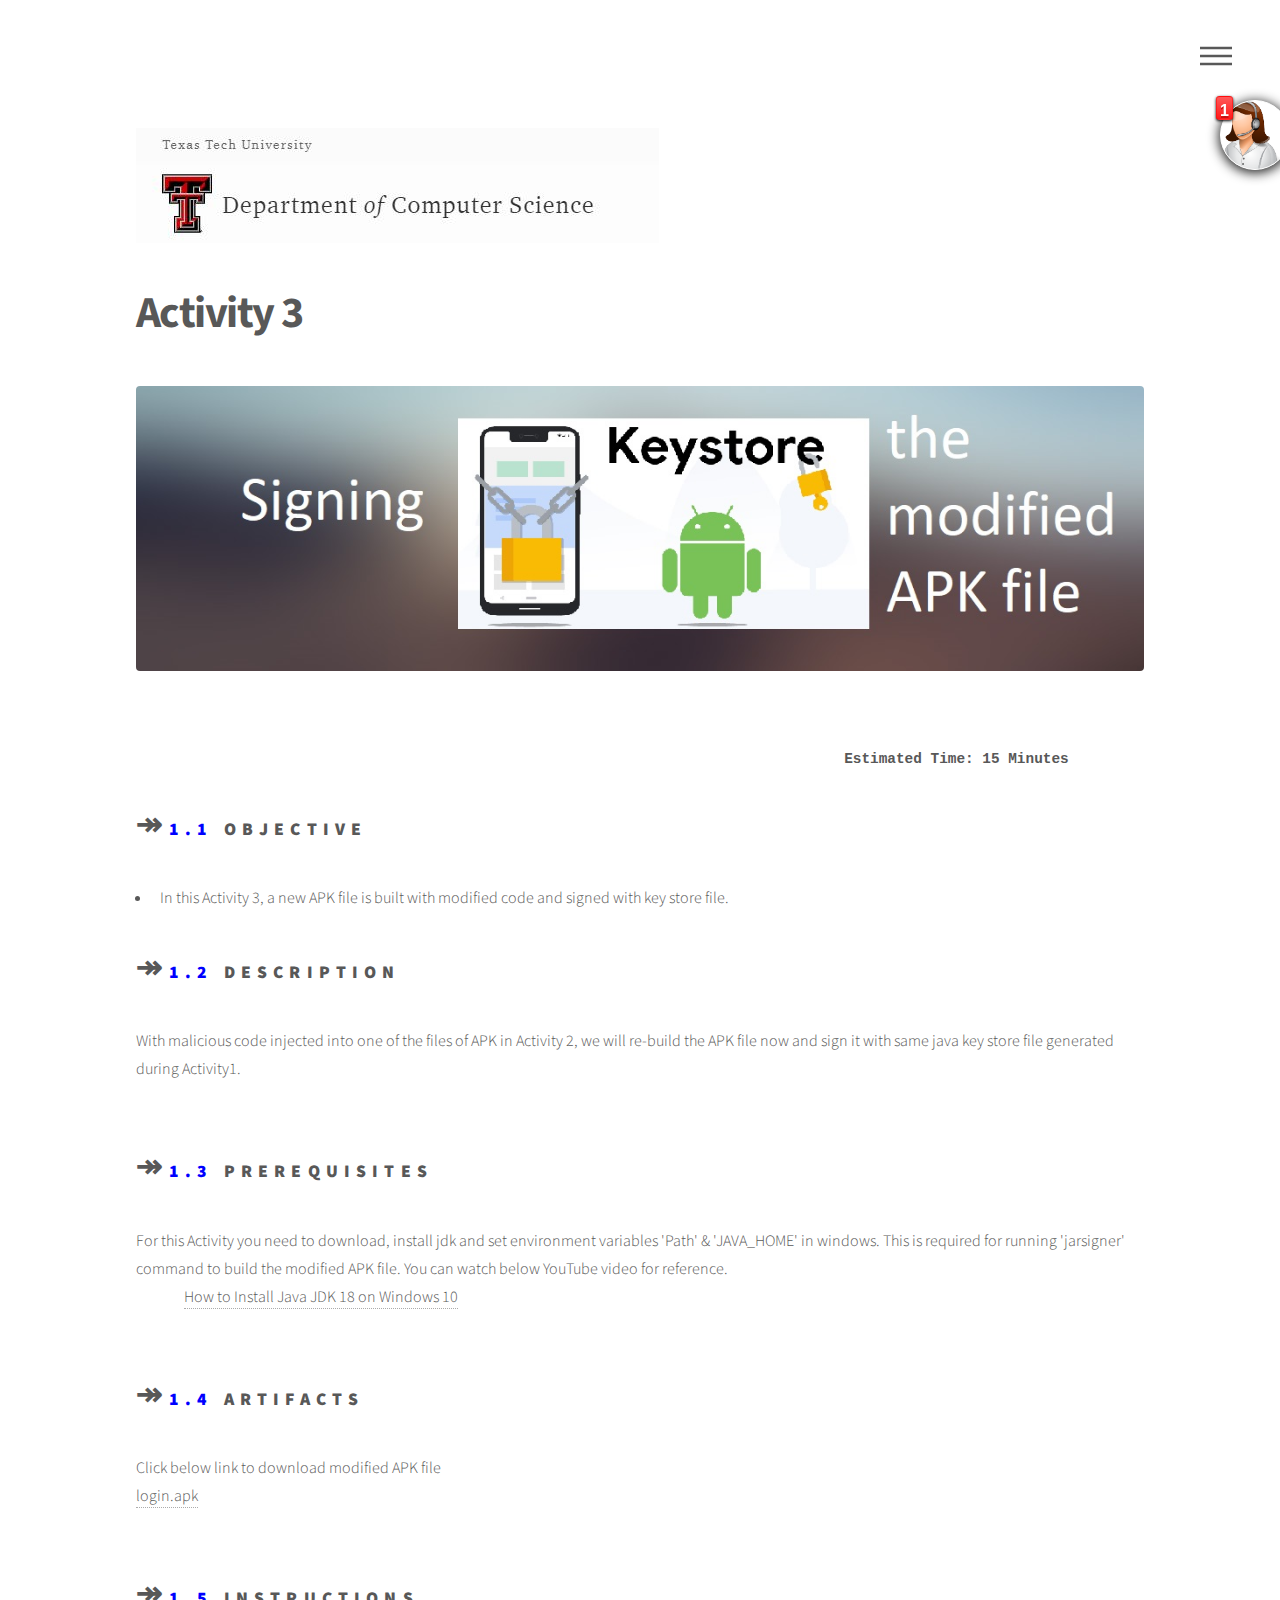
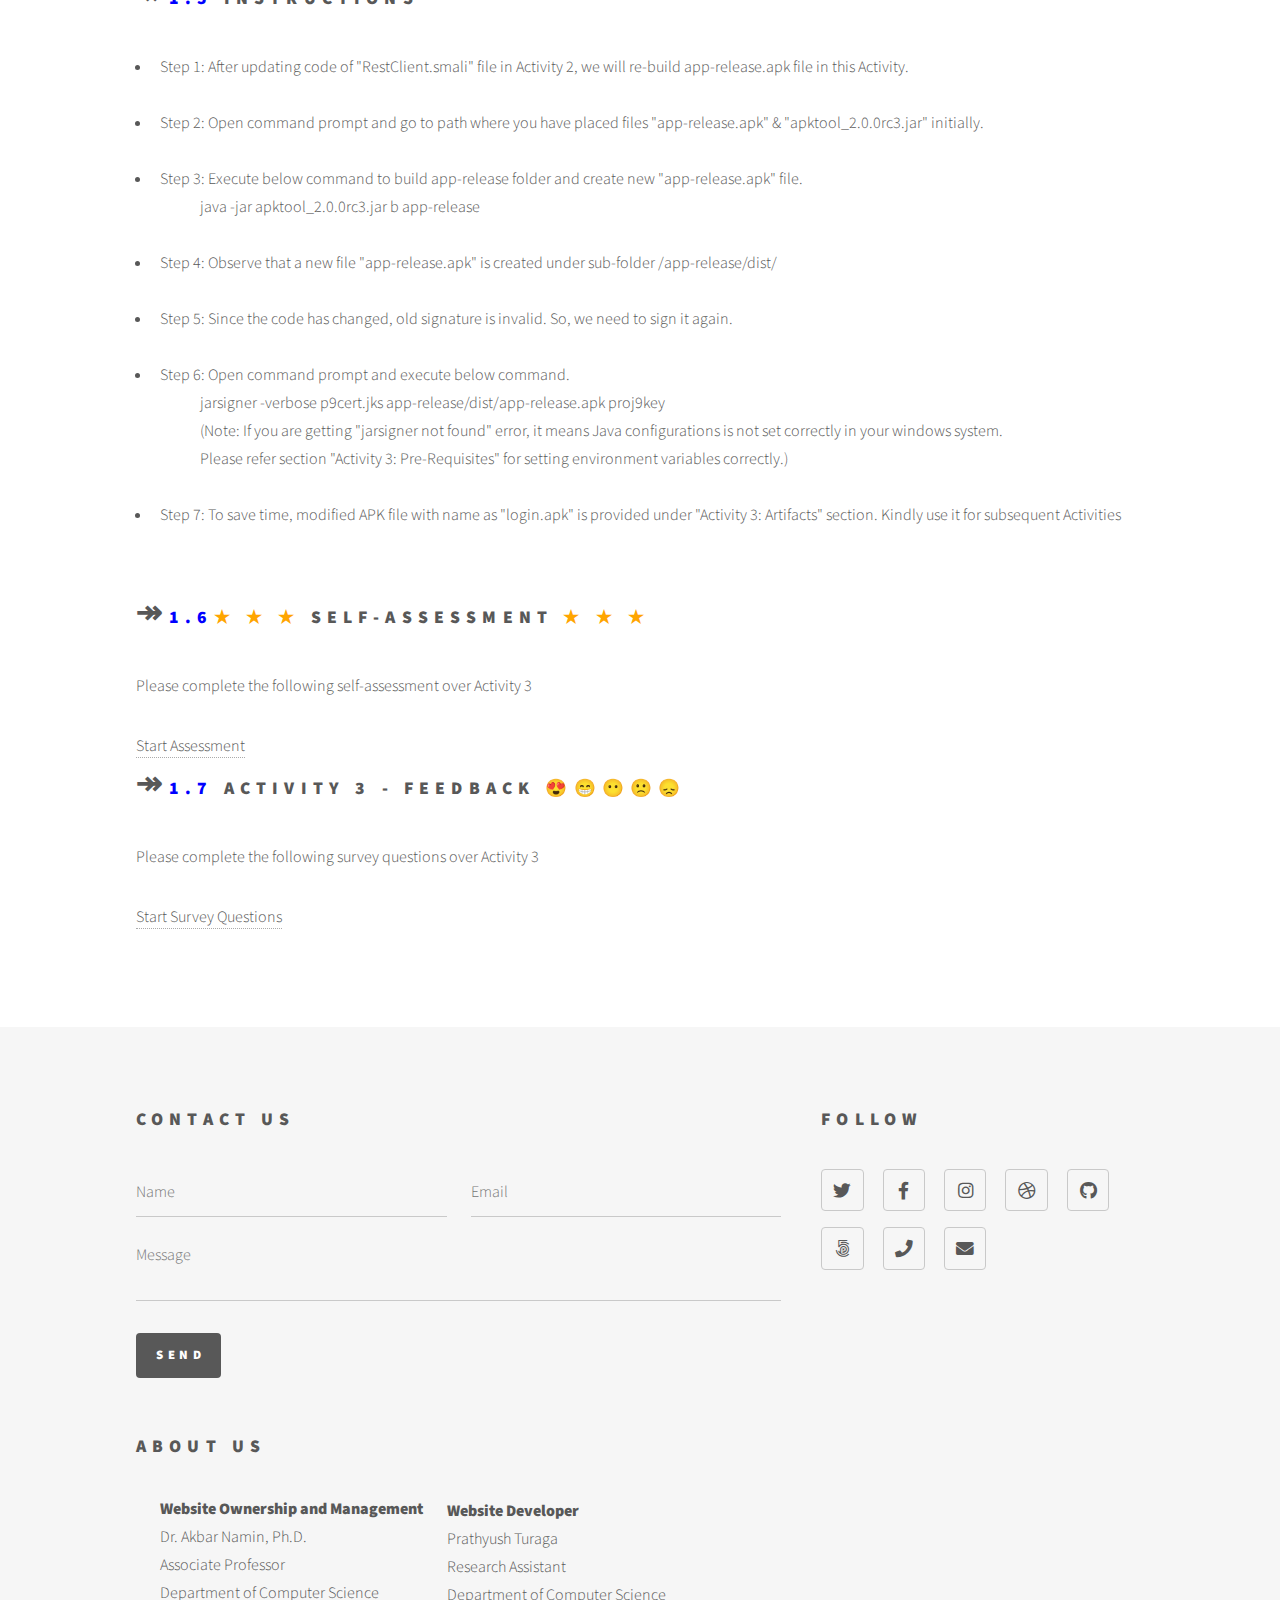
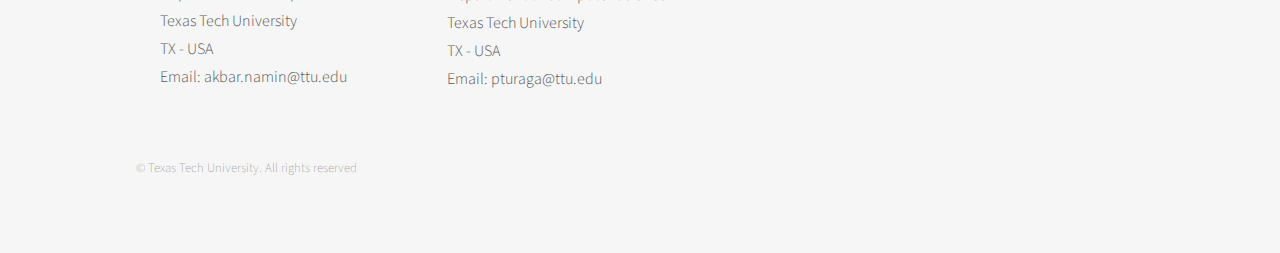
<file: generic3.html>
<!DOCTYPE HTML>

<html>
	<head>
		<title>Activity 3 - DigitalFIRE-WebStyle</title>
		<meta charset="utf-8" />
		<meta name="viewport" content="width=device-width, initial-scale=1, user-scalable=no" />
		<link rel="stylesheet" href="assets/css/main.css" />
		<noscript><link rel="stylesheet" href="assets/css/noscript.css" /></noscript>
	</head>
	<body class="is-preload">
		<!-- Wrapper -->
			<div id="wrapper">

				<!-- Header -->
					<header id="header">
						<div class="inner">

							<!-- Logo -->
								<a href="index.html" class="logo">
									<img src="images/TTUCS-logo.JPG" alt="" />
									<!--<span class="symbol"></span><span class="title"></span>-->
								</a>

							<!-- Nav -->
								<nav>
									<ul>
										<li><a href="#menu">Menu</a></li>
									</ul>
								</nav>

						</div>
					</header>

				<!-- Menu -->
					<nav id="menu">
						<h2>Menu</h2>
						<ul>
							<li><a href="index.html">Home</a></li>
							<li><a href="generic1.html">Activity 1</a></li>
							<li><a href="generic2.html">Activity 2</a></li>
							<li><a href="generic3.html">Activity 3</a></li>
							<li><a href="generic4.html">Activity 4</a></li>
							<li><a href="generic5.html">Activity 5</a></li>
						</ul>
					</nav>

				<!-- Main -->
				<div id="main">
					<div class="inner">
						<h1>Activity 3</h1>
						<!--<span class="image main"><img src="images/pic13.jpg" alt="" /></span>-->
						<span class="image main"><img src="images/ttu/images/pic3.jpg" alt="" /></span>
						<br>
						<pre>                                                                                  <b>Estimated Time: 15 Minutes</b></pre>
						<h2><font size="6">&#8608;</font><font color="blue">1.1</font> Objective</h2>
							<p>
								<ul>
								<li>In this Activity 3, a new APK file is built with modified code and signed with key store file.</li>
								</ul>
							</p>
						
						<h2><font size="6">&#8608;</font><font color="blue">1.2</font> Description</h2>
						<p>With malicious code injected into one of the files of APK in Activity 2, we will re-build the APK file now and sign it with same java key store file generated during Activity1.</p>
						<br>
						<h2><font size="6">&#8608;</font><font color="blue">1.3</font> Prerequisites</h2>
						<p>
							For this Activity you need to download, install jdk and set environment variables 'Path' & 'JAVA_HOME' in windows. This is required for running 'jarsigner' command to build the modified APK file. You can watch below YouTube video for reference. 
							<br>
							&emsp;&emsp;&emsp;<a href="https://www.youtube.com/watch?v=cRgLuNWCq6c">How to Install Java JDK 18 on Windows 10</a>
						</p>
						<br>
						<h2><font size="6">&#8608;</font><font color="blue">1.4</font> Artifacts</h2>
						<p>Click below link to download modified APK file<br>
							<a href="images/ttu/Activity3/login.apk">login.apk</a>
						</p>
						<br>
						<h2><font size="6">&#8608;</font><font color="blue">1.5</font> Instructions</h2>
						<p>
							<ul>
								<li>Step 1: After updating code of "RestClient.smali" file in Activity 2, we will re-build app-release.apk file in this Activity.</li>
								<br>
								<li>Step 2: Open command prompt and go to path where you have placed files "app-release.apk" & "apktool_2.0.0rc3.jar" initially.</li>
								<br>
								<li>Step 3: Execute below command to build app-release folder and create new "app-release.apk" file.</li>
								&emsp;&emsp;&emsp;java -jar apktool_2.0.0rc3.jar b app-release
								<br>
								<br>
								<li>Step 4: Observe that a new file "app-release.apk" is created under sub-folder /app-release/dist/</li>
								<br>
								<li>Step 5: Since the code has changed, old signature is invalid. So, we need to sign it again.</li>
								<br>
								<li>Step 6: Open command prompt and execute below command.</li>
								&emsp;&emsp;&emsp;jarsigner -verbose p9cert.jks app-release/dist/app-release.apk proj9key
								<br>
								&emsp;&emsp;&emsp;(Note: If you are getting "jarsigner not found" error, it means Java configurations is not set correctly in your windows system.
								<br>&emsp;&emsp;&emsp;Please refer section "Activity 3: Pre-Requisites" for setting environment variables correctly.)
								<br>
								<br>
								<li>Step 7: To save time, modified APK file with name as "login.apk" is provided under "Activity 3: Artifacts" section. Kindly use it for subsequent Activities</li>
							</ul>	
						</p>
						<br>
						<h2><font size="6">&#8608;</font><font color="blue">1.6</font><font color="orange">&starf; &starf; &starf;</font> Self-Assessment <font color="orange">&starf; &starf; &starf;</font> </h2>
						<p>Please complete the following self-assessment over Activity 3</p>
						<a href="Challenge3.html">Start Assessment</a>
						<br>
						<h2><font size="6">&#8608;</font><font color="blue">1.7</font><font color="orange"></font> Activity 3 - Feedback <font color="orange"></font> 😍😁😶🙁😞</h2>
						<p>Please complete the following survey questions over Activity 3</p>
						<a href="https://educttu.az1.qualtrics.com/jfe/form/SV_3NVeF2LJL0FQNls">Start Survey Questions</a>
							
						
					</div>
				</div>

				<!-- Footer -->
					<footer id="footer">
						<div class="inner">
							<section>
								<h2>Contact Us</h2>
								<form method="post" action="https://formspree.io/f/mjvzpjvb">
									<div class="fields">
										<div class="field half">
											<input type="text" name="name" id="name" placeholder="Name" />
										</div>
										<div class="field half">
											<input type="email" name="email" id="email" placeholder="Email" />
										</div>
										<div class="field">
											<textarea name="message" id="message" placeholder="Message"></textarea>
										</div>
									</div>
									<ul class="actions">
										<li><input type="submit" value="Send" class="primary" /></li>
									</ul>
								</form>
							</section>
							<section>
								<h2>Follow</h2>
								<ul class="icons">
									<li><a href="#" class="icon brands style2 fa-twitter"><span class="label">Twitter</span></a></li>
									<li><a href="#" class="icon brands style2 fa-facebook-f"><span class="label">Facebook</span></a></li>
									<li><a href="#" class="icon brands style2 fa-instagram"><span class="label">Instagram</span></a></li>
									<li><a href="#" class="icon brands style2 fa-dribbble"><span class="label">Dribbble</span></a></li>
									<li><a href="#" class="icon brands style2 fa-github"><span class="label">GitHub</span></a></li>
									<li><a href="#" class="icon brands style2 fa-500px"><span class="label">500px</span></a></li>
									<li><a href="#" class="icon solid style2 fa-phone"><span class="label">Phone</span></a></li>
									<li><a href="#" class="icon solid style2 fa-envelope"><span class="label">Email</span></a></li>
								</ul>
							</section>
							<section>
								<br><br>
								<h2>About Us</h2>
									<ul style="list-style: none;">
										<li><b>Website Ownership and Management</b></li>
										<li>Dr. Akbar Namin, Ph.D.</li>
										<li>Associate Professor</li>
										<li>Department of Computer Science</li>
										<li>Texas Tech University</li>
										<li>TX - USA</li>
										<li>Email: akbar.namin@ttu.edu</li>
									</ul>
							</section>
							
								<section>
									<h2></h2>
									<br><br><br>
									<ul style="list-style: none;">
										<li><b>Website Developer</b></li>
										<li>Prathyush Turaga</li>
										<li>Research Assistant</li>
										<li>Department of Computer Science</li>
										<li>Texas Tech University</li>
										<li>TX - USA</li>
										<li>Email: pturaga@ttu.edu</li>
									</ul>
							
							</section>
							<ul class="copyright">
								<li>&copy; Texas Tech University. All rights reserved</li>
								<!--<li>Design: <a href="http://html5up.net">HTML5 UP</a></li>-->
							</ul>
						</div>
					</footer>

			</div>

		<!-- Scripts -->
			<script src="assets/js/jquery.min.js"></script>
			<script src="assets/js/browser.min.js"></script>
			<script src="assets/js/breakpoints.min.js"></script>
			<script src="assets/js/util.js"></script>
			<script src="assets/js/main.js"></script>

			<link rel="stylesheet" href="AIchat.v1.css" type="text/css" media="screen" />
			<script type="text/javascript" src="dependencies.v1.js"></script>
			 <script type="text/javascript" src="AIchat.v1.js"></script>
	</body>
</html>
</file>
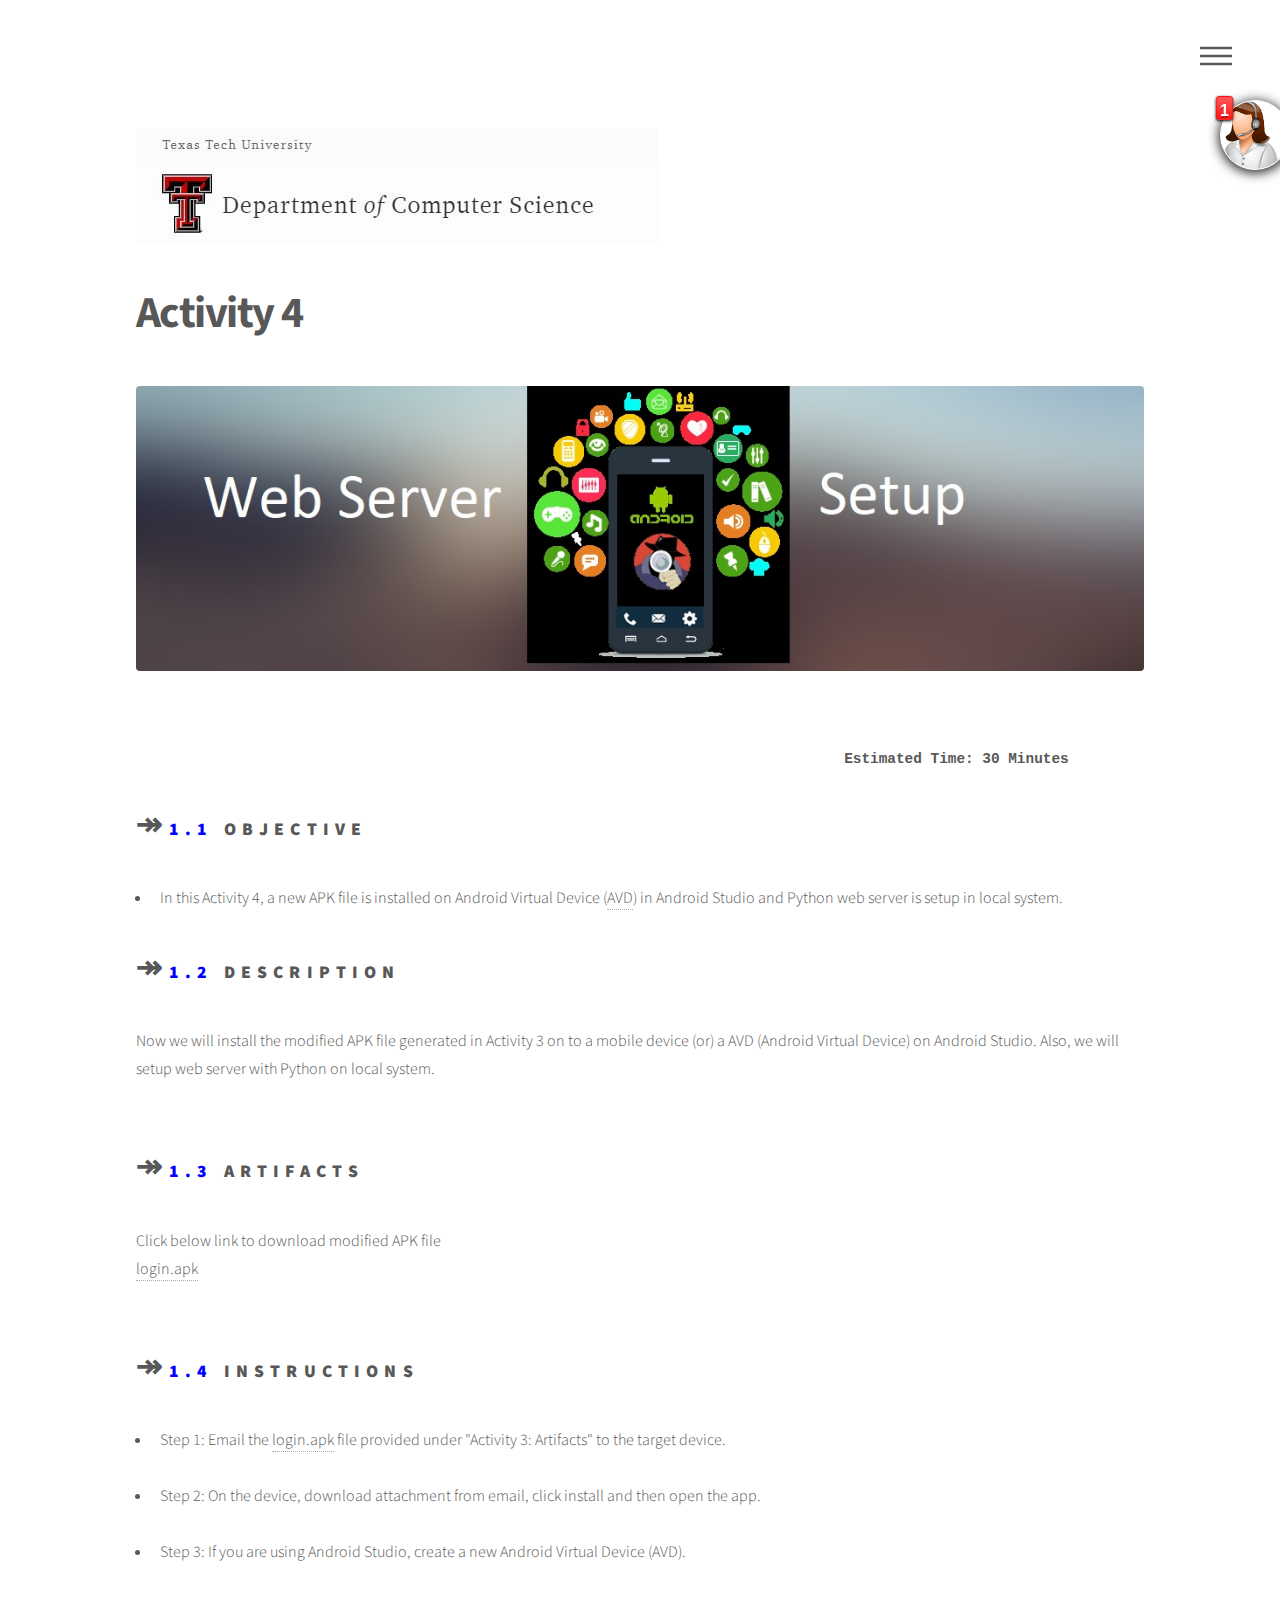
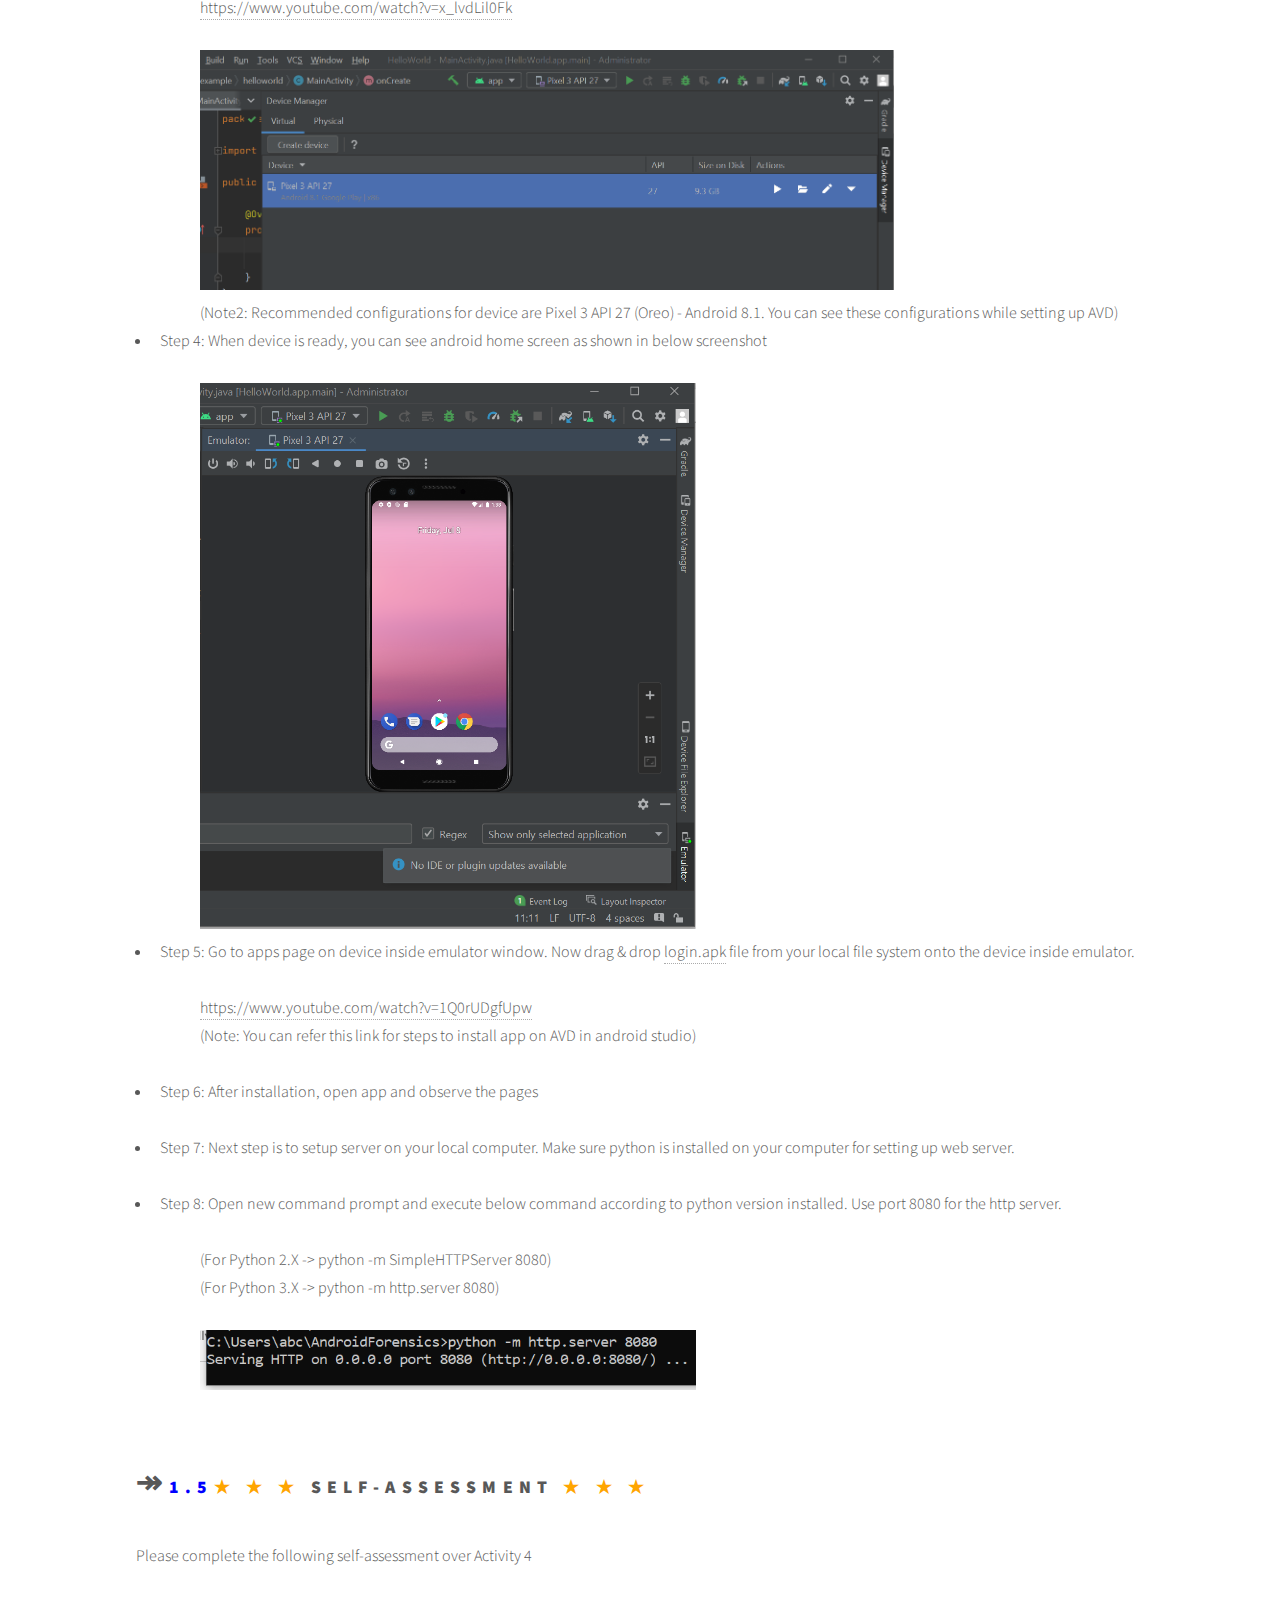
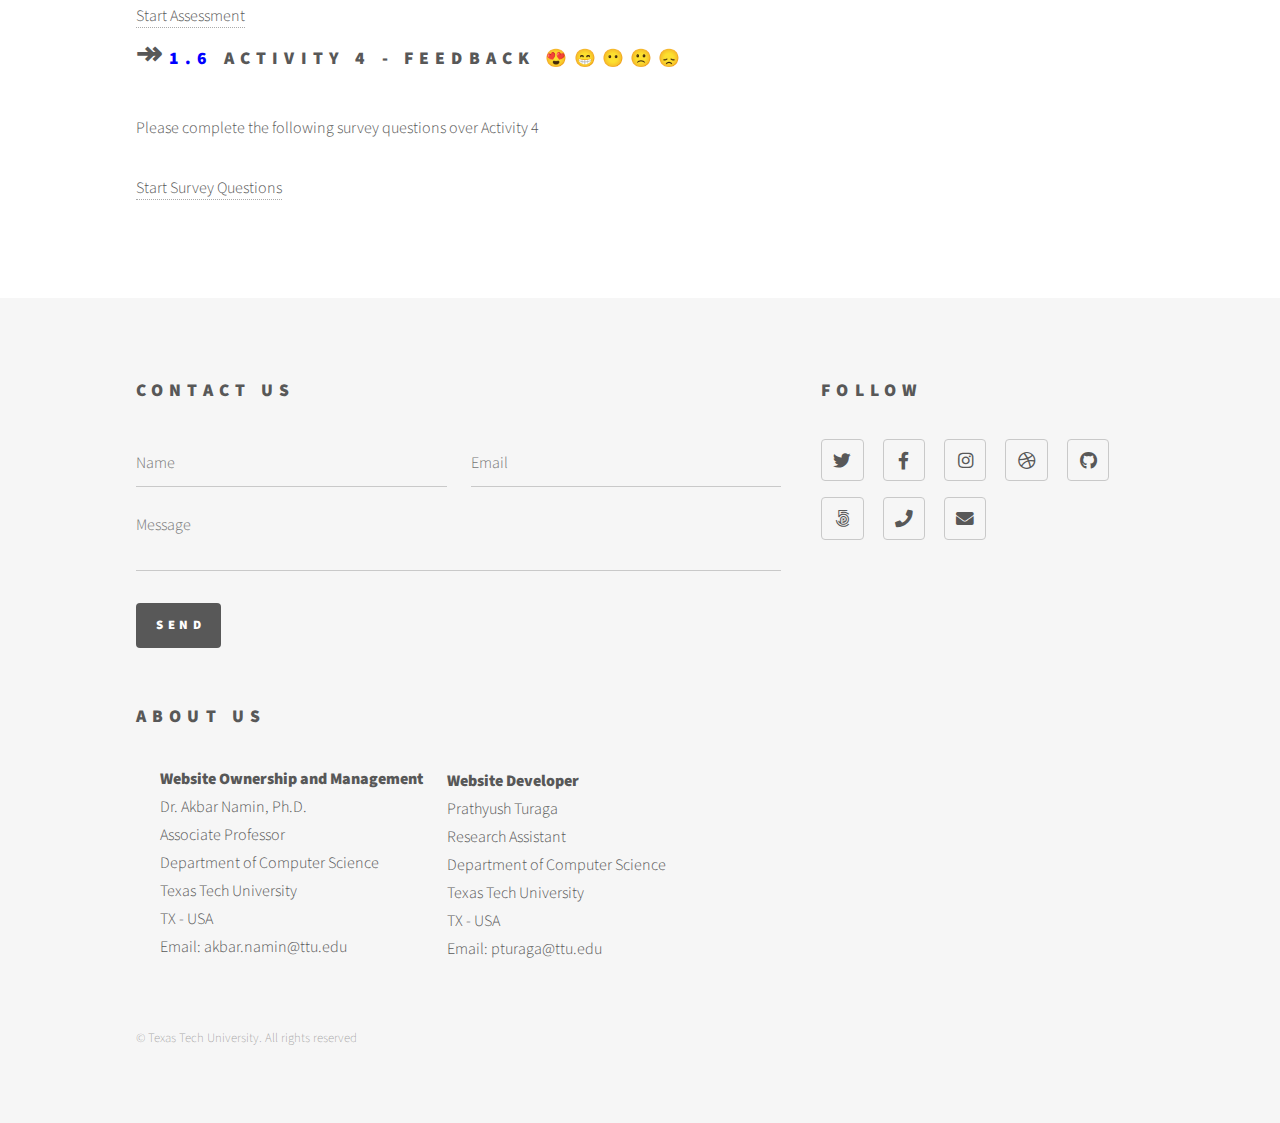
<file: generic4.html>
<!DOCTYPE HTML>

<html>
	<head>
		<title>Activity 4 - DigitalFIRE-WebStyle</title>
		<meta charset="utf-8" />
		<meta name="viewport" content="width=device-width, initial-scale=1, user-scalable=no" />
		<link rel="stylesheet" href="assets/css/main.css" />
		<noscript><link rel="stylesheet" href="assets/css/noscript.css" /></noscript>
	</head>
	<body class="is-preload">
		<!-- Wrapper -->
			<div id="wrapper">

				<!-- Header -->
					<header id="header">
						<div class="inner">

							<!-- Logo -->
								<a href="index.html" class="logo">
									<img src="images/TTUCS-logo.JPG" alt="" />
									<!--<span class="symbol"></span><span class="title"></span>-->
								</a>

							<!-- Nav -->
								<nav>
									<ul>
										<li><a href="#menu">Menu</a></li>
									</ul>
								</nav>

						</div>
					</header>

				<!-- Menu -->
					<nav id="menu">
						<h2>Menu</h2>
						<ul>
							<li><a href="index.html">Home</a></li>
							<li><a href="generic1.html">Activity 1</a></li>
							<li><a href="generic2.html">Activity 2</a></li>
							<li><a href="generic3.html">Activity 3</a></li>
							<li><a href="generic4.html">Activity 4</a></li>
							<li><a href="generic5.html">Activity 5</a></li>
						</ul>
					</nav>

				<!-- Main -->
				<div id="main">
					<div class="inner">
						<h1>Activity 4</h1>
						<!--<span class="image main"><img src="images/pic13.jpg" alt="" /></span>-->
						<span class="image main"><img src="images/ttu/images/pic4.jpg" alt="" /></span>
						<br>
						<pre>                                                                                  <b>Estimated Time: 30 Minutes</b></pre>
						<h2><font size="6">&#8608;</font><font color="blue">1.1</font> Objective</h2>
							<p>
								<ul>
								<li>In this Activity 4, a new APK file is installed on Android Virtual Device (<a href="https://developer.android.com/studio/run/managing-avds#:~:text=An%20Android%20Virtual%20Device%20(AVD,you%20create%20and%20manage%20AVDs."  style="text-decoration:none" onmouseover="style='text-decoration:underline'" onmouseout="style='text-decoration:none'">AVD</a>) in Android Studio and Python web server is setup in local system.</li>
								</ul>
							</p>
						
						<h2><font size="6">&#8608;</font><font color="blue">1.2</font> Description</h2>
						<p>Now we will install the modified APK file generated in Activity 3 on to a mobile device (or) a AVD (Android Virtual Device) on Android Studio. Also, we will setup web server with Python on local system.</p>
						<br>
						<h2><font size="6">&#8608;</font><font color="blue">1.3</font> Artifacts</h2>
						<p>Click below link to download modified APK file<br>
							<a href="images/ttu/Activity3/login.apk">login.apk</a>
						</p>
						<br>
						<h2><font size="6">&#8608;</font><font color="blue">1.4</font> Instructions</h2>
						<p>
							<ul>
								<li>Step 1: Email the <a href="images/ttu/Activity3/login.apk">login.apk</a> file provided under "Activity 3: Artifacts" to the target device.</li>
								<br>
								<li>Step 2: On the device, download attachment from email, click install and then open the app.</li>
								<br>
								<li>Step 3: If you are using Android Studio, create a new Android Virtual Device (AVD).</li><br>
								&emsp;&emsp;&emsp;<a href="https://www.youtube.com/watch?v=x_lvdLil0Fk">https://www.youtube.com/watch?v=x_lvdLil0Fk</a>
								<br><br>
								&emsp;&emsp;&emsp;<img src="images/ttu/Activity4/AVD_Setup.PNG" width="70%" height="70%"><br>
								&emsp;&emsp;&emsp;(Note2: Recommended configurations for device are Pixel 3 API 27 (Oreo) - Android 8.1. You can see these configurations while setting up AVD)
								<br>
								<li>Step 4: When device is ready, you can see android home screen as shown in below screenshot</li><br>
								&emsp;&emsp;&emsp;<img src="images/ttu/Activity4/device-ready.PNG" width="50%" height="50%"><br>
								<li>Step 5: Go to apps page on device inside emulator window. Now drag & drop <a href="images/ttu/Activity3/login.apk">login.apk</a> file from your local file system onto the device inside emulator.</li>
								<br>&emsp;&emsp;&emsp;<a href="https://www.youtube.com/watch?v=1Q0rUDgfUpw">https://www.youtube.com/watch?v=1Q0rUDgfUpw</a>
								
								<br>&emsp;&emsp;&emsp;(Note: You can refer this link for steps to install app on AVD in android studio)
								<br>
								<br>
								<li>Step 6: After installation, open app and observe the pages</li>
								<br>
								<li>Step 7: Next step is to setup server on your local computer. Make sure python is installed on your computer for setting up web server.</li>
								<br>
								<li>Step 8: Open new command prompt and execute below command according to python version installed. Use port 8080 for the http server.</li>
								<br>&emsp;&emsp;&emsp;(For Python 2.X -> python -m SimpleHTTPServer 8080)
								<br>&emsp;&emsp;&emsp;(For Python 3.X -> python -m http.server 8080)
								<br>
								<br>&emsp;&emsp;&emsp;<img src="images/ttu/Activity4/python-web-server.PNG" width="50%" height="50%">
							</ul>	
						</p>
						<br>
						<h2><font size="6">&#8608;</font><font color="blue">1.5</font><font color="orange">&starf; &starf; &starf;</font> Self-Assessment <font color="orange">&starf; &starf; &starf;</font> </h2>
						<p>Please complete the following self-assessment over Activity 4</p>
						<a href="Challenge4.html">Start Assessment</a>
						<br>
						<h2><font size="6">&#8608;</font><font color="blue">1.6</font><font color="orange"></font> Activity 4 - Feedback <font color="orange"></font> 😍😁😶🙁😞</h2>
						<p>Please complete the following survey questions over Activity 4</p>
						<a href="https://educttu.az1.qualtrics.com/jfe/form/SV_0jiJffn8qEG3G62">Start Survey Questions</a>
							
						
					</div>
				</div>

				<!-- Footer -->
					<footer id="footer">
						<div class="inner">
							<section>
								<h2>Contact Us</h2>
								<form method="post" action="https://formspree.io/f/mjvzpjvb">
									<div class="fields">
										<div class="field half">
											<input type="text" name="name" id="name" placeholder="Name" />
										</div>
										<div class="field half">
											<input type="email" name="email" id="email" placeholder="Email" />
										</div>
										<div class="field">
											<textarea name="message" id="message" placeholder="Message"></textarea>
										</div>
									</div>
									<ul class="actions">
										<li><input type="submit" value="Send" class="primary" /></li>
									</ul>
								</form>
							</section>
							<section>
								<h2>Follow</h2>
								<ul class="icons">
									<li><a href="#" class="icon brands style2 fa-twitter"><span class="label">Twitter</span></a></li>
									<li><a href="#" class="icon brands style2 fa-facebook-f"><span class="label">Facebook</span></a></li>
									<li><a href="#" class="icon brands style2 fa-instagram"><span class="label">Instagram</span></a></li>
									<li><a href="#" class="icon brands style2 fa-dribbble"><span class="label">Dribbble</span></a></li>
									<li><a href="#" class="icon brands style2 fa-github"><span class="label">GitHub</span></a></li>
									<li><a href="#" class="icon brands style2 fa-500px"><span class="label">500px</span></a></li>
									<li><a href="#" class="icon solid style2 fa-phone"><span class="label">Phone</span></a></li>
									<li><a href="#" class="icon solid style2 fa-envelope"><span class="label">Email</span></a></li>
								</ul>
							</section>
							<section>
								<br><br>
								<h2>About Us</h2>
									<ul style="list-style: none;">
										<li><b>Website Ownership and Management</b></li>
										<li>Dr. Akbar Namin, Ph.D.</li>
										<li>Associate Professor</li>
										<li>Department of Computer Science</li>
										<li>Texas Tech University</li>
										<li>TX - USA</li>
										<li>Email: akbar.namin@ttu.edu</li>
									</ul>
							</section>
							
								<section>
									<h2></h2>
									<br><br><br>
									<ul style="list-style: none;">
										<li><b>Website Developer</b></li>
										<li>Prathyush Turaga</li>
										<li>Research Assistant</li>
										<li>Department of Computer Science</li>
										<li>Texas Tech University</li>
										<li>TX - USA</li>
										<li>Email: pturaga@ttu.edu</li>
									</ul>
							
							</section>
							<ul class="copyright">
								<li>&copy; Texas Tech University. All rights reserved</li>
								<!--<li>Design: <a href="http://html5up.net">HTML5 UP</a></li>-->
							</ul>
						</div>
					</footer>

			</div>

		<!-- Scripts -->
			<script src="assets/js/jquery.min.js"></script>
			<script src="assets/js/browser.min.js"></script>
			<script src="assets/js/breakpoints.min.js"></script>
			<script src="assets/js/util.js"></script>
			<script src="assets/js/main.js"></script>

			<link rel="stylesheet" href="AIchat.v1.css" type="text/css" media="screen" />
			<script type="text/javascript" src="dependencies.v1.js"></script>
			 <script type="text/javascript" src="AIchat.v1.js"></script>
	</body>
</html>
</file>
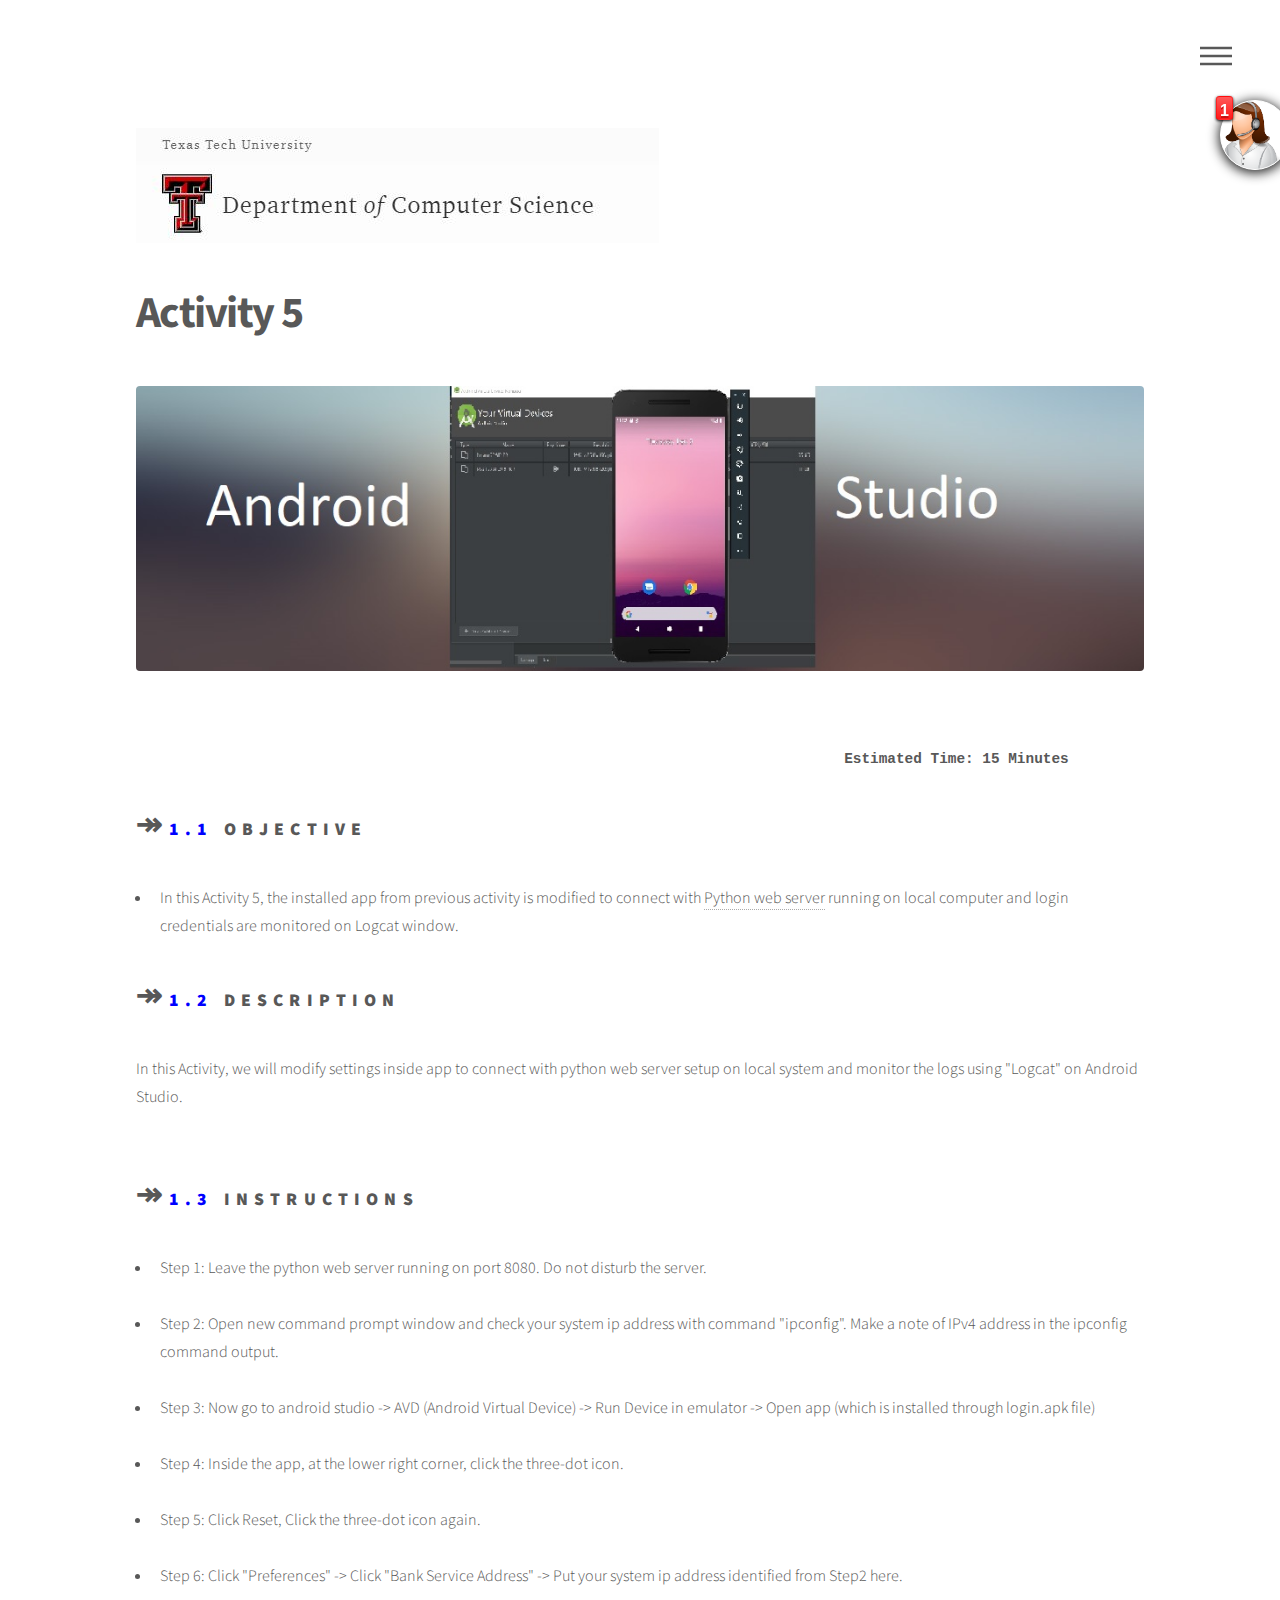
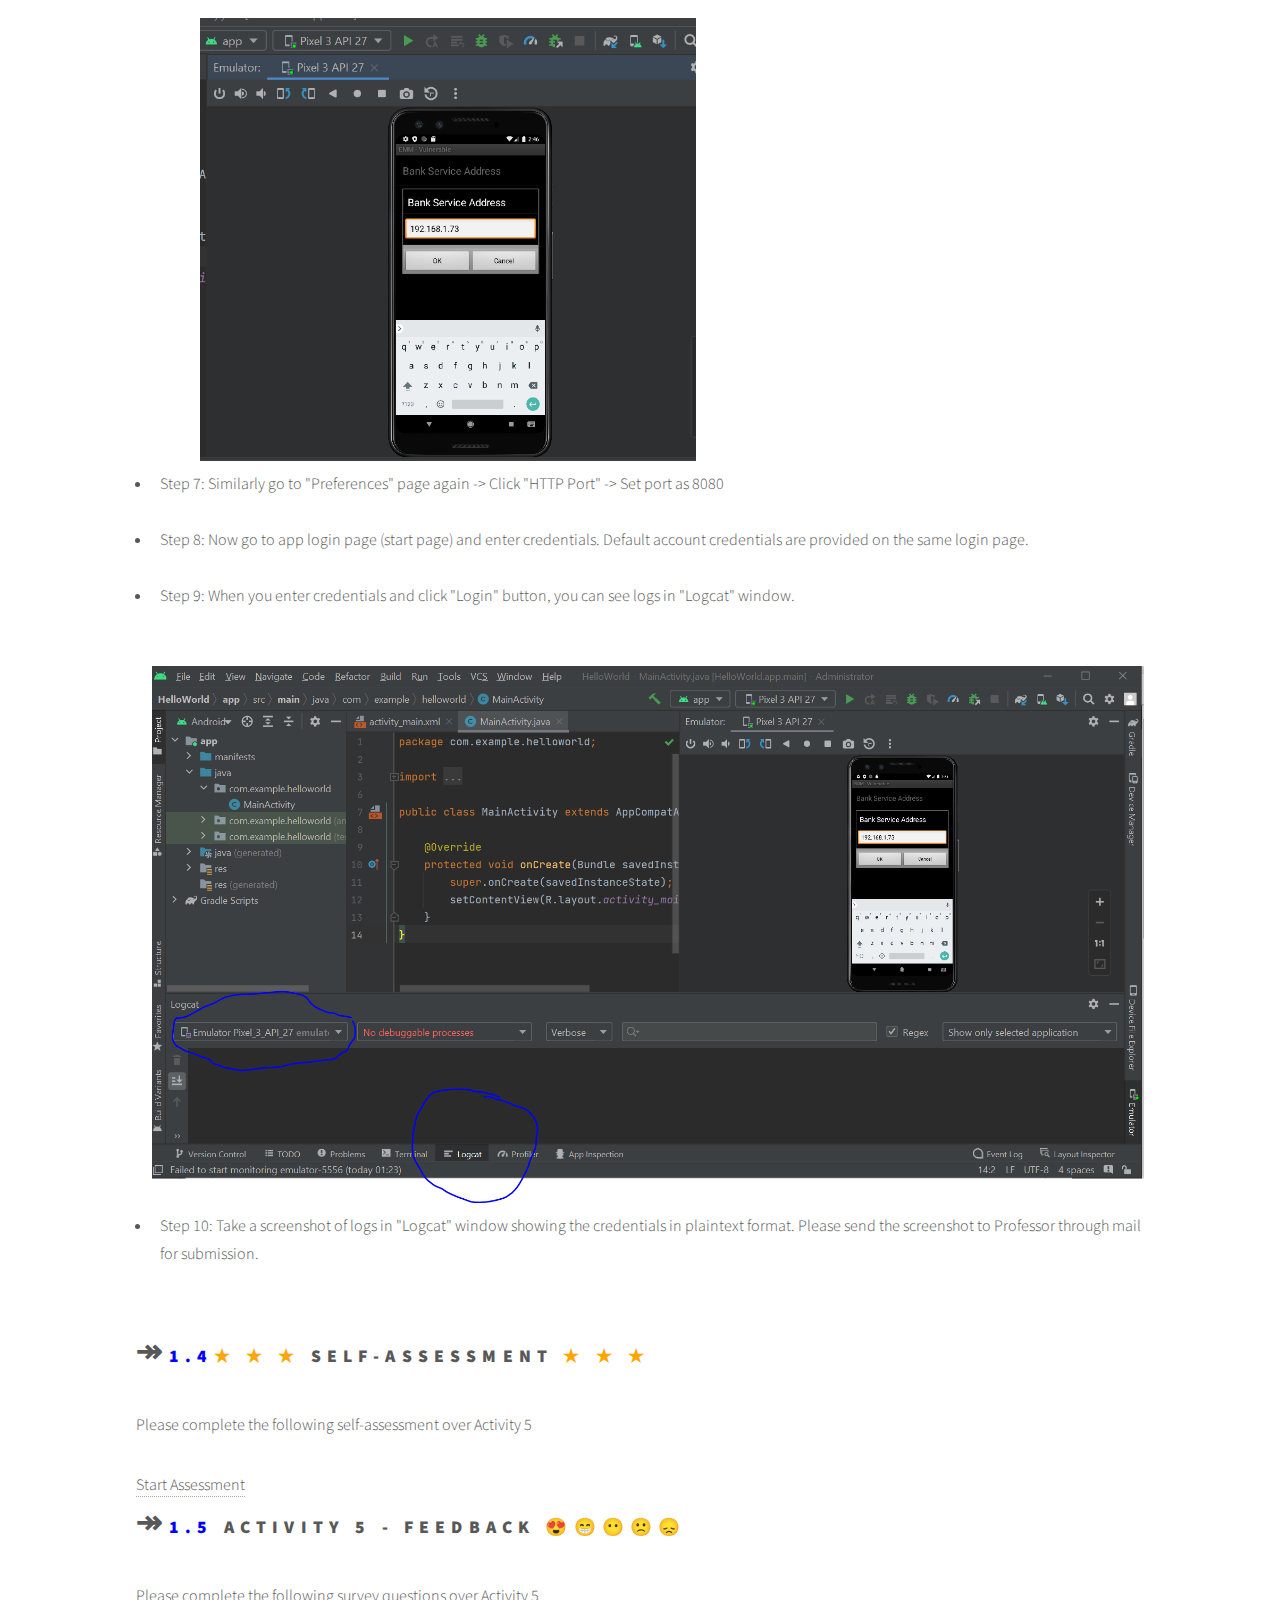
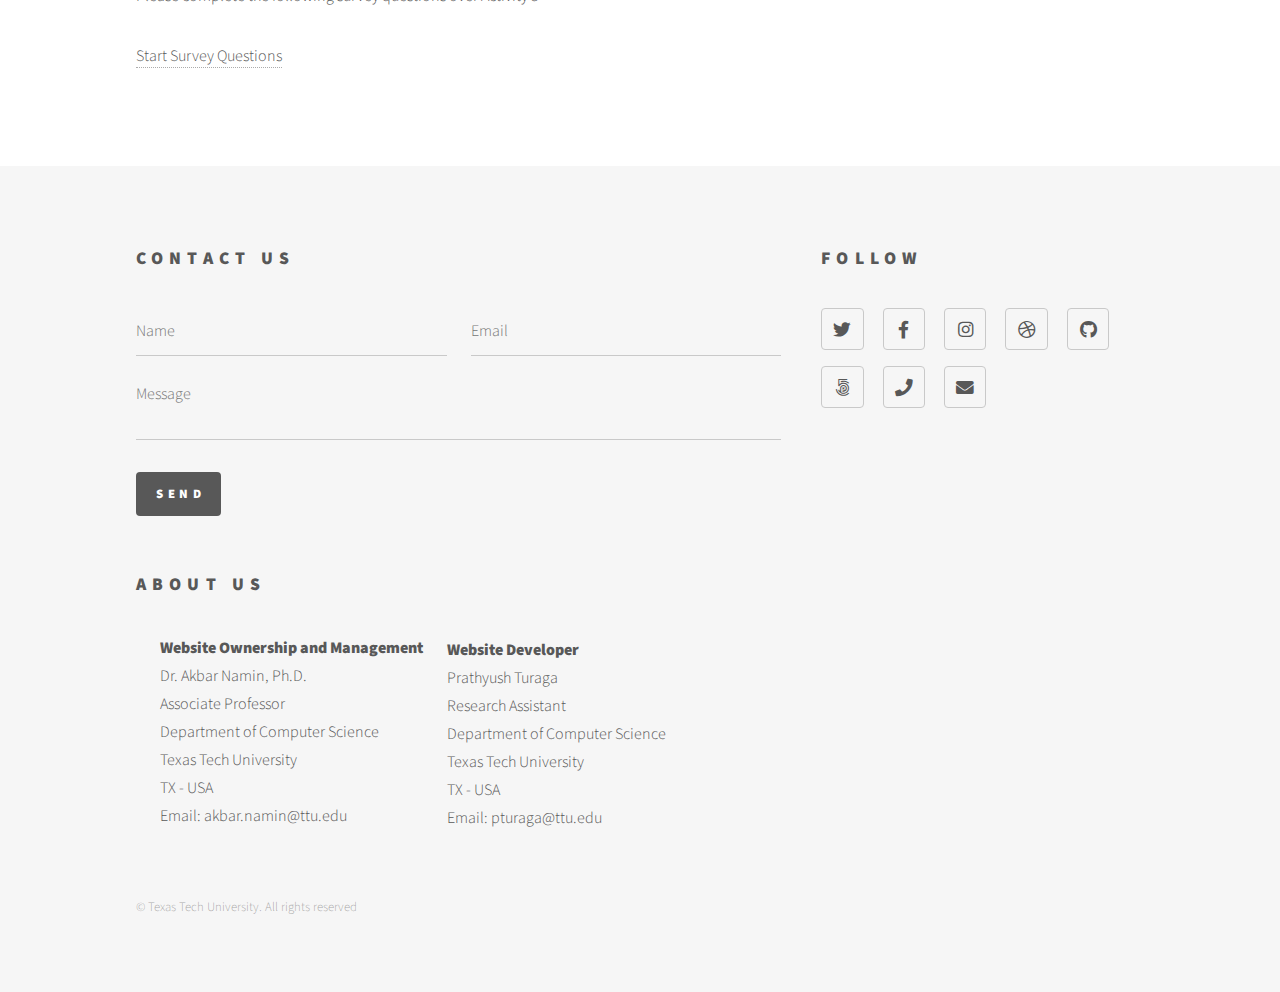
<file: generic5.html>
<!DOCTYPE HTML>

<html>
	<head>
		<title>Activity 5 - DigitalFIRE-WebStyle</title>
		<meta charset="utf-8" />
		<meta name="viewport" content="width=device-width, initial-scale=1, user-scalable=no" />
		<link rel="stylesheet" href="assets/css/main.css" />
		<noscript><link rel="stylesheet" href="assets/css/noscript.css" /></noscript>
	</head>
	<body class="is-preload">
		<!-- Wrapper -->
			<div id="wrapper">

				<!-- Header -->
					<header id="header">
						<div class="inner">

							<!-- Logo -->
								<a href="index.html" class="logo">
									<img src="images/TTUCS-logo.JPG" alt="" />
									<!--<span class="symbol"></span><span class="title"></span>-->
								</a>

							<!-- Nav -->
								<nav>
									<ul>
										<li><a href="#menu">Menu</a></li>
									</ul>
								</nav>

						</div>
					</header>

				<!-- Menu -->
					<nav id="menu">
						<h2>Menu</h2>
						<ul>
							<li><a href="index.html">Home</a></li>
							<li><a href="generic1.html">Activity 1</a></li>
							<li><a href="generic2.html">Activity 2</a></li>
							<li><a href="generic3.html">Activity 3</a></li>
							<li><a href="generic4.html">Activity 4</a></li>
							<li><a href="generic5.html">Activity 5</a></li>
						</ul>
					</nav>

				<!-- Main -->
				<div id="main">
					<div class="inner">
						<h1>Activity 5</h1>
						<!--<span class="image main"><img src="images/pic13.jpg" alt="" /></span>-->
						<span class="image main"><img src="images/ttu/images/pic5.jpg" alt="" /></span>
						<br>
						<pre>                                                                                  <b>Estimated Time: 15 Minutes</b></pre>
						<h2><font size="6">&#8608;</font><font color="blue">1.1</font> Objective</h2>
							<p>
								<ul>
								<li>In this Activity 5, the installed app from previous activity is modified to connect with <a href="https://pythonbasics.org/webserver/"  style="text-decoration:none" onmouseover="style='text-decoration:underline'" onmouseout="style='text-decoration:none'">Python web server</a> running on local computer and login credentials are monitored on Logcat window.</li>
								</ul>
							</p>
						
						<h2><font size="6">&#8608;</font><font color="blue">1.2</font> Description</h2>
						<p>In this Activity, we will modify settings inside app to connect with python web server setup on local system and monitor the logs using "Logcat" on Android Studio.</p>
						<br>
						<h2><font size="6">&#8608;</font><font color="blue">1.3</font> Instructions</h2>
						<p>
							<ul>
								<li>Step 1: Leave the python web server running on port 8080. Do not disturb the server.</li>
								<br>
								<li>Step 2: Open new command prompt window and check your system ip address with command "ipconfig". Make a note of IPv4 address in the ipconfig command output.</li>
								<br>
								<li>Step 3: Now go to android studio -> AVD (Android Virtual Device) -> Run Device in emulator -> Open app (which is installed through login.apk file)</li>
								<br>
								<li>Step 4: Inside the app, at the lower right corner, click the three-dot icon.</li>
								<br>
								<li>Step 5: Click Reset, Click the three-dot icon again.</li>
								<br>
								<li>Step 6: Click "Preferences" -> Click "Bank Service Address" -> Put your system ip address identified from Step2 here.</li>
								<br>&emsp;&emsp;&emsp;<img src="images/ttu/Activity5/bank-service-address.PNG" width="50%" height="50%">
								<br>
								<li>Step 7: Similarly go to "Preferences" page again -> Click "HTTP Port" -> Set port as 8080</li>
								<br>
								<li>Step 8: Now go to app login page (start page) and enter credentials. Default account credentials are provided on the same login page.</li>
								<br>
								<li>Step 9: When you enter credentials and click "Login" button, you can see logs in "Logcat" window.</li>
								<br>&emsp;&emsp;&emsp;<img src="images/ttu/Activity5/logcat.PNG" width="100%" height="100%">
								<br>
								<li>Step 10: Take a screenshot of logs in "Logcat" window showing the credentials in plaintext format. Please send the screenshot to Professor through mail for submission.</li>
							</ul>	
						</p>
						<br>
						<h2><font size="6">&#8608;</font><font color="blue">1.4</font><font color="orange">&starf; &starf; &starf;</font> Self-Assessment <font color="orange">&starf; &starf; &starf;</font> </h2>
						<p>Please complete the following self-assessment over Activity 5</p>
						<a href="Challenge5.html">Start Assessment</a>
						<br>
						<h2><font size="6">&#8608;</font><font color="blue">1.5</font><font color="orange"></font> Activity 5 - Feedback <font color="orange"></font> 😍😁😶🙁😞</h2>
						<p>Please complete the following survey questions over Activity 5</p>
						<a href="https://educttu.az1.qualtrics.com/jfe/form/SV_cBfXvZ69tCEhUGy">Start Survey Questions</a>
						
						
					</div>
				</div>

				<!-- Footer -->
					<footer id="footer">
						<div class="inner">
							<section>
								<h2>Contact Us</h2>
								<form method="post" action="https://formspree.io/f/mjvzpjvb">
									<div class="fields">
										<div class="field half">
											<input type="text" name="name" id="name" placeholder="Name" />
										</div>
										<div class="field half">
											<input type="email" name="email" id="email" placeholder="Email" />
										</div>
										<div class="field">
											<textarea name="message" id="message" placeholder="Message"></textarea>
										</div>
									</div>
									<ul class="actions">
										<li><input type="submit" value="Send" class="primary" /></li>
									</ul>
								</form>
							</section>
							<section>
								<h2>Follow</h2>
								<ul class="icons">
									<li><a href="#" class="icon brands style2 fa-twitter"><span class="label">Twitter</span></a></li>
									<li><a href="#" class="icon brands style2 fa-facebook-f"><span class="label">Facebook</span></a></li>
									<li><a href="#" class="icon brands style2 fa-instagram"><span class="label">Instagram</span></a></li>
									<li><a href="#" class="icon brands style2 fa-dribbble"><span class="label">Dribbble</span></a></li>
									<li><a href="#" class="icon brands style2 fa-github"><span class="label">GitHub</span></a></li>
									<li><a href="#" class="icon brands style2 fa-500px"><span class="label">500px</span></a></li>
									<li><a href="#" class="icon solid style2 fa-phone"><span class="label">Phone</span></a></li>
									<li><a href="#" class="icon solid style2 fa-envelope"><span class="label">Email</span></a></li>
								</ul>
							</section>
							<section>
								<br><br>
								<h2>About Us</h2>
									<ul style="list-style: none;">
										<li><b>Website Ownership and Management</b></li>
										<li>Dr. Akbar Namin, Ph.D.</li>
										<li>Associate Professor</li>
										<li>Department of Computer Science</li>
										<li>Texas Tech University</li>
										<li>TX - USA</li>
										<li>Email: akbar.namin@ttu.edu</li>
									</ul>
							</section>
							
								<section>
									<h2></h2>
									<br><br><br>
									<ul style="list-style: none;">
										<li><b>Website Developer</b></li>
										<li>Prathyush Turaga</li>
										<li>Research Assistant</li>
										<li>Department of Computer Science</li>
										<li>Texas Tech University</li>
										<li>TX - USA</li>
										<li>Email: pturaga@ttu.edu</li>
									</ul>
							
							</section>
							<ul class="copyright">
								<li>&copy; Texas Tech University. All rights reserved</li>
								<!--<li>Design: <a href="http://html5up.net">HTML5 UP</a></li>-->
							</ul>
						</div>
					</footer>

			</div>

		<!-- Scripts -->
			<script src="assets/js/jquery.min.js"></script>
			<script src="assets/js/browser.min.js"></script>
			<script src="assets/js/breakpoints.min.js"></script>
			<script src="assets/js/util.js"></script>
			<script src="assets/js/main.js"></script>

			<link rel="stylesheet" href="AIchat.v1.css" type="text/css" media="screen" />
			<script type="text/javascript" src="dependencies.v1.js"></script>
			 <script type="text/javascript" src="AIchat.v1.js"></script>
	</body>
</html>
</file>
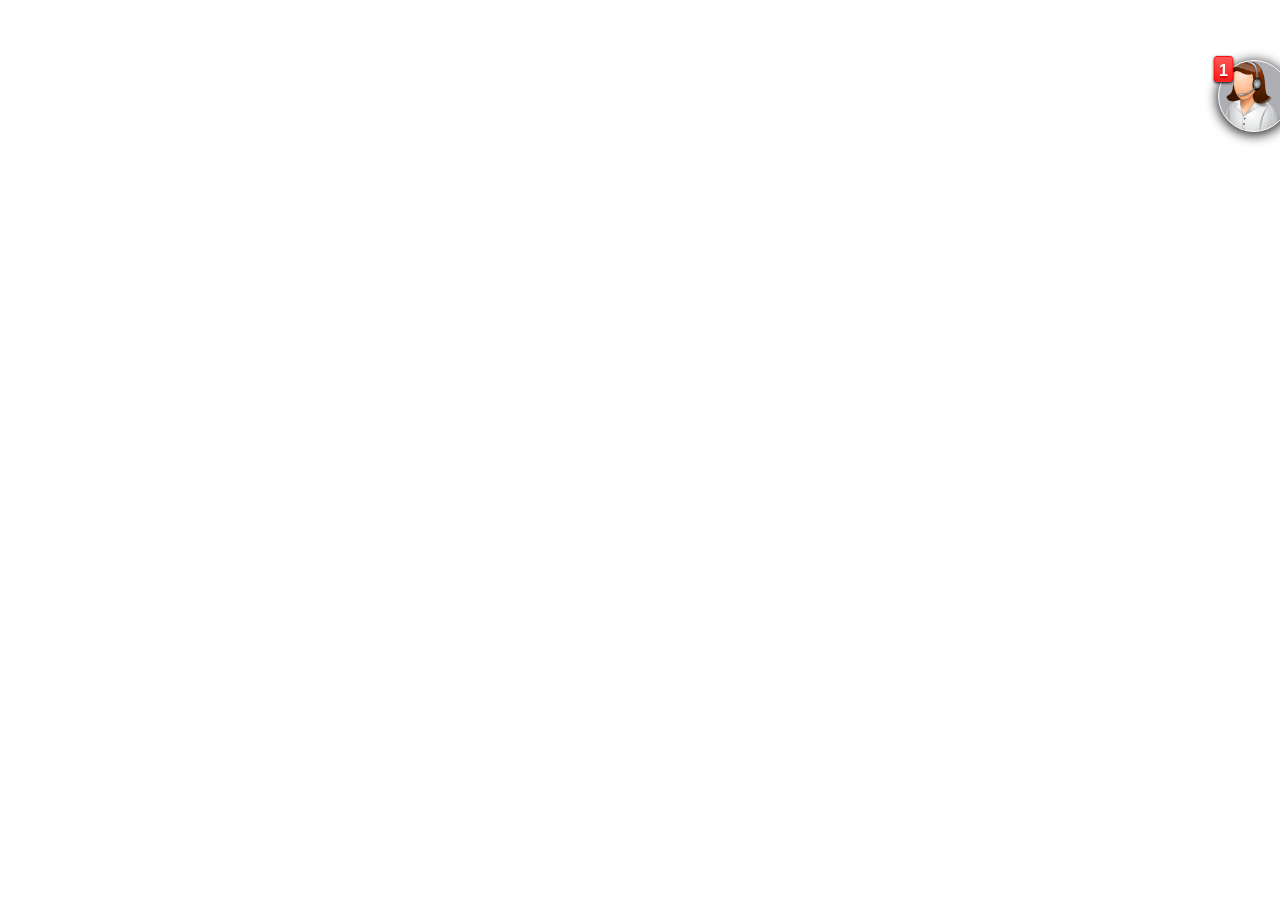
<file: AIchat/AIchatEN.html>
<!-- The following line is essential for the "position: fixed" property to work correctly in IE -->
<!DOCTYPE html PUBLIC "-//W3C//DTD XHTML 1.0 Transitional//ES">
<html xmlns="http://www.w3.org/1999/xhtml" xml:lang="es" lang="es">
  <head>
    <title>Chatbot</title>
    <meta charset="UTF-8">
        <style>@import url(http://fonts.googleapis.com/css?family=Lato);
</style>
    <link rel="stylesheet" href="css/ui-lightness/jquery-ui-1.8.2.custom.css" type="text/css" media="screen" />
    <script type="text/javascript" src="js/jquery-1.4.2.min.js"></script>
    <script type="text/javascript" src="js/jquery-ui-1.8.2.custom.min.js"></script>
    <link type="text/css" href="EN/jquery.ui.chatboxmod.css" rel="stylesheet" />
    <link type="text/css" href="head.css" rel="stylesheet" />
    <script type="text/javascript" src="EN/jquery.ui.chatboxmod.js"></script>
    <script type="text/javascript" src="EN/AIchatload.js"></script>
    <script type="text/javascript" src="highlight.js"></script>
    <script type="text/javascript" src="sinacento.js"></script>
    <script src="//d3js.org/d3.v3.min.js" charset="utf-8"></script>
    <script type="text/javascript">
        
        
      var reg = / it | the | a | or |and | and |\, |\. | to /g; // list of words to omit, if you use weights do not set score for that word
     var csv = "FAQENweighted.csv";   // file with questions and answers
     var decider=0.45; // jacobian estimator for sucessful clasification
     var lengthmax=8; // max sentence length before being divided by two sentences
     var memory=0; // 1 takes the last message sent into account for clasification. 0 does not.
     var coef=0.7; // coefficient that allows typing errors and associates words with similar stem
     var weights=1; // 1 assigns weights to words from the csv field, 0 ignores weights.
     var check = null;   
     $(document).ready(function () {
  $('#chat-head').addClass('animate');
  
  $("#chat-head").click(function() {
      
      if(check) { $("#chat_div").chatbox("option", "hidden", false);
                  
              }
              else { init(csv,decider,reg,lengthmax,memory,coef,weights);check++;}
   
  });
});


    </script>
  </head>
  <body>
    
       
        <div id="chat_div">
    </div>
    
    <div id="log">
    </div>
 <!-- Chat Head -->
<a id="chat-head" href="#">
  <i>1</i>
</a>
  </body>
     
</html>

    </body>
</html>
</file>
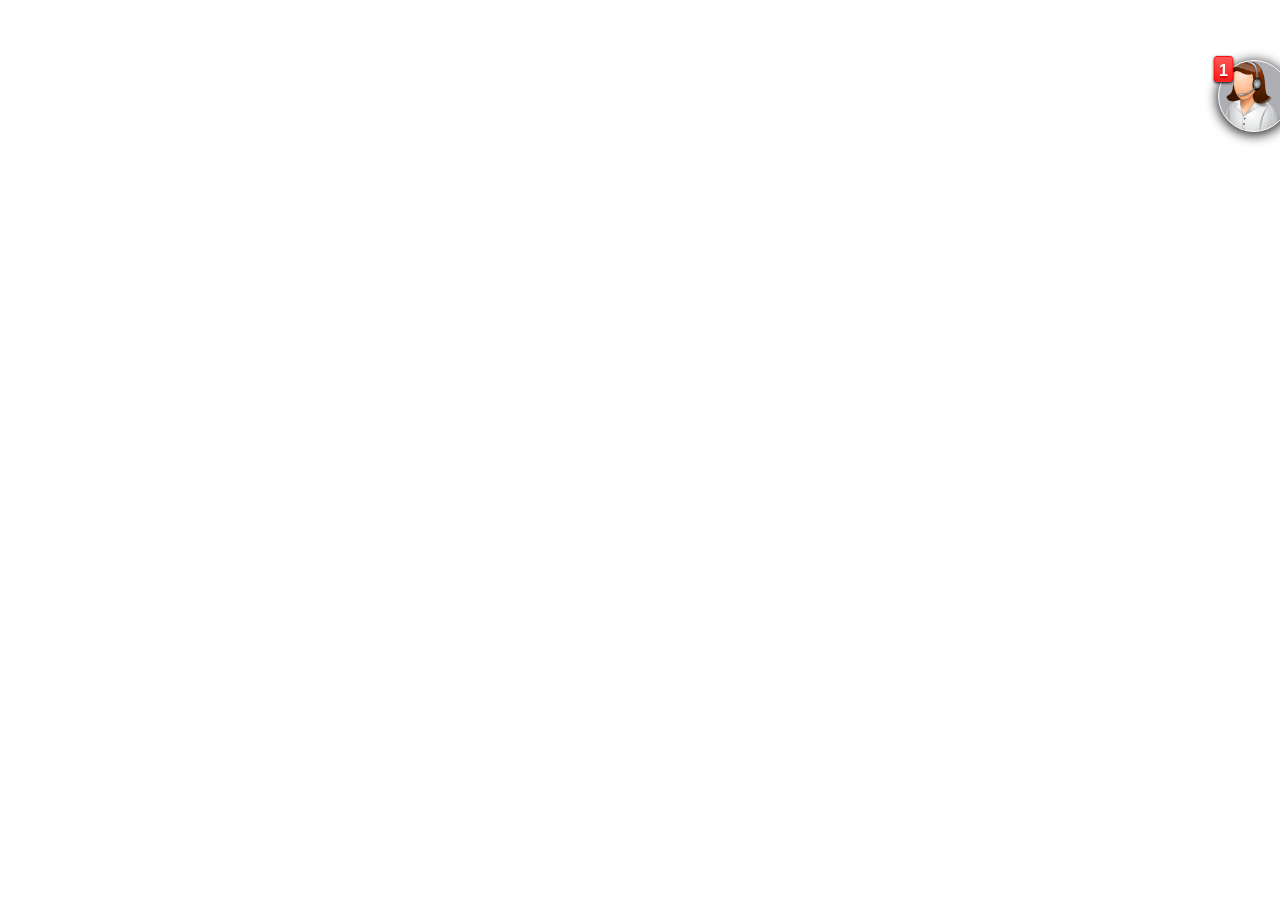
<file: AIchat/AIchatES.html>
<!-- The following line is essential for the "position: fixed" property to work correctly in IE -->
<!DOCTYPE html PUBLIC "-//W3C//DTD XHTML 1.0 Transitional//ES">
<html xmlns="http://www.w3.org/1999/xhtml" xml:lang="es" lang="es">
  <head>
    <title>Chatbot</title>
    <meta charset="UTF-8">
        <style>@import url(http://fonts.googleapis.com/css?family=Lato);
</style>
    <link rel="stylesheet" href="css/ui-lightness/jquery-ui-1.8.2.custom.css" type="text/css" media="screen" />
    <script type="text/javascript" src="js/jquery-1.4.2.min.js"></script>
    <script type="text/javascript" src="js/jquery-ui-1.8.2.custom.min.js"></script>
    <link type="text/css" href="ES/jquery.ui.chatboxmod.css" rel="stylesheet" />
    <link type="text/css" href="head.css" rel="stylesheet" />
    <script type="text/javascript" src="ES/jquery.ui.chatboxmod.js"></script>
    <script type="text/javascript" src="ES/AIchatload.js"></script>
    <script type="text/javascript" src="highlight.js"></script>
    <script type="text/javascript" src="sinacento.js"></script>
    <script src="//d3js.org/d3.v3.min.js" charset="utf-8"></script>
    <script type="text/javascript">
        
        
     var reg = / el | los | me | la | las | un | unos | una | unas | y | unas /g; // lista de palabras a omitir
     var csv = "FAQESnw.csv";   // archivo con preguntas y respuestas, si vas a calcular pesos evita los acentos en las preguntas. 
     //queria saber cuanto cuestan los lilium y si hacen despachos a domicilio que necesito un pedido grande de flores
     var decider=0.34; // estimador jacobiano del exito de clasificación
     var largomax=8; // largo de la pregunta maximo, para valores mas altos la pregunta se divide en dos
     var memoria=0; // toma en cuenta el mensaje anterior al hacer la clasificación
     var coef=0.7; // coeficiente que permite errores de tipeo y asocia palabras con la misma raiz 
     var weights = 0;// 1 para habilitar los pesos desde el csv, 0 para deshabilitar pesos
     var check = null;
     
     $(document).ready(function () {
  $('#chat-head').addClass('animate');
  
  $("#chat-head").click(function() {
      
      if(check) { $("#chat_div").chatbox("option", "hidden", false);
                  
              }
              else { init(csv,decider,reg,largomax,memoria,coef, weights);check++;}
   
  });
});


    </script>
  </head>
  <body>
    
       
        <div id="chat_div">
    </div>
    
    <div id="log">
    </div>
 <!-- Chat Head -->
<a id="chat-head" href="#">
  <i>1</i>
</a>
  </body>
     
</html>

    </body>
</html>
</file>
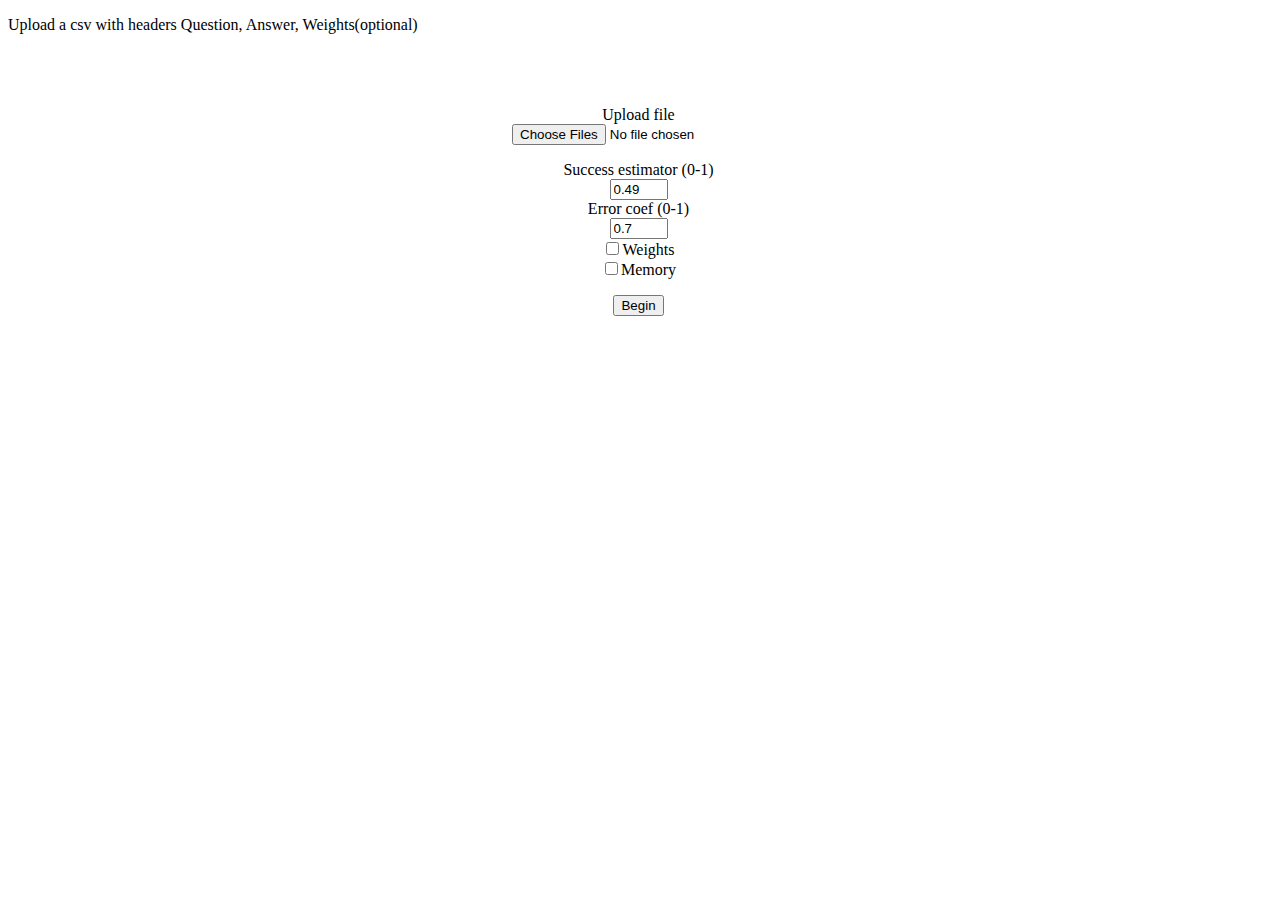
<file: AIchat/loadfile.html>
<!-- The following line is essential for the "position: fixed" property to work correctly in IE -->
<!DOCTYPE html PUBLIC "-//W3C//DTD XHTML 1.0 Transitional//ES">
<html xmlns="http://www.w3.org/1999/xhtml" xml:lang="es" lang="es">
  <head>
    <title>Chatbot</title>
    <meta charset="UTF-8">
        
        <style>@import url(http://fonts.googleapis.com/css?family=Lato);
           
#progress_bar {
    margin: 10px 0;
    padding: 3px;
    border: 1px solid #000;
    font-size: 14px;
    clear: both;
    opacity: 0;
    -moz-transition: opacity 1s linear;
    -o-transition: opacity 1s linear;
    -webkit-transition: opacity 1s linear;
  }
  #progress_bar.loading {
    opacity: 1.0;
  }
  #progress_bar .percent {
    background-color: #99ccff;
    height: auto;
    width: 0;
  }
  
  #loader {
    position: absolute;
      left:40%;
  top:10%;

}        
        
       
</style>
    <link rel="stylesheet" href="css/ui-lightness/jquery-ui-1.8.2.custom.css" type="text/css" media="screen" />
    <script type="text/javascript" src="js/jquery-1.4.2.min.js"></script>
    <script type="text/javascript" src="js/jquery-ui-1.8.2.custom.min.js"></script>
    <link type="text/css" href="EN/jquery.ui.chatboxmod.css" rel="stylesheet" />
    <link type="text/css" href="head.css" rel="stylesheet" />
    <script type="text/javascript" src="EN/jquery.ui.chatboxmod.js"></script>
    <script type="text/javascript" src="AIchatloadfile.js"></script>
    <script type="text/javascript" src="sinacento.js"></script>
    <script src="//d3js.org/d3.v3.min.js" charset="utf-8"></script>
  
    
  </head>
  <body>
    <p>Upload a csv with headers Question, Answer, Weights(optional)</p>
    <div id="loader">
    <p align="center">Upload file<br><input type="file" id="files" name="files[]" multiple/>
        </p>
       <p align="center"> 
           Success estimator (0-1)<br>
  <input type="number" id="totalest" step="0.01" value="0.49" style="width: 50px;"></input>
  <br>Error coef (0-1)<br>
  <input type="number" id="totalcoef" step="0.05" value="0.7" style="width: 50px;"></input><br>
  <input type="checkbox" id="weights" value="0" />Weights<br>
  <input type="checkbox" id="memory" value="0" />Memory
 </p>
        <p align="center"><button onclick="abortRead();">Begin</button></p><div id="progress_bar"><div class="percent">0%</div></div>
        
        
        
    </div>  
    <div id="chat_div">
    </div>
    
    <div id="log">
    </div>
 <!-- Chat Head -->
<a id="chat-head" href="#">
  <i>1</i>
</a>
  </body>
   <script type="text/javascript">

     var reader;
var arbol = 0;

  var progress = document.querySelector('.percent');

  function abortRead() {
     
    abrir(arbol);
  }

  function errorHandler(evt) {
    switch(evt.target.error.code) {
      case evt.target.error.NOT_FOUND_ERR:
        alert('File Not Found!');
        break;
      case evt.target.error.NOT_READABLE_ERR:
        alert('File is not readable');
        break;
      case evt.target.error.ABORT_ERR:
        break; // noop
      default:
        alert('An error occurred reading this file.');
    };
  }

  function updateProgress(evt) {
    // evt is an ProgressEvent.
    if (evt.lengthComputable) {
      var percentLoaded = Math.round((evt.loaded / evt.total) * 100);
      // Increase the progress bar length.
      if (percentLoaded < 100) {
        progress.style.width = percentLoaded + '%';
        progress.textContent = percentLoaded + '%';
      }
    }
  }

  function handleFileSelect(evt) {
    // Reset progress indicator on new file selection.
    progress.style.width = '0%';
    progress.textContent = '0%';

    reader = new FileReader();
    reader.onerror = errorHandler;
    reader.onprogress = updateProgress;
    reader.onabort = function(e) {
      alert('File read cancelled');
    };
    reader.onloadstart = function(e) {
      document.getElementById('progress_bar').className = 'loading';
    };
    reader.onload = function(e) {
      // Ensure that the progress bar displays 100% at the end.
      progress.style.width = '100%';
      progress.textContent = '100%';
      setTimeout("document.getElementById('progress_bar').className='';", 2000);
      //alert(d3.csv.parse(reader.result));
     // alert(reader.result);
     if(arbol===0){arbol=d3.csv.parse(reader.result);}
      
    }

    // Read in the image file as a binary string.
    reader.readAsText(evt.target.files[0]);
    //reader.readAsBinaryString(evt.target.files[0]);
  }

  document.getElementById('files').addEventListener('change', handleFileSelect, false); 
        function getUrlParameter(sParam)
{
    var sPageURL = window.location.search.substring(1);
    var sURLVariables = sPageURL.split('&');
    for (var i = 0; i < sURLVariables.length; i++) 
    {
        var sParameterName = sURLVariables[i].split('=');
        if (sParameterName[0] == sParam) 
        {
            return sParameterName[1];
        }
    }
}       
        
 function abrir(csv){       
     var check = null;
     var reg = /\, |\. /g; // list of words to omit, if you use weights do not set score for that word
     var decider=$('#totalest').attr('value') // jacobian estimator for sucessful clasification
     var lengthmax=20; // max sentence length before being divided by two sentences
     var weights=0;
     var memory=0; // 1 takes the last message sent into account for clasification. 0 does not.
     var coef=$('#totalcoef').attr('value') // coefficient that allows typing errors and associates words with similar stem
     if($("#weights").is(':checked'))  weights=1;  // checked
     if($("#memory").is(':checked'))  memory=1;  // checked

     
     
     
     
     $(document).ready(function () {
  $('#chat-head').addClass('animate');
  $("#chat-head").click(function() {
      
      if(check) { $("#chat_div").chatbox("option", "hidden", false);
                  
              }
              else { init(csv,decider,reg,lengthmax,memory,coef,weights);check++;}
   
  });
});}
    </script>  
</html>

    </body>
</html>
</file>
<file: assets/css/noscript.css>
/*
	Phantom by HTML5 UP
	html5up.net | @ajlkn
	Free for personal and commercial use under the CCA 3.0 license (html5up.net/license)
*/

/* Tiles */

	body.is-preload .tiles article {
		-moz-transform: none;
		-webkit-transform: none;
		-ms-transform: none;
		transform: none;
		opacity: 1;
	}
</file>
<file: AIchat/head.css>
#chat-head { 
background: #fff url('css/ui-lightness/images/servcliente.png') no-repeat -3px -5px;
background-size: 80px 80px;
width: 70px;
height: 70px;
-webkit-border-radius: 55px;
-moz-border-radius: 55px;
border-radius: 55px;
background-color: #adafb5;
-webkit-box-shadow: 0 2px 12px 1px rgba(0,0,0,.89);
-moz-box-shadow: 0 2px 12px 1px rgba(0,0,0,.89);
box-shadow: 0 2px 12px 1px rgba(0,0,0,.89);
border: solid 1px #fff;
position: fixed;
right: -110px;
top: 60px;
text-decoration: none;
-webkit-transition: all .3s ease-in-out; -moz-transition: all .3s ease-in-out; -o-transition: all .3s ease-in-out; -ms-transition: all .3s ease-in-out;
}

#chat-head i { 
width: 17px;
height: 24px;
-webkit-border-radius: 4px/3px;
-moz-border-radius: 4px/3px;
border-radius: 4px/3px;
background-color: #adafb5;
background-image: -webkit-linear-gradient(bottom, #ff1919, #ff5959);
background-image: -moz-linear-gradient(bottom, #ff1919, #ff5959);
background-image: -o-linear-gradient(bottom, #ff1919, #ff5959);
background-image: -ms-linear-gradient(bottom, #ff1919, #ff5959);
background-image: linear-gradient(to top, #ff1919, #ff5959);
display: block;
color: #fff;
font-style: normal;
font-family: 'Helvetica';
font-weight: bold;
font-size: 16px;
text-align: center;
line-height: 28px;
box-shadow: 0px 1px 3px #000;
-moz-box-shadow: 0px 1px 3px #000;
-webkit-box-shadow: 0px 1px 3px #000;
border: 1px solid rgba(255, 0, 0, .5);
margin: -5px 0 0 -5px;
text-shadow: 0 2px 0 #c51414;

}

#chat-head.animate { right: -10px; }
</file>
<file: assets/css/main.css>
@import url(fontawesome-all.min.css);
@import url("https://fonts.googleapis.com/css?family=Source+Sans+Pro:300,700,900");

/*
	Phantom by HTML5 UP
	html5up.net | @ajlkn
	Free for personal and commercial use under the CCA 3.0 license (html5up.net/license)
*/

html, body, div, span, applet, object,
iframe, h1, h2, h3, h4, h5, h6, p, blockquote,
pre, a, abbr, acronym, address, big, cite,
code, del, dfn, em, img, ins, kbd, q, s, samp,
small, strike, strong, sub, sup, tt, var, b,
u, i, center, dl, dt, dd, ol, ul, li, fieldset,
form, label, legend, table, caption, tbody,
tfoot, thead, tr, th, td, article, aside,
canvas, details, embed, figure, figcaption,
footer, header, hgroup, menu, nav, output, ruby,
section, summary, time, mark, audio, video {
	margin: 0;
	padding: 0;
	border: 0;
	font-size: 100%;
	font: inherit;
	vertical-align: baseline;}

article, aside, details, figcaption, figure,
footer, header, hgroup, menu, nav, section {
	display: block;}

body {
	line-height: 1;
}

ol, ul {
	list-style: none;
}

blockquote, q {
	quotes: none;
}

	blockquote:before, blockquote:after, q:before, q:after {
		content: '';
		content: none;
	}

table {
	border-collapse: collapse;
	border-spacing: 0;
}

body {
	-webkit-text-size-adjust: none;
}

mark {
	background-color: transparent;
	color: inherit;
}

input::-moz-focus-inner {
	border: 0;
	padding: 0;
}

input, select, textarea {
	-moz-appearance: none;
	-webkit-appearance: none;
	-ms-appearance: none;
	appearance: none;
}

/* Basic */

	@-ms-viewport {
		width: device-width;
	}

	body {
		-ms-overflow-style: scrollbar;
	}

	@media screen and (max-width: 480px) {

		html, body {
			min-width: 320px;
		}

	}

	html {
		box-sizing: border-box;
	}

	*, *:before, *:after {
		box-sizing: inherit;
	}

	body {
		background: #ffffff;
	}

		body.is-preload *, body.is-preload *:before, body.is-preload *:after {
			-moz-animation: none !important;
			-webkit-animation: none !important;
			-ms-animation: none !important;
			animation: none !important;
			-moz-transition: none !important;
			-webkit-transition: none !important;
			-ms-transition: none !important;
			transition: none !important;
		}

/* Type */

	body, input, select, textarea {
		color: #585858;
		font-family: "Source Sans Pro", Helvetica, sans-serif;
		font-size: 16pt;
		font-weight: 300;
		line-height: 1.75;
	}

		@media screen and (max-width: 1680px) {

			body, input, select, textarea {
				font-size: 14pt;
			}

		}

		@media screen and (max-width: 1280px) {

			body, input, select, textarea {
				font-size: 12pt;
			}

		}

	a {
		-moz-transition: border-bottom-color 0.2s ease, color 0.2s ease;
		-webkit-transition: border-bottom-color 0.2s ease, color 0.2s ease;
		-ms-transition: border-bottom-color 0.2s ease, color 0.2s ease;
		transition: border-bottom-color 0.2s ease, color 0.2s ease;
		text-decoration: none;
		color: #585858;
		border-bottom: dotted 1px rgba(88, 88, 88, 0.5);
	}

		a:hover {
			border-bottom-color: transparent;
			color: #f2849e !important;
		}

	strong, b {
		font-weight: 900;
	}

	em, i {
		font-style: italic;
	}

	p {
		margin: 0 0 2em 0;
	}

	h1 {
		font-size: 2.75em;
		font-weight: 700;
		line-height: 1.3;
		margin: 0 0 1em 0;
		letter-spacing: -0.035em;
	}

		h1 a {
			color: inherit;
		}

		@media screen and (max-width: 736px) {

			h1 {
				font-size: 2em;
				margin: 0 0 1em 0;
			}

		}

		@media screen and (max-width: 360px) {

			h1 {
				font-size: 1.75em;
			}

		}

	h2, h3, h4, h5, h6 {
		font-weight: 900;
		line-height: 1.5;
		margin: 0 0 2em 0;
		text-transform: uppercase;
		letter-spacing: 0.35em;
	}

		h2 a, h3 a, h4 a, h5 a, h6 a {
			color: inherit;
		}

	h2 {
		font-size: 1.1em;
	}

	h3 {
		font-size: 1em;
	}

	h4 {
		font-size: 0.8em;
	}

	h5 {
		font-size: 0.8em;
	}

	h6 {
		font-size: 0.8em;
	}

	@media screen and (max-width: 980px) {

		h1 br, h2 br, h3 br, h4 br, h5 br, h6 br {
			display: none;
		}

	}

	@media screen and (max-width: 736px) {

		h2 {
			font-size: 1em;
		}

		h3 {
			font-size: 0.8em;
		}

	}

	sub {
		font-size: 0.8em;
		position: relative;
		top: 0.5em;
	}

	sup {
		font-size: 0.8em;
		position: relative;
		top: -0.5em;
	}

	blockquote {
		border-left: solid 4px #c9c9c9;
		font-style: italic;
		margin: 0 0 2em 0;
		padding: 0.5em 0 0.5em 2em;
	}

	code {
		background: rgba(144, 144, 144, 0.075);
		border-radius: 4px;
		border: solid 1px #c9c9c9;
		font-family: "Courier New", monospace;
		font-size: 0.9em;
		margin: 0 0.25em;
		padding: 0.25em 0.65em;
	}

	pre {
		-webkit-overflow-scrolling: touch;
		font-family: "Courier New", monospace;
		font-size: 0.9em;
		margin: 0 0 2em 0;
	}

		pre code {
			display: block;
			line-height: 1.75;
			padding: 1em 1.5em;
			overflow-x: auto;
		}

	hr {
		border: 0;
		border-bottom: solid 1px #c9c9c9;
		margin: 2em 0;
	}

		hr.major {
			margin: 3em 0;
		}

	.align-left {
		text-align: left;
	}

	.align-center {
		text-align: center;
	}

	.align-right {
		text-align: right;
	}

/* Row */

	.row {
		display: flex;
		flex-wrap: wrap;
		box-sizing: border-box;
		align-items: stretch;
	}

		.row > * {
			box-sizing: border-box;
		}

		.row.gtr-uniform > * > :last-child {
			margin-bottom: 0;
		}

		.row.aln-left {
			justify-content: flex-start;
		}

		.row.aln-center {
			justify-content: center;
		}

		.row.aln-right {
			justify-content: flex-end;
		}

		.row.aln-top {
			align-items: flex-start;
		}

		.row.aln-middle {
			align-items: center;
		}

		.row.aln-bottom {
			align-items: flex-end;
		}

		.row > .imp {
			order: -1;
		}

		.row > .col-1 {
			width: 8.33333%;
		}

		.row > .off-1 {
			margin-left: 8.33333%;
		}

		.row > .col-2 {
			width: 16.66667%;
		}

		.row > .off-2 {
			margin-left: 16.66667%;
		}

		.row > .col-3 {
			width: 25%;
		}

		.row > .off-3 {
			margin-left: 25%;
		}

		.row > .col-4 {
			width: 33.33333%;
		}

		.row > .off-4 {
			margin-left: 33.33333%;
		}

		.row > .col-5 {
			width: 41.66667%;
		}

		.row > .off-5 {
			margin-left: 41.66667%;
		}

		.row > .col-6 {
			width: 50%;
		}

		.row > .off-6 {
			margin-left: 50%;
		}

		.row > .col-7 {
			width: 58.33333%;
		}

		.row > .off-7 {
			margin-left: 58.33333%;
		}

		.row > .col-8 {
			width: 66.66667%;
		}

		.row > .off-8 {
			margin-left: 66.66667%;
		}

		.row > .col-9 {
			width: 75%;
		}

		.row > .off-9 {
			margin-left: 75%;
		}

		.row > .col-10 {
			width: 83.33333%;
		}

		.row > .off-10 {
			margin-left: 83.33333%;
		}

		.row > .col-11 {
			width: 91.66667%;
		}

		.row > .off-11 {
			margin-left: 91.66667%;
		}

		.row > .col-12 {
			width: 100%;
		}

		.row > .off-12 {
			margin-left: 100%;
		}

		.row.gtr-0 {
			margin-top: 0;
			margin-left: 0em;
		}

			.row.gtr-0 > * {
				padding: 0 0 0 0em;
			}

			.row.gtr-0.gtr-uniform {
				margin-top: 0em;
			}

				.row.gtr-0.gtr-uniform > * {
					padding-top: 0em;
				}

		.row.gtr-25 {
			margin-top: 0;
			margin-left: -0.5em;
		}

			.row.gtr-25 > * {
				padding: 0 0 0 0.5em;
			}

			.row.gtr-25.gtr-uniform {
				margin-top: -0.5em;
			}

				.row.gtr-25.gtr-uniform > * {
					padding-top: 0.5em;
				}

		.row.gtr-50 {
			margin-top: 0;
			margin-left: -1em;
		}

			.row.gtr-50 > * {
				padding: 0 0 0 1em;
			}

			.row.gtr-50.gtr-uniform {
				margin-top: -1em;
			}

				.row.gtr-50.gtr-uniform > * {
					padding-top: 1em;
				}

		.row {
			margin-top: 0;
			margin-left: -2em;
		}

			.row > * {
				padding: 0 0 0 2em;
			}

			.row.gtr-uniform {
				margin-top: -2em;
			}

				.row.gtr-uniform > * {
					padding-top: 2em;
				}

		.row.gtr-150 {
			margin-top: 0;
			margin-left: -3em;
		}

			.row.gtr-150 > * {
				padding: 0 0 0 3em;
			}

			.row.gtr-150.gtr-uniform {
				margin-top: -3em;
			}

				.row.gtr-150.gtr-uniform > * {
					padding-top: 3em;
				}

		.row.gtr-200 {
			margin-top: 0;
			margin-left: -4em;
		}

			.row.gtr-200 > * {
				padding: 0 0 0 4em;
			}

			.row.gtr-200.gtr-uniform {
				margin-top: -4em;
			}

				.row.gtr-200.gtr-uniform > * {
					padding-top: 4em;
				}

		@media screen and (max-width: 1680px) {

			.row {
				display: flex;
				flex-wrap: wrap;
				box-sizing: border-box;
				align-items: stretch;
			}

				.row > * {
					box-sizing: border-box;
				}

				.row.gtr-uniform > * > :last-child {
					margin-bottom: 0;
				}

				.row.aln-left {
					justify-content: flex-start;
				}

				.row.aln-center {
					justify-content: center;
				}

				.row.aln-right {
					justify-content: flex-end;
				}

				.row.aln-top {
					align-items: flex-start;
				}

				.row.aln-middle {
					align-items: center;
				}

				.row.aln-bottom {
					align-items: flex-end;
				}

				.row > .imp-xlarge {
					order: -1;
				}

				.row > .col-1-xlarge {
					width: 8.33333%;
				}

				.row > .off-1-xlarge {
					margin-left: 8.33333%;
				}

				.row > .col-2-xlarge {
					width: 16.66667%;
				}

				.row > .off-2-xlarge {
					margin-left: 16.66667%;
				}

				.row > .col-3-xlarge {
					width: 25%;
				}

				.row > .off-3-xlarge {
					margin-left: 25%;
				}

				.row > .col-4-xlarge {
					width: 33.33333%;
				}

				.row > .off-4-xlarge {
					margin-left: 33.33333%;
				}

				.row > .col-5-xlarge {
					width: 41.66667%;
				}

				.row > .off-5-xlarge {
					margin-left: 41.66667%;
				}

				.row > .col-6-xlarge {
					width: 50%;
				}

				.row > .off-6-xlarge {
					margin-left: 50%;
				}

				.row > .col-7-xlarge {
					width: 58.33333%;
				}

				.row > .off-7-xlarge {
					margin-left: 58.33333%;
				}

				.row > .col-8-xlarge {
					width: 66.66667%;
				}

				.row > .off-8-xlarge {
					margin-left: 66.66667%;
				}

				.row > .col-9-xlarge {
					width: 75%;
				}

				.row > .off-9-xlarge {
					margin-left: 75%;
				}

				.row > .col-10-xlarge {
					width: 83.33333%;
				}

				.row > .off-10-xlarge {
					margin-left: 83.33333%;
				}

				.row > .col-11-xlarge {
					width: 91.66667%;
				}

				.row > .off-11-xlarge {
					margin-left: 91.66667%;
				}

				.row > .col-12-xlarge {
					width: 100%;
				}

				.row > .off-12-xlarge {
					margin-left: 100%;
				}

				.row.gtr-0 {
					margin-top: 0;
					margin-left: 0em;
				}

					.row.gtr-0 > * {
						padding: 0 0 0 0em;
					}

					.row.gtr-0.gtr-uniform {
						margin-top: 0em;
					}

						.row.gtr-0.gtr-uniform > * {
							padding-top: 0em;
						}

				.row.gtr-25 {
					margin-top: 0;
					margin-left: -0.5em;
				}

					.row.gtr-25 > * {
						padding: 0 0 0 0.5em;
					}

					.row.gtr-25.gtr-uniform {
						margin-top: -0.5em;
					}

						.row.gtr-25.gtr-uniform > * {
							padding-top: 0.5em;
						}

				.row.gtr-50 {
					margin-top: 0;
					margin-left: -1em;
				}

					.row.gtr-50 > * {
						padding: 0 0 0 1em;
					}

					.row.gtr-50.gtr-uniform {
						margin-top: -1em;
					}

						.row.gtr-50.gtr-uniform > * {
							padding-top: 1em;
						}

				.row {
					margin-top: 0;
					margin-left: -2em;
				}

					.row > * {
						padding: 0 0 0 2em;
					}

					.row.gtr-uniform {
						margin-top: -2em;
					}

						.row.gtr-uniform > * {
							padding-top: 2em;
						}

				.row.gtr-150 {
					margin-top: 0;
					margin-left: -3em;
				}

					.row.gtr-150 > * {
						padding: 0 0 0 3em;
					}

					.row.gtr-150.gtr-uniform {
						margin-top: -3em;
					}

						.row.gtr-150.gtr-uniform > * {
							padding-top: 3em;
						}

				.row.gtr-200 {
					margin-top: 0;
					margin-left: -4em;
				}

					.row.gtr-200 > * {
						padding: 0 0 0 4em;
					}

					.row.gtr-200.gtr-uniform {
						margin-top: -4em;
					}

						.row.gtr-200.gtr-uniform > * {
							padding-top: 4em;
						}

		}

		@media screen and (max-width: 1280px) {

			.row {
				display: flex;
				flex-wrap: wrap;
				box-sizing: border-box;
				align-items: stretch;
			}

				.row > * {
					box-sizing: border-box;
				}

				.row.gtr-uniform > * > :last-child {
					margin-bottom: 0;
				}

				.row.aln-left {
					justify-content: flex-start;
				}

				.row.aln-center {
					justify-content: center;
				}

				.row.aln-right {
					justify-content: flex-end;
				}

				.row.aln-top {
					align-items: flex-start;
				}

				.row.aln-middle {
					align-items: center;
				}

				.row.aln-bottom {
					align-items: flex-end;
				}

				.row > .imp-large {
					order: -1;
				}

				.row > .col-1-large {
					width: 8.33333%;
				}

				.row > .off-1-large {
					margin-left: 8.33333%;
				}

				.row > .col-2-large {
					width: 16.66667%;
				}

				.row > .off-2-large {
					margin-left: 16.66667%;
				}

				.row > .col-3-large {
					width: 25%;
				}

				.row > .off-3-large {
					margin-left: 25%;
				}

				.row > .col-4-large {
					width: 33.33333%;
				}

				.row > .off-4-large {
					margin-left: 33.33333%;
				}

				.row > .col-5-large {
					width: 41.66667%;
				}

				.row > .off-5-large {
					margin-left: 41.66667%;
				}

				.row > .col-6-large {
					width: 50%;
				}

				.row > .off-6-large {
					margin-left: 50%;
				}

				.row > .col-7-large {
					width: 58.33333%;
				}

				.row > .off-7-large {
					margin-left: 58.33333%;
				}

				.row > .col-8-large {
					width: 66.66667%;
				}

				.row > .off-8-large {
					margin-left: 66.66667%;
				}

				.row > .col-9-large {
					width: 75%;
				}

				.row > .off-9-large {
					margin-left: 75%;
				}

				.row > .col-10-large {
					width: 83.33333%;
				}

				.row > .off-10-large {
					margin-left: 83.33333%;
				}

				.row > .col-11-large {
					width: 91.66667%;
				}

				.row > .off-11-large {
					margin-left: 91.66667%;
				}

				.row > .col-12-large {
					width: 100%;
				}

				.row > .off-12-large {
					margin-left: 100%;
				}

				.row.gtr-0 {
					margin-top: 0;
					margin-left: 0em;
				}

					.row.gtr-0 > * {
						padding: 0 0 0 0em;
					}

					.row.gtr-0.gtr-uniform {
						margin-top: 0em;
					}

						.row.gtr-0.gtr-uniform > * {
							padding-top: 0em;
						}

				.row.gtr-25 {
					margin-top: 0;
					margin-left: -0.5em;
				}

					.row.gtr-25 > * {
						padding: 0 0 0 0.5em;
					}

					.row.gtr-25.gtr-uniform {
						margin-top: -0.5em;
					}

						.row.gtr-25.gtr-uniform > * {
							padding-top: 0.5em;
						}

				.row.gtr-50 {
					margin-top: 0;
					margin-left: -1em;
				}

					.row.gtr-50 > * {
						padding: 0 0 0 1em;
					}

					.row.gtr-50.gtr-uniform {
						margin-top: -1em;
					}

						.row.gtr-50.gtr-uniform > * {
							padding-top: 1em;
						}

				.row {
					margin-top: 0;
					margin-left: -2em;
				}

					.row > * {
						padding: 0 0 0 2em;
					}

					.row.gtr-uniform {
						margin-top: -2em;
					}

						.row.gtr-uniform > * {
							padding-top: 2em;
						}

				.row.gtr-150 {
					margin-top: 0;
					margin-left: -3em;
				}

					.row.gtr-150 > * {
						padding: 0 0 0 3em;
					}

					.row.gtr-150.gtr-uniform {
						margin-top: -3em;
					}

						.row.gtr-150.gtr-uniform > * {
							padding-top: 3em;
						}

				.row.gtr-200 {
					margin-top: 0;
					margin-left: -4em;
				}

					.row.gtr-200 > * {
						padding: 0 0 0 4em;
					}

					.row.gtr-200.gtr-uniform {
						margin-top: -4em;
					}

						.row.gtr-200.gtr-uniform > * {
							padding-top: 4em;
						}

		}

		@media screen and (max-width: 980px) {

			.row {
				display: flex;
				flex-wrap: wrap;
				box-sizing: border-box;
				align-items: stretch;
			}

				.row > * {
					box-sizing: border-box;
				}

				.row.gtr-uniform > * > :last-child {
					margin-bottom: 0;
				}

				.row.aln-left {
					justify-content: flex-start;
				}

				.row.aln-center {
					justify-content: center;
				}

				.row.aln-right {
					justify-content: flex-end;
				}

				.row.aln-top {
					align-items: flex-start;
				}

				.row.aln-middle {
					align-items: center;
				}

				.row.aln-bottom {
					align-items: flex-end;
				}

				.row > .imp-medium {
					order: -1;
				}

				.row > .col-1-medium {
					width: 8.33333%;
				}

				.row > .off-1-medium {
					margin-left: 8.33333%;
				}

				.row > .col-2-medium {
					width: 16.66667%;
				}

				.row > .off-2-medium {
					margin-left: 16.66667%;
				}

				.row > .col-3-medium {
					width: 25%;
				}

				.row > .off-3-medium {
					margin-left: 25%;
				}

				.row > .col-4-medium {
					width: 33.33333%;
				}

				.row > .off-4-medium {
					margin-left: 33.33333%;
				}

				.row > .col-5-medium {
					width: 41.66667%;
				}

				.row > .off-5-medium {
					margin-left: 41.66667%;
				}

				.row > .col-6-medium {
					width: 50%;
				}

				.row > .off-6-medium {
					margin-left: 50%;
				}

				.row > .col-7-medium {
					width: 58.33333%;
				}

				.row > .off-7-medium {
					margin-left: 58.33333%;
				}

				.row > .col-8-medium {
					width: 66.66667%;
				}

				.row > .off-8-medium {
					margin-left: 66.66667%;
				}

				.row > .col-9-medium {
					width: 75%;
				}

				.row > .off-9-medium {
					margin-left: 75%;
				}

				.row > .col-10-medium {
					width: 83.33333%;
				}

				.row > .off-10-medium {
					margin-left: 83.33333%;
				}

				.row > .col-11-medium {
					width: 91.66667%;
				}

				.row > .off-11-medium {
					margin-left: 91.66667%;
				}

				.row > .col-12-medium {
					width: 100%;
				}

				.row > .off-12-medium {
					margin-left: 100%;
				}

				.row.gtr-0 {
					margin-top: 0;
					margin-left: 0em;
				}

					.row.gtr-0 > * {
						padding: 0 0 0 0em;
					}

					.row.gtr-0.gtr-uniform {
						margin-top: 0em;
					}

						.row.gtr-0.gtr-uniform > * {
							padding-top: 0em;
						}

				.row.gtr-25 {
					margin-top: 0;
					margin-left: -0.375em;
				}

					.row.gtr-25 > * {
						padding: 0 0 0 0.375em;
					}

					.row.gtr-25.gtr-uniform {
						margin-top: -0.375em;
					}

						.row.gtr-25.gtr-uniform > * {
							padding-top: 0.375em;
						}

				.row.gtr-50 {
					margin-top: 0;
					margin-left: -0.75em;
				}

					.row.gtr-50 > * {
						padding: 0 0 0 0.75em;
					}

					.row.gtr-50.gtr-uniform {
						margin-top: -0.75em;
					}

						.row.gtr-50.gtr-uniform > * {
							padding-top: 0.75em;
						}

				.row {
					margin-top: 0;
					margin-left: -1.5em;
				}

					.row > * {
						padding: 0 0 0 1.5em;
					}

					.row.gtr-uniform {
						margin-top: -1.5em;
					}

						.row.gtr-uniform > * {
							padding-top: 1.5em;
						}

				.row.gtr-150 {
					margin-top: 0;
					margin-left: -2.25em;
				}

					.row.gtr-150 > * {
						padding: 0 0 0 2.25em;
					}

					.row.gtr-150.gtr-uniform {
						margin-top: -2.25em;
					}

						.row.gtr-150.gtr-uniform > * {
							padding-top: 2.25em;
						}

				.row.gtr-200 {
					margin-top: 0;
					margin-left: -3em;
				}

					.row.gtr-200 > * {
						padding: 0 0 0 3em;
					}

					.row.gtr-200.gtr-uniform {
						margin-top: -3em;
					}

						.row.gtr-200.gtr-uniform > * {
							padding-top: 3em;
						}

		}

		@media screen and (max-width: 736px) {

			.row {
				display: flex;
				flex-wrap: wrap;
				box-sizing: border-box;
				align-items: stretch;
			}

				.row > * {
					box-sizing: border-box;
				}

				.row.gtr-uniform > * > :last-child {
					margin-bottom: 0;
				}

				.row.aln-left {
					justify-content: flex-start;
				}

				.row.aln-center {
					justify-content: center;
				}

				.row.aln-right {
					justify-content: flex-end;
				}

				.row.aln-top {
					align-items: flex-start;
				}

				.row.aln-middle {
					align-items: center;
				}

				.row.aln-bottom {
					align-items: flex-end;
				}

				.row > .imp-small {
					order: -1;
				}

				.row > .col-1-small {
					width: 8.33333%;
				}

				.row > .off-1-small {
					margin-left: 8.33333%;
				}

				.row > .col-2-small {
					width: 16.66667%;
				}

				.row > .off-2-small {
					margin-left: 16.66667%;
				}

				.row > .col-3-small {
					width: 25%;
				}

				.row > .off-3-small {
					margin-left: 25%;
				}

				.row > .col-4-small {
					width: 33.33333%;
				}

				.row > .off-4-small {
					margin-left: 33.33333%;
				}

				.row > .col-5-small {
					width: 41.66667%;
				}

				.row > .off-5-small {
					margin-left: 41.66667%;
				}

				.row > .col-6-small {
					width: 50%;
				}

				.row > .off-6-small {
					margin-left: 50%;
				}

				.row > .col-7-small {
					width: 58.33333%;
				}

				.row > .off-7-small {
					margin-left: 58.33333%;
				}

				.row > .col-8-small {
					width: 66.66667%;
				}

				.row > .off-8-small {
					margin-left: 66.66667%;
				}

				.row > .col-9-small {
					width: 75%;
				}

				.row > .off-9-small {
					margin-left: 75%;
				}

				.row > .col-10-small {
					width: 83.33333%;
				}

				.row > .off-10-small {
					margin-left: 83.33333%;
				}

				.row > .col-11-small {
					width: 91.66667%;
				}

				.row > .off-11-small {
					margin-left: 91.66667%;
				}

				.row > .col-12-small {
					width: 100%;
				}

				.row > .off-12-small {
					margin-left: 100%;
				}

				.row.gtr-0 {
					margin-top: 0;
					margin-left: 0em;
				}

					.row.gtr-0 > * {
						padding: 0 0 0 0em;
					}

					.row.gtr-0.gtr-uniform {
						margin-top: 0em;
					}

						.row.gtr-0.gtr-uniform > * {
							padding-top: 0em;
						}

				.row.gtr-25 {
					margin-top: 0;
					margin-left: -0.25em;
				}

					.row.gtr-25 > * {
						padding: 0 0 0 0.25em;
					}

					.row.gtr-25.gtr-uniform {
						margin-top: -0.25em;
					}

						.row.gtr-25.gtr-uniform > * {
							padding-top: 0.25em;
						}

				.row.gtr-50 {
					margin-top: 0;
					margin-left: -0.5em;
				}

					.row.gtr-50 > * {
						padding: 0 0 0 0.5em;
					}

					.row.gtr-50.gtr-uniform {
						margin-top: -0.5em;
					}

						.row.gtr-50.gtr-uniform > * {
							padding-top: 0.5em;
						}

				.row {
					margin-top: 0;
					margin-left: -1em;
				}

					.row > * {
						padding: 0 0 0 1em;
					}

					.row.gtr-uniform {
						margin-top: -1em;
					}

						.row.gtr-uniform > * {
							padding-top: 1em;
						}

				.row.gtr-150 {
					margin-top: 0;
					margin-left: -1.5em;
				}

					.row.gtr-150 > * {
						padding: 0 0 0 1.5em;
					}

					.row.gtr-150.gtr-uniform {
						margin-top: -1.5em;
					}

						.row.gtr-150.gtr-uniform > * {
							padding-top: 1.5em;
						}

				.row.gtr-200 {
					margin-top: 0;
					margin-left: -2em;
				}

					.row.gtr-200 > * {
						padding: 0 0 0 2em;
					}

					.row.gtr-200.gtr-uniform {
						margin-top: -2em;
					}

						.row.gtr-200.gtr-uniform > * {
							padding-top: 2em;
						}

		}

		@media screen and (max-width: 480px) {

			.row {
				display: flex;
				flex-wrap: wrap;
				box-sizing: border-box;
				align-items: stretch;
			}

				.row > * {
					box-sizing: border-box;
				}

				.row.gtr-uniform > * > :last-child {
					margin-bottom: 0;
				}

				.row.aln-left {
					justify-content: flex-start;
				}

				.row.aln-center {
					justify-content: center;
				}

				.row.aln-right {
					justify-content: flex-end;
				}

				.row.aln-top {
					align-items: flex-start;
				}

				.row.aln-middle {
					align-items: center;
				}

				.row.aln-bottom {
					align-items: flex-end;
				}

				.row > .imp-xsmall {
					order: -1;
				}

				.row > .col-1-xsmall {
					width: 8.33333%;
				}

				.row > .off-1-xsmall {
					margin-left: 8.33333%;
				}

				.row > .col-2-xsmall {
					width: 16.66667%;
				}

				.row > .off-2-xsmall {
					margin-left: 16.66667%;
				}

				.row > .col-3-xsmall {
					width: 25%;
				}

				.row > .off-3-xsmall {
					margin-left: 25%;
				}

				.row > .col-4-xsmall {
					width: 33.33333%;
				}

				.row > .off-4-xsmall {
					margin-left: 33.33333%;
				}

				.row > .col-5-xsmall {
					width: 41.66667%;
				}

				.row > .off-5-xsmall {
					margin-left: 41.66667%;
				}

				.row > .col-6-xsmall {
					width: 50%;
				}

				.row > .off-6-xsmall {
					margin-left: 50%;
				}

				.row > .col-7-xsmall {
					width: 58.33333%;
				}

				.row > .off-7-xsmall {
					margin-left: 58.33333%;
				}

				.row > .col-8-xsmall {
					width: 66.66667%;
				}

				.row > .off-8-xsmall {
					margin-left: 66.66667%;
				}

				.row > .col-9-xsmall {
					width: 75%;
				}

				.row > .off-9-xsmall {
					margin-left: 75%;
				}

				.row > .col-10-xsmall {
					width: 83.33333%;
				}

				.row > .off-10-xsmall {
					margin-left: 83.33333%;
				}

				.row > .col-11-xsmall {
					width: 91.66667%;
				}

				.row > .off-11-xsmall {
					margin-left: 91.66667%;
				}

				.row > .col-12-xsmall {
					width: 100%;
				}

				.row > .off-12-xsmall {
					margin-left: 100%;
				}

				.row.gtr-0 {
					margin-top: 0;
					margin-left: 0em;
				}

					.row.gtr-0 > * {
						padding: 0 0 0 0em;
					}

					.row.gtr-0.gtr-uniform {
						margin-top: 0em;
					}

						.row.gtr-0.gtr-uniform > * {
							padding-top: 0em;
						}

				.row.gtr-25 {
					margin-top: 0;
					margin-left: -0.25em;
				}

					.row.gtr-25 > * {
						padding: 0 0 0 0.25em;
					}

					.row.gtr-25.gtr-uniform {
						margin-top: -0.25em;
					}

						.row.gtr-25.gtr-uniform > * {
							padding-top: 0.25em;
						}

				.row.gtr-50 {
					margin-top: 0;
					margin-left: -0.5em;
				}

					.row.gtr-50 > * {
						padding: 0 0 0 0.5em;
					}

					.row.gtr-50.gtr-uniform {
						margin-top: -0.5em;
					}

						.row.gtr-50.gtr-uniform > * {
							padding-top: 0.5em;
						}

				.row {
					margin-top: 0;
					margin-left: -1em;
				}

					.row > * {
						padding: 0 0 0 1em;
					}

					.row.gtr-uniform {
						margin-top: -1em;
					}

						.row.gtr-uniform > * {
							padding-top: 1em;
						}

				.row.gtr-150 {
					margin-top: 0;
					margin-left: -1.5em;
				}

					.row.gtr-150 > * {
						padding: 0 0 0 1.5em;
					}

					.row.gtr-150.gtr-uniform {
						margin-top: -1.5em;
					}

						.row.gtr-150.gtr-uniform > * {
							padding-top: 1.5em;
						}

				.row.gtr-200 {
					margin-top: 0;
					margin-left: -2em;
				}

					.row.gtr-200 > * {
						padding: 0 0 0 2em;
					}

					.row.gtr-200.gtr-uniform {
						margin-top: -2em;
					}

						.row.gtr-200.gtr-uniform > * {
							padding-top: 2em;
						}

		}

/* Section/Article */

	section.special, article.special {
		text-align: center;
	}

	header p {
		margin-top: -1em;
	}

	@media screen and (max-width: 736px) {

		header p {
			margin-top: 0;
		}

	}

/* Icon */

	.icon {
		text-decoration: none;
		border-bottom: none;
		position: relative;
	}

		.icon:before {
			-moz-osx-font-smoothing: grayscale;
			-webkit-font-smoothing: antialiased;
			display: inline-block;
			font-style: normal;
			font-variant: normal;
			text-rendering: auto;
			line-height: 1;
			text-transform: none !important;
			font-family: 'Font Awesome 5 Free';
			font-weight: 400;
		}

		.icon > .label {
			display: none;
		}

		.icon:before {
			line-height: inherit;
		}

		.icon.solid:before {
			font-weight: 900;
		}

		.icon.brands:before {
			font-family: 'Font Awesome 5 Brands';
		}

		.icon.style2 {
			-moz-transition: background-color 0.2s ease-in-out, color 0.2s ease-in-out, border-color 0.2s ease-in-out;
			-webkit-transition: background-color 0.2s ease-in-out, color 0.2s ease-in-out, border-color 0.2s ease-in-out;
			-ms-transition: background-color 0.2s ease-in-out, color 0.2s ease-in-out, border-color 0.2s ease-in-out;
			transition: background-color 0.2s ease-in-out, color 0.2s ease-in-out, border-color 0.2s ease-in-out;
			background-color: transparent;
			border: solid 1px #c9c9c9;
			border-radius: 4px;
			width: 2.65em;
			height: 2.65em;
			display: inline-block;
			text-align: center;
			line-height: 2.65em;
			color: inherit;
		}

			.icon.style2:before {
				font-size: 1.1em;
			}

			.icon.style2:hover {
				color: #f2849e;
				border-color: #f2849e;
			}

			.icon.style2:active {
				background-color: rgba(242, 132, 158, 0.1);
			}

/* List */

	ol {
		list-style: decimal;
		margin: 0 0 2em 0;
		padding-left: 1.25em;
	}

		ol li {
			padding-left: 0.25em;
		}

	ul {
		list-style: disc;
		margin: 0 0 2em 0;
		padding-left: 1em;
	}

		ul li {
			padding-left: 0.5em;
		}

		ul.alt {
			list-style: none;
			padding-left: 0;
		}

			ul.alt li {
				border-top: solid 1px #c9c9c9;
				padding: 0.5em 0;
			}

				ul.alt li:first-child {
					border-top: 0;
					padding-top: 0;
				}

	dl {
		margin: 0 0 2em 0;
	}

		dl dt {
			display: block;
			font-weight: 900;
			margin: 0 0 1em 0;
		}

		dl dd {
			margin-left: 2em;
		}

/* Actions */

	ul.actions {
		display: -moz-flex;
		display: -webkit-flex;
		display: -ms-flex;
		display: flex;
		cursor: default;
		list-style: none;
		margin-left: -1em;
		padding-left: 0;
	}

		ul.actions li {
			padding: 0 0 0 1em;
			vertical-align: middle;
		}

		ul.actions.special {
			-moz-justify-content: center;
			-webkit-justify-content: center;
			-ms-justify-content: center;
			justify-content: center;
			width: 100%;
			margin-left: 0;
		}

			ul.actions.special li:first-child {
				padding-left: 0;
			}

		ul.actions.stacked {
			-moz-flex-direction: column;
			-webkit-flex-direction: column;
			-ms-flex-direction: column;
			flex-direction: column;
			margin-left: 0;
		}

			ul.actions.stacked li {
				padding: 1.3em 0 0 0;
			}

				ul.actions.stacked li:first-child {
					padding-top: 0;
				}

		ul.actions.fit {
			width: calc(100% + 1em);
		}

			ul.actions.fit li {
				-moz-flex-grow: 1;
				-webkit-flex-grow: 1;
				-ms-flex-grow: 1;
				flex-grow: 1;
				-moz-flex-shrink: 1;
				-webkit-flex-shrink: 1;
				-ms-flex-shrink: 1;
				flex-shrink: 1;
				width: 100%;
			}

				ul.actions.fit li > * {
					width: 100%;
				}

			ul.actions.fit.stacked {
				width: 100%;
			}

		@media screen and (max-width: 480px) {

			ul.actions:not(.fixed) {
				-moz-flex-direction: column;
				-webkit-flex-direction: column;
				-ms-flex-direction: column;
				flex-direction: column;
				margin-left: 0;
				width: 100% !important;
			}

				ul.actions:not(.fixed) li {
					-moz-flex-grow: 1;
					-webkit-flex-grow: 1;
					-ms-flex-grow: 1;
					flex-grow: 1;
					-moz-flex-shrink: 1;
					-webkit-flex-shrink: 1;
					-ms-flex-shrink: 1;
					flex-shrink: 1;
					padding: 1em 0 0 0;
					text-align: center;
					width: 100%;
				}

					ul.actions:not(.fixed) li > * {
						width: 100%;
					}

					ul.actions:not(.fixed) li:first-child {
						padding-top: 0;
					}

					ul.actions:not(.fixed) li input[type="submit"],
					ul.actions:not(.fixed) li input[type="reset"],
					ul.actions:not(.fixed) li input[type="button"],
					ul.actions:not(.fixed) li button,
					ul.actions:not(.fixed) li .button {
						width: 100%;
					}

						ul.actions:not(.fixed) li input[type="submit"].icon:before,
						ul.actions:not(.fixed) li input[type="reset"].icon:before,
						ul.actions:not(.fixed) li input[type="button"].icon:before,
						ul.actions:not(.fixed) li button.icon:before,
						ul.actions:not(.fixed) li .button.icon:before {
							margin-left: -0.5rem;
						}

		}

/* Icons */

	ul.icons {
		cursor: default;
		list-style: none;
		padding-left: 0;
		margin: -1em 0 2em -1em;
	}

		ul.icons li {
			display: inline-block;
			padding: 1em 0 0 1em;
		}

/* Form */

	form {
		margin: 0 0 2em 0;
		overflow-x: hidden;
	}

		form > :last-child {
			margin-bottom: 0;
		}

		form > .fields {
			display: -moz-flex;
			display: -webkit-flex;
			display: -ms-flex;
			display: flex;
			-moz-flex-wrap: wrap;
			-webkit-flex-wrap: wrap;
			-ms-flex-wrap: wrap;
			flex-wrap: wrap;
			width: calc(100% + 3em);
			margin: -1.5em 0 2em -1.5em;
		}

			form > .fields > .field {
				-moz-flex-grow: 0;
				-webkit-flex-grow: 0;
				-ms-flex-grow: 0;
				flex-grow: 0;
				-moz-flex-shrink: 0;
				-webkit-flex-shrink: 0;
				-ms-flex-shrink: 0;
				flex-shrink: 0;
				padding: 1.5em 0 0 1.5em;
				width: calc(100% - 1.5em);
			}

				form > .fields > .field.half {
					width: calc(50% - 0.75em);
				}

				form > .fields > .field.third {
					width: calc(100%/3 - 0.5em);
				}

				form > .fields > .field.quarter {
					width: calc(25% - 0.375em);
				}

		@media screen and (max-width: 480px) {

			form > .fields {
				width: calc(100% + 3em);
				margin: -1.5em 0 2em -1.5em;
			}

				form > .fields > .field {
					padding: 1.5em 0 0 1.5em;
					width: calc(100% - 1.5em);
				}

					form > .fields > .field.half {
						width: calc(100% - 1.5em);
					}

					form > .fields > .field.third {
						width: calc(100% - 1.5em);
					}

					form > .fields > .field.quarter {
						width: calc(100% - 1.5em);
					}

		}

	label {
		display: block;
		font-size: 0.9em;
		font-weight: 900;
		margin: 0 0 1em 0;
	}

	input[type="text"],
	input[type="password"],
	input[type="email"],
	input[type="tel"],
	select,
	textarea {
		-moz-appearance: none;
		-webkit-appearance: none;
		-ms-appearance: none;
		appearance: none;
		background-color: transparent;
		border: none;
		border-radius: 0;
		border-bottom: solid 1px #c9c9c9;
		color: inherit;
		display: block;
		outline: 0;
		padding: 0;
		text-decoration: none;
		width: 100%;
	}

		input[type="text"]:invalid,
		input[type="password"]:invalid,
		input[type="email"]:invalid,
		input[type="tel"]:invalid,
		select:invalid,
		textarea:invalid {
			box-shadow: none;
		}

		input[type="text"]:focus,
		input[type="password"]:focus,
		input[type="email"]:focus,
		input[type="tel"]:focus,
		select:focus,
		textarea:focus {
			border-bottom-color: #f2849e;
			box-shadow: inset 0 -1px 0 0 #f2849e;
		}

	select {
		background-image: url("data:image/svg+xml;charset=utf8,%3Csvg xmlns='http://www.w3.org/2000/svg' width='40' height='40' preserveAspectRatio='none' viewBox='0 0 40 40'%3E%3Cpath d='M9.4,12.3l10.4,10.4l10.4-10.4c0.2-0.2,0.5-0.4,0.9-0.4c0.3,0,0.6,0.1,0.9,0.4l3.3,3.3c0.2,0.2,0.4,0.5,0.4,0.9 c0,0.4-0.1,0.6-0.4,0.9L20.7,31.9c-0.2,0.2-0.5,0.4-0.9,0.4c-0.3,0-0.6-0.1-0.9-0.4L4.3,17.3c-0.2-0.2-0.4-0.5-0.4-0.9 c0-0.4,0.1-0.6,0.4-0.9l3.3-3.3c0.2-0.2,0.5-0.4,0.9-0.4S9.1,12.1,9.4,12.3z' fill='%23c9c9c9' /%3E%3C/svg%3E");
		background-size: 1.25rem;
		background-repeat: no-repeat;
		background-position: calc(100% - 1rem) center;
		height: 3em;
		padding-right: 3em;
		text-overflow: ellipsis;
	}

		select option {
			background: #ffffff;
		}

		select:focus::-ms-value {
			background-color: transparent;
		}

		select::-ms-expand {
			display: none;
		}

	input[type="text"],
	input[type="password"],
	input[type="email"],
	select {
		height: 3em;
	}

	textarea {
		padding: 0;
		min-height: 3.75em;
	}

	input[type="checkbox"],
	input[type="radio"] {
		-moz-appearance: none;
		-webkit-appearance: none;
		-ms-appearance: none;
		appearance: none;
		display: block;
		float: left;
		margin-right: -2em;
		opacity: 0;
		width: 1em;
		z-index: -1;
	}

		input[type="checkbox"] + label,
		input[type="radio"] + label {
			text-decoration: none;
			color: #585858;
			cursor: pointer;
			display: inline-block;
			font-size: 1em;
			font-weight: 300;
			padding-left: 2.55em;
			padding-right: 0.75em;
			position: relative;
		}

			input[type="checkbox"] + label:before,
			input[type="radio"] + label:before {
				-moz-osx-font-smoothing: grayscale;
				-webkit-font-smoothing: antialiased;
				display: inline-block;
				font-style: normal;
				font-variant: normal;
				text-rendering: auto;
				line-height: 1;
				text-transform: none !important;
				font-family: 'Font Awesome 5 Free';
				font-weight: 900;
			}

			input[type="checkbox"] + label:before,
			input[type="radio"] + label:before {
				border-radius: 4px;
				border: solid 1px #c9c9c9;
				content: '';
				display: inline-block;
				font-size: 0.8em;
				height: 2.25em;
				left: 0;
				line-height: 2.25em;
				position: absolute;
				text-align: center;
				top: 0;
				width: 2.25em;
			}

		input[type="checkbox"]:checked + label:before,
		input[type="radio"]:checked + label:before {
			background: #585858;
			border-color: #585858;
			color: #ffffff;
			content: '\f00c';
		}

		input[type="checkbox"]:focus + label:before,
		input[type="radio"]:focus + label:before {
			border-color: #f2849e;
			box-shadow: 0 0 0 1px #f2849e;
		}

	input[type="checkbox"] + label:before {
		border-radius: 4px;
	}

	input[type="radio"] + label:before {
		border-radius: 100%;
	}

/* Box */

	.box {
		border-radius: 4px;
		border: solid 1px #c9c9c9;
		margin-bottom: 2em;
		padding: 1.5em;
	}

		.box > :last-child,
		.box > :last-child > :last-child,
		.box > :last-child > :last-child > :last-child {
			margin-bottom: 0;
		}

		.box.alt {
			border: 0;
			border-radius: 0;
			padding: 0;
		}

/* Image */

	.image {
		border-radius: 4px;
		border: 0;
		display: inline-block;
		position: relative;
	}

		.image img {
			border-radius: 4px;
			display: block;
		}

		.image.left, .image.right {
			max-width: 40%;
		}

			.image.left img, .image.right img {
				width: 100%;
			}

		.image.left {
			float: left;
			padding: 0 1.5em 1em 0;
			top: 0.25em;
		}

		.image.right {
			float: right;
			padding: 0 0 1em 1.5em;
			top: 0.25em;
		}

		.image.fit {
			display: block;
			margin: 0 0 2em 0;
			width: 100%;
		}

			.image.fit img {
				width: 100%;
			}

		.image.main {
			display: block;
			margin: 0 0 3em 0;
			width: 100%;
		}

			.image.main img {
				width: 100%;
			}

			@media screen and (max-width: 736px) {

				.image.main {
					margin: 0 0 2em 0;
				}

			}

/* Table */

	.table-wrapper {
		-webkit-overflow-scrolling: touch;
		overflow-x: auto;
	}

	table {
		margin: 0 0 2em 0;
		width: 100%;
	}

		table tbody tr {
			border: solid 1px #c9c9c9;
			border-left: 0;
			border-right: 0;
		}

			table tbody tr:nth-child(2n + 1) {
				background-color: rgba(144, 144, 144, 0.075);
			}

		table td {
			padding: 0.75em 0.75em;
		}

		table th {
			font-size: 0.9em;
			font-weight: 900;
			padding: 0 0.75em 0.75em 0.75em;
			text-align: left;
		}

		table thead {
			border-bottom: solid 2px #c9c9c9;
		}

		table tfoot {
			border-top: solid 2px #c9c9c9;
		}

		table.alt {
			border-collapse: separate;
		}

			table.alt tbody tr td {
				border: solid 1px #c9c9c9;
				border-left-width: 0;
				border-top-width: 0;
			}

				table.alt tbody tr td:first-child {
					border-left-width: 1px;
				}

			table.alt tbody tr:first-child td {
				border-top-width: 1px;
			}

			table.alt thead {
				border-bottom: 0;
			}

			table.alt tfoot {
				border-top: 0;
			}

/* Button */

	input[type="submit"],
	input[type="reset"],
	input[type="button"],
	button,
	.button {
		-moz-appearance: none;
		-webkit-appearance: none;
		-ms-appearance: none;
		appearance: none;
		-moz-transition: background-color 0.2s ease-in-out, color 0.2s ease-in-out, box-shadow 0.2s ease-in-out;
		-webkit-transition: background-color 0.2s ease-in-out, color 0.2s ease-in-out, box-shadow 0.2s ease-in-out;
		-ms-transition: background-color 0.2s ease-in-out, color 0.2s ease-in-out, box-shadow 0.2s ease-in-out;
		transition: background-color 0.2s ease-in-out, color 0.2s ease-in-out, box-shadow 0.2s ease-in-out;
		background-color: transparent;
		border-radius: 4px;
		border: 0;
		box-shadow: inset 0 0 0 2px #585858;
		color: #585858 !important;
		cursor: pointer;
		display: inline-block;
		font-size: 0.8em;
		font-weight: 900;
		height: 3.5em;
		letter-spacing: 0.35em;
		line-height: 3.45em;
		overflow: hidden;
		padding: 0 1.25em 0 1.6em;
		text-align: center;
		text-decoration: none;
		text-overflow: ellipsis;
		text-transform: uppercase;
		white-space: nowrap;
	}

		input[type="submit"].icon:before,
		input[type="reset"].icon:before,
		input[type="button"].icon:before,
		button.icon:before,
		.button.icon:before {
			margin-right: 0.5em;
		}

		input[type="submit"].fit,
		input[type="reset"].fit,
		input[type="button"].fit,
		button.fit,
		.button.fit {
			width: 100%;
		}

		input[type="submit"]:hover,
		input[type="reset"]:hover,
		input[type="button"]:hover,
		button:hover,
		.button:hover {
			color: #f2849e !important;
			box-shadow: inset 0 0 0 2px #f2849e;
		}

		input[type="submit"]:active,
		input[type="reset"]:active,
		input[type="button"]:active,
		button:active,
		.button:active {
			background-color: rgba(242, 132, 158, 0.1);
		}

		input[type="submit"].small,
		input[type="reset"].small,
		input[type="button"].small,
		button.small,
		.button.small {
			font-size: 0.6em;
		}

		input[type="submit"].large,
		input[type="reset"].large,
		input[type="button"].large,
		button.large,
		.button.large {
			font-size: 1em;
		}

		input[type="submit"].primary,
		input[type="reset"].primary,
		input[type="button"].primary,
		button.primary,
		.button.primary {
			box-shadow: none;
			background-color: #585858;
			color: #ffffff !important;
		}

			input[type="submit"].primary:hover,
			input[type="reset"].primary:hover,
			input[type="button"].primary:hover,
			button.primary:hover,
			.button.primary:hover {
				background-color: #f2849e;
			}

			input[type="submit"].primary:active,
			input[type="reset"].primary:active,
			input[type="button"].primary:active,
			button.primary:active,
			.button.primary:active {
				background-color: #ee5f81;
			}

		input[type="submit"].disabled, input[type="submit"]:disabled,
		input[type="reset"].disabled,
		input[type="reset"]:disabled,
		input[type="button"].disabled,
		input[type="button"]:disabled,
		button.disabled,
		button:disabled,
		.button.disabled,
		.button:disabled {
			pointer-events: none;
			opacity: 0.25;
		}

/* Tiles */

	.tiles {
		display: -moz-flex;
		display: -webkit-flex;
		display: -ms-flex;
		display: flex;
		-moz-flex-wrap: wrap;
		-webkit-flex-wrap: wrap;
		-ms-flex-wrap: wrap;
		flex-wrap: wrap;
		postiion: relative;
		margin: -2.5em 0 0 -2.5em;
	}

		.tiles article {
			-moz-transition: -moz-transform 0.5s ease, opacity 0.5s ease;
			-webkit-transition: -webkit-transform 0.5s ease, opacity 0.5s ease;
			-ms-transition: -ms-transform 0.5s ease, opacity 0.5s ease;
			transition: transform 0.5s ease, opacity 0.5s ease;
			position: relative;
			width: calc(33.33333% - 2.5em);
			margin: 2.5em 0 0 2.5em;
		}

			.tiles article > .image {
				-moz-transition: -moz-transform 0.5s ease;
				-webkit-transition: -webkit-transform 0.5s ease;
				-ms-transition: -ms-transform 0.5s ease;
				transition: transform 0.5s ease;
				position: relative;
				display: block;
				width: 100%;
				border-radius: 4px;
				overflow: hidden;
			}

				.tiles article > .image img {
					display: block;
					width: 100%;
				}

				.tiles article > .image:before {
					pointer-events: none;
					-moz-transition: background-color 0.5s ease, opacity 0.5s ease;
					-webkit-transition: background-color 0.5s ease, opacity 0.5s ease;
					-ms-transition: background-color 0.5s ease, opacity 0.5s ease;
					transition: background-color 0.5s ease, opacity 0.5s ease;
					content: '';
					display: block;
					position: absolute;
					top: 0;
					left: 0;
					width: 100%;
					height: 100%;
					opacity: 1.0;
					z-index: 1;
					opacity: 0.8;
				}

				.tiles article > .image:after {
					pointer-events: none;
					-moz-transition: opacity 0.5s ease;
					-webkit-transition: opacity 0.5s ease;
					-ms-transition: opacity 0.5s ease;
					transition: opacity 0.5s ease;
					content: '';
					display: block;
					position: absolute;
					top: 0;
					left: 0;
					width: 100%;
					height: 100%;
					background-image: url("data:image/svg+xml;charset=utf8,%3Csvg xmlns='http://www.w3.org/2000/svg' width='100' height='100' viewBox='0 0 100 100' preserveAspectRatio='none'%3E%3Cstyle%3Eline %7B stroke-width: 0.25px%3B stroke: %23ffffff%3B %7D%3C/style%3E%3Cline x1='0' y1='0' x2='100' y2='100' /%3E%3Cline x1='100' y1='0' x2='0' y2='100' /%3E%3C/svg%3E");
					background-position: center;
					background-repeat: no-repeat;
					background-size: 100% 100%;
					opacity: 0.25;
					z-index: 2;
				}

			.tiles article > a {
				display: -moz-flex;
				display: -webkit-flex;
				display: -ms-flex;
				display: flex;
				-moz-flex-direction: column;
				-webkit-flex-direction: column;
				-ms-flex-direction: column;
				flex-direction: column;
				-moz-align-items: center;
				-webkit-align-items: center;
				-ms-align-items: center;
				align-items: center;
				-moz-justify-content: center;
				-webkit-justify-content: center;
				-ms-justify-content: center;
				justify-content: center;
				-moz-transition: background-color 0.5s ease, -moz-transform 0.5s ease;
				-webkit-transition: background-color 0.5s ease, -webkit-transform 0.5s ease;
				-ms-transition: background-color 0.5s ease, -ms-transform 0.5s ease;
				transition: background-color 0.5s ease, transform 0.5s ease;
				position: absolute;
				top: 0;
				left: 0;
				width: 100%;
				height: 100%;
				padding: 1em;
				border-radius: 4px;
				border-bottom: 0;
				color: #ffffff;
				text-align: center;
				text-decoration: none;
				z-index: 3;
			}

				.tiles article > a > :last-child {
					margin: 0;
				}

				.tiles article > a:hover {
					color: #ffffff !important;
				}

				.tiles article > a h2 {
					margin: 0;
				}

				.tiles article > a .content {
					-moz-transition: max-height 0.5s ease, opacity 0.5s ease;
					-webkit-transition: max-height 0.5s ease, opacity 0.5s ease;
					-ms-transition: max-height 0.5s ease, opacity 0.5s ease;
					transition: max-height 0.5s ease, opacity 0.5s ease;
					width: 100%;
					max-height: 0;
					line-height: 1.5;
					margin-top: 0.35em;
					opacity: 0;
				}

					.tiles article > a .content > :last-child {
						margin-bottom: 0;
					}

			.tiles article.style1 > .image:before {
				background-color: #f2849e;
			}

			.tiles article.style2 > .image:before {
				background-color: #7ecaf6;
			}

			.tiles article.style3 > .image:before {
				background-color: #7bd0c1;
			}

			.tiles article.style4 > .image:before {
				background-color: #c75b9b;
			}

			.tiles article.style5 > .image:before {
				background-color: #ae85ca;
			}

			.tiles article.style6 > .image:before {
				background-color: #8499e7;
			}

			body:not(.is-touch) .tiles article:hover > .image {
				-moz-transform: scale(1.1);
				-webkit-transform: scale(1.1);
				-ms-transform: scale(1.1);
				transform: scale(1.1);
			}

				body:not(.is-touch) .tiles article:hover > .image:before {
					background-color: #333333;
					opacity: 0.35;
				}

				body:not(.is-touch) .tiles article:hover > .image:after {
					opacity: 0;
				}

			body:not(.is-touch) .tiles article:hover .content {
				max-height: 15em;
				opacity: 1;
			}

		* + .tiles {
			margin-top: 2em;
		}

		body.is-preload .tiles article {
			-moz-transform: scale(0.9);
			-webkit-transform: scale(0.9);
			-ms-transform: scale(0.9);
			transform: scale(0.9);
			opacity: 0;
		}

		body.is-touch .tiles article .content {
			max-height: 15em;
			opacity: 1;
		}

		@media screen and (max-width: 1280px) {

			.tiles {
				margin: -1.25em 0 0 -1.25em;
			}

				.tiles article {
					width: calc(33.33333% - 1.25em);
					margin: 1.25em 0 0 1.25em;
				}

		}

		@media screen and (max-width: 980px) {

			.tiles {
				margin: -2.5em 0 0 -2.5em;
			}

				.tiles article {
					width: calc(50% - 2.5em);
					margin: 2.5em 0 0 2.5em;
				}

		}

		@media screen and (max-width: 736px) {

			.tiles {
				margin: -1.25em 0 0 -1.25em;
			}

				.tiles article {
					width: calc(50% - 1.25em);
					margin: 1.25em 0 0 1.25em;
				}

					.tiles article:hover > .image {
						-moz-transform: scale(1.0);
						-webkit-transform: scale(1.0);
						-ms-transform: scale(1.0);
						transform: scale(1.0);
					}

		}

		@media screen and (max-width: 480px) {

			.tiles {
				margin: 0;
			}

				.tiles article {
					width: 100%;
					margin: 1.25em 0 0 0;
				}

		}

/* Header */

	#header {
		padding: 8em 0 0.1em 0 ;
	}

		#header .logo {
			display: block;
			border-bottom: 0;
			color: inherit;
			font-weight: 900;
			letter-spacing: 0.35em;
			margin: 0 0 2.5em 0;
			text-decoration: none;
			text-transform: uppercase;
			display: inline-block;
		}

			#header .logo > * {
				display: inline-block;
				vertical-align: middle;
			}

			#header .logo .symbol {
				margin-right: 0.65em;
			}

				#header .logo .symbol img {
					display: block;
					width: 2em;
					height: 2em;
				}

		#header nav {
			position: fixed;
			right: 2em;
			top: 2em;
			z-index: 10000;
		}

			#header nav ul {
				display: -moz-flex;
				display: -webkit-flex;
				display: -ms-flex;
				display: flex;
				-moz-align-items: center;
				-webkit-align-items: center;
				-ms-align-items: center;
				align-items: center;
				list-style: none;
				margin: 0;
				padding: 0;
			}

				#header nav ul li {
					display: block;
					padding: 0;
				}

					#header nav ul li a {
						display: block;
						position: relative;
						height: 3em;
						line-height: 3em;
						padding: 0 1.5em;
						background-color: rgba(255, 255, 255, 0.5);
						border-radius: 4px;
						border: 0;
						font-size: 0.8em;
						font-weight: 900;
						letter-spacing: 0.35em;
						text-transform: uppercase;
					}

					#header nav ul li a[href="#menu"] {
						-webkit-tap-highlight-color: transparent;
						width: 4em;
						text-indent: 4em;
						font-size: 1em;
						overflow: hidden;
						padding: 0;
						white-space: nowrap;
					}

						#header nav ul li a[href="#menu"]:before, #header nav ul li a[href="#menu"]:after {
							-moz-transition: opacity 0.2s ease;
							-webkit-transition: opacity 0.2s ease;
							-ms-transition: opacity 0.2s ease;
							transition: opacity 0.2s ease;
							content: '';
							display: block;
							position: absolute;
							top: 0;
							left: 0;
							width: 100%;
							height: 100%;
							background-position: center;
							background-repeat: no-repeat;
							background-size: 2em 2em;
						}

						#header nav ul li a[href="#menu"]:before {
							background-image: url("data:image/svg+xml;charset=utf8,%3Csvg xmlns='http://www.w3.org/2000/svg' width='100' height='100' viewBox='0 0 100 100' preserveAspectRatio='none'%3E%3Cstyle%3Eline %7B stroke-width: 8px%3B stroke: %23f2849e%3B %7D%3C/style%3E%3Cline x1='0' y1='25' x2='100' y2='25' /%3E%3Cline x1='0' y1='50' x2='100' y2='50' /%3E%3Cline x1='0' y1='75' x2='100' y2='75' /%3E%3C/svg%3E");
							opacity: 0;
						}

						#header nav ul li a[href="#menu"]:after {
							background-image: url("data:image/svg+xml;charset=utf8,%3Csvg xmlns='http://www.w3.org/2000/svg' width='100' height='100' viewBox='0 0 100 100' preserveAspectRatio='none'%3E%3Cstyle%3Eline %7B stroke-width: 8px%3B stroke: %23585858%3B %7D%3C/style%3E%3Cline x1='0' y1='25' x2='100' y2='25' /%3E%3Cline x1='0' y1='50' x2='100' y2='50' /%3E%3Cline x1='0' y1='75' x2='100' y2='75' /%3E%3C/svg%3E");
							opacity: 1;
						}

						#header nav ul li a[href="#menu"]:hover:before {
							opacity: 1;
						}

						#header nav ul li a[href="#menu"]:hover:after {
							opacity: 0;
						}

		@media screen and (max-width: 736px) {

			#header {
				padding: 4em 0 0.1em 0 ;
			}

				#header nav {
					right: 0.5em;
					top: 0.5em;
				}

					#header nav ul li a[href="#menu"]:before, #header nav ul li a[href="#menu"]:after {
						background-size: 1.5em 1.5em;
					}

		}

/* Menu */

	#wrapper {
		-moz-transition: opacity 0.45s ease;
		-webkit-transition: opacity 0.45s ease;
		-ms-transition: opacity 0.45s ease;
		transition: opacity 0.45s ease;
		opacity: 1;
	}

	#menu {
		-moz-transform: translateX(22em);
		-webkit-transform: translateX(22em);
		-ms-transform: translateX(22em);
		transform: translateX(22em);
		-moz-transition: -moz-transform 0.45s ease, visibility 0.45s;
		-webkit-transition: -webkit-transform 0.45s ease, visibility 0.45s;
		-ms-transition: -ms-transform 0.45s ease, visibility 0.45s;
		transition: transform 0.45s ease, visibility 0.45s;
		position: fixed;
		top: 0;
		right: 0;
		width: 22em;
		max-width: 80%;
		height: 100%;
		-webkit-overflow-scrolling: touch;
		background: #585858;
		color: #ffffff;
		cursor: default;
		visibility: hidden;
		z-index: 10002;
	}

		#menu > .inner {
			-moz-transition: opacity 0.45s ease;
			-webkit-transition: opacity 0.45s ease;
			-ms-transition: opacity 0.45s ease;
			transition: opacity 0.45s ease;
			-webkit-overflow-scrolling: touch;
			position: absolute;
			top: 0;
			left: 0;
			width: 100%;
			height: 100%;
			padding: 2.75em;
			opacity: 0;
			overflow-y: auto;
		}

			#menu > .inner > ul {
				list-style: none;
				margin: 0 0 1em 0;
				padding: 0;
			}

				#menu > .inner > ul > li {
					padding: 0;
					border-top: solid 1px rgba(255, 255, 255, 0.15);
				}

					#menu > .inner > ul > li a {
						display: block;
						padding: 1em 0;
						line-height: 1.5;
						border: 0;
						color: inherit;
					}

					#menu > .inner > ul > li:first-child {
						border-top: 0;
						margin-top: -1em;
					}

		#menu > .close {
			-moz-transition: opacity 0.45s ease, -moz-transform 0.45s ease;
			-webkit-transition: opacity 0.45s ease, -webkit-transform 0.45s ease;
			-ms-transition: opacity 0.45s ease, -ms-transform 0.45s ease;
			transition: opacity 0.45s ease, transform 0.45s ease;
			-moz-transform: scale(0.25) rotate(180deg);
			-webkit-transform: scale(0.25) rotate(180deg);
			-ms-transform: scale(0.25) rotate(180deg);
			transform: scale(0.25) rotate(180deg);
			-webkit-tap-highlight-color: transparent;
			display: block;
			position: absolute;
			top: 2em;
			left: -6em;
			width: 6em;
			text-indent: 6em;
			height: 3em;
			border: 0;
			font-size: 1em;
			opacity: 0;
			overflow: hidden;
			padding: 0;
			white-space: nowrap;
		}

			#menu > .close:before, #menu > .close:after {
				-moz-transition: opacity 0.2s ease;
				-webkit-transition: opacity 0.2s ease;
				-ms-transition: opacity 0.2s ease;
				transition: opacity 0.2s ease;
				content: '';
				display: block;
				position: absolute;
				top: 0;
				left: 0;
				width: 100%;
				height: 100%;
				background-position: center;
				background-repeat: no-repeat;
				background-size: 2em 2em;
			}

			#menu > .close:before {
				background-image: url("data:image/svg+xml;charset=utf8,%3Csvg xmlns='http://www.w3.org/2000/svg' width='100' height='100' viewBox='0 0 100 100' preserveAspectRatio='none'%3E%3Cstyle%3Eline %7B stroke-width: 8px%3B stroke: %23f2849e%3B %7D%3C/style%3E%3Cline x1='15' y1='15' x2='85' y2='85' /%3E%3Cline x1='85' y1='15' x2='15' y2='85' /%3E%3C/svg%3E");
				opacity: 0;
			}

			#menu > .close:after {
				background-image: url("data:image/svg+xml;charset=utf8,%3Csvg xmlns='http://www.w3.org/2000/svg' width='100' height='100' viewBox='0 0 100 100' preserveAspectRatio='none'%3E%3Cstyle%3Eline %7B stroke-width: 8px%3B stroke: %23585858%3B %7D%3C/style%3E%3Cline x1='15' y1='15' x2='85' y2='85' /%3E%3Cline x1='85' y1='15' x2='15' y2='85' /%3E%3C/svg%3E");
				opacity: 1;
			}

			#menu > .close:hover:before {
				opacity: 1;
			}

			#menu > .close:hover:after {
				opacity: 0;
			}

		@media screen and (max-width: 736px) {

			#menu {
				-moz-transform: translateX(16.5em);
				-webkit-transform: translateX(16.5em);
				-ms-transform: translateX(16.5em);
				transform: translateX(16.5em);
				width: 16.5em;
			}

				#menu > .inner {
					padding: 2.75em 1.5em;
				}

				#menu > .close {
					top: 0.5em;
					left: -4.25em;
					width: 4.25em;
					text-indent: 4.25em;
				}

					#menu > .close:before, #menu > .close:after {
						background-size: 1.5em 1.5em;
					}

		}

	body.is-menu-visible #wrapper {
		pointer-events: none;
		cursor: default;
		opacity: 0.25;
	}

	body.is-menu-visible #menu {
		-moz-transform: translateX(0);
		-webkit-transform: translateX(0);
		-ms-transform: translateX(0);
		transform: translateX(0);
		visibility: visible;
	}

		body.is-menu-visible #menu > * {
			opacity: 1;
		}

		body.is-menu-visible #menu .close {
			-moz-transform: scale(1.0) rotate(0deg);
			-webkit-transform: scale(1.0) rotate(0deg);
			-ms-transform: scale(1.0) rotate(0deg);
			transform: scale(1.0) rotate(0deg);
			opacity: 1;
		}

/* Main */

	#main {
		padding: 0em 0 6em 0 ;
	}

		@media screen and (max-width: 736px) {

			#main {
				padding: 0em 0 4em 0 ;
			}

		}

/* Footer */

	#footer {
		padding: 5em 0 6em 0 ;
		background-color: #f6f6f6;
	}

		#footer > .inner {
			display: -moz-flex;
			display: -webkit-flex;
			display: -ms-flex;
			display: flex;
			-moz-flex-wrap: wrap;
			-webkit-flex-wrap: wrap;
			-ms-flex-wrap: wrap;
			flex-wrap: wrap;
			-moz-flex-direction: row;
			-webkit-flex-direction: row;
			-ms-flex-direction: row;
			flex-direction: row;
		}

			#footer > .inner > * > :last-child {
				margin-bottom: 0;
			}

			#footer > .inner section:nth-child(1) {
				width: calc(66% - 2.5em);
				margin-right: 2.5em;
			}

			#footer > .inner section:nth-child(2) {
				width: calc(33% - 2.5em);
				margin-left: 2.5em;
			}

			#footer > .inner .copyright {
				width: 100%;
				padding: 0;
				margin-top: 5em;
				list-style: none;
				font-size: 0.8em;
				color: rgba(88, 88, 88, 0.5);
			}

				#footer > .inner .copyright a {
					color: inherit;
				}

				#footer > .inner .copyright li {
					display: inline-block;
					border-left: solid 1px rgba(88, 88, 88, 0.15);
					line-height: 1;
					padding: 0 0 0 1em;
					margin: 0 0 0 1em;
				}

					#footer > .inner .copyright li:first-child {
						border-left: 0;
						padding-left: 0;
						margin-left: 0;
					}

		@media screen and (max-width: 1280px) {

			#footer {
				padding: 5em 0 3em 0 ;
			}

				#footer > .inner section:nth-child(1) {
					width: calc(66% - 1.25em);
					margin-right: 1.25em;
				}

				#footer > .inner section:nth-child(2) {
					width: calc(33% - 1.25em);
					margin-left: 1.25em;
				}

		}

		@media screen and (max-width: 980px) {

			#footer > .inner section:nth-child(1) {
				width: 66%;
				margin-right: 0;
			}

			#footer > .inner section:nth-child(2) {
				width: calc(33% - 2.5em);
				margin-left: 2.5em;
			}

		}

		@media screen and (max-width: 736px) {

			#footer {
				padding: 3em 0 1em 0 ;
			}

				#footer > .inner {
					-moz-flex-direction: column;
					-webkit-flex-direction: column;
					-ms-flex-direction: column;
					flex-direction: column;
				}

					#footer > .inner section:nth-child(1) {
						width: 100%;
						margin-right: 0;
						margin: 3em 0 0 0;
					}

					#footer > .inner section:nth-child(2) {
						-moz-order: -1;
						-webkit-order: -1;
						-ms-order: -1;
						order: -1;
						width: 100%;
						margin-left: 0;
					}

					#footer > .inner .copyright {
						margin-top: 3em;
					}

		}

		@media screen and (max-width: 480px) {

			#footer > .inner .copyright {
				margin-top: 3em;
			}

				#footer > .inner .copyright li {
					border-left: 0;
					padding-left: 0;
					margin: 0.75em 0 0 0;
					display: block;
					line-height: inherit;
				}

					#footer > .inner .copyright li:first-child {
						margin-top: 0;
					}

		}

/* Wrapper */

	#wrapper > * > .inner {
		width: 100%;
		max-width: 68em;
		margin: 0 auto;
		padding: 0 2.5em;
	}

		@media screen and (max-width: 736px) {

			#wrapper > * > .inner {
				padding: 0 1.25em;
			}

		}
</file>
<file: AIchat.v1.css>
@import url(http://fonts.googleapis.com/css?family=Lato);
.ui-helper-hidden { display: none; }
.ui-helper-hidden-accessible { position: absolute; left: -99999999px; }
.ui-helper-reset { margin: 0; padding: 0; border: 0; outline: 0; line-height: 1.3; text-decoration: none; font-size: 100%; list-style: none; }
.ui-helper-clearfix:after { content: "."; display: block; height: 0; clear: both; visibility: hidden; }
.ui-helper-clearfix { display: inline-block; }
/* required comment for clearfix to work in Opera \*/
* html .ui-helper-clearfix { height:1%; }
.ui-helper-clearfix { display:block; }
/* end clearfix */
.ui-helper-zfix { width: 100%; height: 100%; top: 0; left: 0; position: absolute; opacity: 0; filter:Alpha(Opacity=0); }


/* Interaction Cues
----------------------------------*/
.ui-state-disabled { cursor: default !important; }


/* Icons
	----------------------------------*/

/* states and images */
.ui-icon { display: block; text-indent: -99999px; overflow: hidden; background-repeat: no-repeat; }


/* Misc visuals
----------------------------------*/

/* Overlays */
.ui-widget-overlay { position: absolute; top: 0; left: 0; width: 100%; height: 100%; }


/*
* jQuery UI CSS Framework
* Copyright (c) 2010 AUTHORS.txt (http://jqueryui.com/about)
* Dual licensed under the MIT (MIT-LICENSE.txt) and GPL (GPL-LICENSE.txt) licenses.
* To view and modify this theme, visit http://jqueryui.com/themeroller/?ffDefault=Trebuchet%20MS,%20Tahoma,%20Verdana,%20Arial,%20sans-serif&fwDefault=bold&fsDefault=1.1em&cornerRadius=4px&bgColorHeader=f6a828&bgTextureHeader=12_gloss_wave.png&bgImgOpacityHeader=35&borderColorHeader=e78f08&fcHeader=ffffff&iconColorHeader=ffffff&bgColorContent=eeeeee&bgTextureContent=03_highlight_soft.png&bgImgOpacityContent=100&borderColorContent=dddddd&fcContent=333333&iconColorContent=222222&bgColorDefault=f6f6f6&bgTextureDefault=02_glass.png&bgImgOpacityDefault=100&borderColorDefault=cccccc&fcDefault=1c94c4&iconColorDefault=ef8c08&bgColorHover=fdf5ce&bgTextureHover=02_glass.png&bgImgOpacityHover=100&borderColorHover=fbcb09&fcHover=c77405&iconColorHover=ef8c08&bgColorActive=ffffff&bgTextureActive=02_glass.png&bgImgOpacityActive=65&borderColorActive=fbd850&fcActive=66850b&iconColorActive=ef8c08&bgColorHighlight=ffe45c&bgTextureHighlight=03_highlight_soft.png&bgImgOpacityHighlight=75&borderColorHighlight=fed22f&fcHighlight=363636&iconColorHighlight=228ef1&bgColorError=b81900&bgTextureError=08_diagonals_thick.png&bgImgOpacityError=18&borderColorError=cd0a0a&fcError=ffffff&iconColorError=ffd27a&bgColorOverlay=666666&bgTextureOverlay=08_diagonals_thick.png&bgImgOpacityOverlay=20&opacityOverlay=50&bgColorShadow=000000&bgTextureShadow=01_flat.png&bgImgOpacityShadow=10&opacityShadow=20&thicknessShadow=5px&offsetTopShadow=-5px&offsetLeftShadow=-5px&cornerRadiusShadow=5px
*/


/* Component containers
----------------------------------*/
.ui-widget { font-family: Trebuchet MS, Tahoma, Verdana, Arial, sans-serif; font-size: 0.9em; }
.ui-widget .ui-widget { font-size: 0.8em; }
.ui-widget input, .ui-widget select, .ui-widget textarea, .ui-widget button { font-family: Trebuchet MS, Tahoma, Verdana, Arial, sans-serif; font-size: 1em; }
.ui-widget-content {  background: #eeeeee url(https://asiamina.github.io/DigitalFIRE-WebStyle/AIchat/images/ui-bg_highlight-soft_100_eeeeee_1x100.png) 50% top repeat-x; color: #333333; }
.ui-widget-content a { color: #333333; }
.ui-widget-header {  background: #78a100  50% 50% repeat-x; color: #ffffff; font-weight: bold; }
.ui-widget-header a { color: #ffffff; }

/* Interaction states
----------------------------------*/
.ui-state-default, .ui-widget-content .ui-state-default, .ui-widget-header .ui-state-default {  background: #f6f6f6 url(images/ui-bg_glass_100_f6f6f6_1x400.png) 50% 50% repeat-x; font-weight: bold; color: #1c94c4;  }
.ui-state-default a, .ui-state-default a:link, .ui-state-default a:visited { color: #1c94c4; text-decoration: none; }
.ui-state-hover, .ui-widget-content .ui-state-hover, .ui-widget-header .ui-state-hover, .ui-state-focus, .ui-widget-content .ui-state-focus, .ui-widget-header .ui-state-focus {  background: #78a100  50% 50% repeat-x; font-weight: bold; color: #ffffff; }
.ui-state-hover a, .ui-state-hover a:hover { color: #ffffff; text-decoration: none; }
.ui-state-active, .ui-widget-content .ui-state-active, .ui-widget-header .ui-state-active {  background: #ffffff url(https://asiamina.github.io/DigitalFIRE-WebStyle/AIchat/images/ui-bg_glass_65_ffffff_1x400.png) 50% 50% repeat-x; font-weight: bold; color: #66850b; }
.ui-state-active a, .ui-state-active a:link, .ui-state-active a:visited { color: #66850b; text-decoration: none; }
.ui-widget :active { outline: none; }

/* Interaction Cues
----------------------------------*/
.ui-state-highlight, .ui-widget-content .ui-state-highlight, .ui-widget-header .ui-state-highlight  { background: #ffffff 50% top repeat-x; color: #363636; }
.ui-state-highlight a, .ui-widget-content .ui-state-highlight a,.ui-widget-header .ui-state-highlight a { color: #363636; }
.ui-state-error, .ui-widget-content .ui-state-error, .ui-widget-header .ui-state-error { background: #b81900 url(https://asiamina.github.io/DigitalFIRE-WebStyle/AIchat/images/ui-bg_diagonals-thick_18_b81900_40x40.png) 50% 50% repeat; color: #ffffff; }
.ui-state-error a, .ui-widget-content .ui-state-error a, .ui-widget-header .ui-state-error a { color: #ffffff; }
.ui-state-error-text, .ui-widget-content .ui-state-error-text, .ui-widget-header .ui-state-error-text { color: #ffffff; }
.ui-priority-primary, .ui-widget-content .ui-priority-primary, .ui-widget-header .ui-priority-primary { font-weight: bold; }
.ui-priority-secondary, .ui-widget-content .ui-priority-secondary,  .ui-widget-header .ui-priority-secondary { opacity: .7; filter:Alpha(Opacity=70); font-weight: normal; }
.ui-state-disabled, .ui-widget-content .ui-state-disabled, .ui-widget-header .ui-state-disabled { opacity: .35; filter:Alpha(Opacity=35); background-image: none; }

/* Icons
----------------------------------*/

/* states and images */
.ui-icon { width: 16px; height: 16px; background-image: url(https://asiamina.github.io/DigitalFIRE-WebStyle/AIchat/images/ui-icons_222222_256x240.png); }
.ui-widget-content .ui-icon {background-image: url(https://asiamina.github.io/DigitalFIRE-WebStyle/AIchat/images/ui-icons_222222_256x240.png); }
.ui-widget-header .ui-icon {background-image: url(https://asiamina.github.io/DigitalFIRE-WebStyle/AIchat/css/ui-lightness/images/ui-icons_ffffff_256x240.png); }
.ui-state-default .ui-icon { background-image: url(https://asiamina.github.io/DigitalFIRE-WebStyle/AIchat/css/ui-lightness/images/ui-icons_ffffff_256x240.png); }
.ui-state-hover .ui-icon, .ui-state-focus .ui-icon {background-image: url(https://asiamina.github.io/DigitalFIRE-WebStyle/AIchat/css/ui-lightness/images/ui-icons_ffffff_256x240.png); }
.ui-state-active .ui-icon {background-image: url(https://asiamina.github.io/DigitalFIRE-WebStyle/AIchat/css/ui-lightness/images/ui-icons_ffffff_256x240.png); }
.ui-state-highlight .ui-icon {background-image: url(https://asiamina.github.io/DigitalFIRE-WebStyle/AIchat/images/ui-icons_228ef1_256x240.png); }
.ui-state-error .ui-icon, .ui-state-error-text .ui-icon {background-image: url(https://asiamina.github.io/DigitalFIRE-WebStyle/AIchat/images/ui-icons_ffd27a_256x240.png); }

/* positioning */
.ui-icon-carat-1-n { background-position: 0 0; }
.ui-icon-carat-1-ne { background-position: -16px 0; }
.ui-icon-carat-1-e { background-position: -32px 0; }
.ui-icon-carat-1-se { background-position: -48px 0; }
.ui-icon-carat-1-s { background-position: -64px 0; }
.ui-icon-carat-1-sw { background-position: -80px 0; }
.ui-icon-carat-1-w { background-position: -96px 0; }
.ui-icon-carat-1-nw { background-position: -112px 0; }
.ui-icon-carat-2-n-s { background-position: -128px 0; }
.ui-icon-carat-2-e-w { background-position: -144px 0; }
.ui-icon-triangle-1-n { background-position: 0 -16px; }
.ui-icon-triangle-1-ne { background-position: -16px -16px; }
.ui-icon-triangle-1-e { background-position: -32px -16px; }
.ui-icon-triangle-1-se { background-position: -48px -16px; }
.ui-icon-triangle-1-s { background-position: -64px -16px; }
.ui-icon-triangle-1-sw { background-position: -80px -16px; }
.ui-icon-triangle-1-w { background-position: -96px -16px; }
.ui-icon-triangle-1-nw { background-position: -112px -16px; }
.ui-icon-triangle-2-n-s { background-position: -128px -16px; }
.ui-icon-triangle-2-e-w { background-position: -144px -16px; }
.ui-icon-arrow-1-n { background-position: 0 -32px; }
.ui-icon-arrow-1-ne { background-position: -16px -32px; }
.ui-icon-arrow-1-e { background-position: -32px -32px; }
.ui-icon-arrow-1-se { background-position: -48px -32px; }
.ui-icon-arrow-1-s { background-position: -64px -32px; }
.ui-icon-arrow-1-sw { background-position: -80px -32px; }
.ui-icon-arrow-1-w { background-position: -96px -32px; }
.ui-icon-arrow-1-nw { background-position: -112px -32px; }
.ui-icon-arrow-2-n-s { background-position: -128px -32px; }
.ui-icon-arrow-2-ne-sw { background-position: -144px -32px; }
.ui-icon-arrow-2-e-w { background-position: -160px -32px; }
.ui-icon-arrow-2-se-nw { background-position: -176px -32px; }
.ui-icon-arrowstop-1-n { background-position: -192px -32px; }
.ui-icon-arrowstop-1-e { background-position: -208px -32px; }
.ui-icon-arrowstop-1-s { background-position: -224px -32px; }
.ui-icon-arrowstop-1-w { background-position: -240px -32px; }
.ui-icon-arrowthick-1-n { background-position: 0 -48px; }
.ui-icon-arrowthick-1-ne { background-position: -16px -48px; }
.ui-icon-arrowthick-1-e { background-position: -32px -48px; }
.ui-icon-arrowthick-1-se { background-position: -48px -48px; }
.ui-icon-arrowthick-1-s { background-position: -64px -48px; }
.ui-icon-arrowthick-1-sw { background-position: -80px -48px; }
.ui-icon-arrowthick-1-w { background-position: -96px -48px; }
.ui-icon-arrowthick-1-nw { background-position: -112px -48px; }
.ui-icon-arrowthick-2-n-s { background-position: -128px -48px; }
.ui-icon-arrowthick-2-ne-sw { background-position: -144px -48px; }
.ui-icon-arrowthick-2-e-w { background-position: -160px -48px; }
.ui-icon-arrowthick-2-se-nw { background-position: -176px -48px; }
.ui-icon-arrowthickstop-1-n { background-position: -192px -48px; }
.ui-icon-arrowthickstop-1-e { background-position: -208px -48px; }
.ui-icon-arrowthickstop-1-s { background-position: -224px -48px; }
.ui-icon-arrowthickstop-1-w { background-position: -240px -48px; }
.ui-icon-arrowreturnthick-1-w { background-position: 0 -64px; }
.ui-icon-arrowreturnthick-1-n { background-position: -16px -64px; }
.ui-icon-arrowreturnthick-1-e { background-position: -32px -64px; }
.ui-icon-arrowreturnthick-1-s { background-position: -48px -64px; }
.ui-icon-arrowreturn-1-w { background-position: -64px -64px; }
.ui-icon-arrowreturn-1-n { background-position: -80px -64px; }
.ui-icon-arrowreturn-1-e { background-position: -96px -64px; }
.ui-icon-arrowreturn-1-s { background-position: -112px -64px; }
.ui-icon-arrowrefresh-1-w { background-position: -128px -64px; }
.ui-icon-arrowrefresh-1-n { background-position: -144px -64px; }
.ui-icon-arrowrefresh-1-e { background-position: -160px -64px; }
.ui-icon-arrowrefresh-1-s { background-position: -176px -64px; }
.ui-icon-arrow-4 { background-position: 0 -80px; }
.ui-icon-arrow-4-diag { background-position: -16px -80px; }
.ui-icon-extlink { background-position: -32px -80px; }
.ui-icon-newwin { background-position: -48px -80px; }
.ui-icon-refresh { background-position: -64px -80px; }
.ui-icon-shuffle { background-position: -80px -80px; }
.ui-icon-transfer-e-w { background-position: -96px -80px; }
.ui-icon-transferthick-e-w { background-position: -112px -80px; }
.ui-icon-folder-collapsed { background-position: 0 -96px; }
.ui-icon-folder-open { background-position: -16px -96px; }
.ui-icon-document { background-position: -32px -96px; }
.ui-icon-document-b { background-position: -48px -96px; }
.ui-icon-note { background-position: -64px -96px; }
.ui-icon-mail-closed { background-position: -80px -96px; }
.ui-icon-mail-open { background-position: -96px -96px; }
.ui-icon-suitcase { background-position: -112px -96px; }
.ui-icon-comment { background-position: -128px -96px; }
.ui-icon-person { background-position: -144px -96px; }
.ui-icon-print { background-position: -160px -96px; }
.ui-icon-trash { background-position: -176px -96px; }
.ui-icon-locked { background-position: -192px -96px; }
.ui-icon-unlocked { background-position: -208px -96px; }
.ui-icon-bookmark { background-position: -224px -96px; }
.ui-icon-tag { background-position: -240px -96px; }
.ui-icon-home { background-position: 0 -112px; }
.ui-icon-flag { background-position: -16px -112px; }
.ui-icon-calendar { background-position: -32px -112px; }
.ui-icon-cart { background-position: -48px -112px; }
.ui-icon-pencil { background-position: -64px -112px; }
.ui-icon-clock { background-position: -80px -112px; }
.ui-icon-disk { background-position: -96px -112px; }
.ui-icon-calculator { background-position: -112px -112px; }
.ui-icon-zoomin { background-position: -128px -112px; }
.ui-icon-zoomout { background-position: -144px -112px; }
.ui-icon-search { background-position: -160px -112px; }
.ui-icon-wrench { background-position: -176px -112px; }
.ui-icon-gear { background-position: -192px -112px; }
.ui-icon-heart { background-position: -208px -112px; }
.ui-icon-star { background-position: -224px -112px; }
.ui-icon-link { background-position: -240px -112px; }
.ui-icon-cancel { background-position: 0 -128px; }
.ui-icon-plus { background-position: -16px -128px; }
.ui-icon-plusthick { background-position: -32px -128px; }
.ui-icon-minus { background-position: -48px -128px; }
.ui-icon-minusthick { background-position: -64px -128px; }
.ui-icon-close { background-position: -80px -128px; }
.ui-icon-closethick { background-position: -96px -128px; }
.ui-icon-key { background-position: -112px -128px; }
.ui-icon-lightbulb { background-position: -128px -128px; }
.ui-icon-scissors { background-position: -144px -128px; }
.ui-icon-clipboard { background-position: -160px -128px; }
.ui-icon-copy { background-position: -176px -128px; }
.ui-icon-contact { background-position: -192px -128px; }
.ui-icon-image { background-position: -208px -128px; }
.ui-icon-video { background-position: -224px -128px; }
.ui-icon-script { background-position: -240px -128px; }
.ui-icon-alert { background-position: 0 -144px; }
.ui-icon-info { background-position: -16px -144px; }
.ui-icon-notice { background-position: -32px -144px; }
.ui-icon-help { background-position: -48px -144px; }
.ui-icon-check { background-position: -64px -144px; }
.ui-icon-bullet { background-position: -80px -144px; }
.ui-icon-radio-off { background-position: -96px -144px; }
.ui-icon-radio-on { background-position: -112px -144px; }
.ui-icon-pin-w { background-position: -128px -144px; }
.ui-icon-pin-s { background-position: -144px -144px; }
.ui-icon-play { background-position: 0 -160px; }
.ui-icon-pause { background-position: -16px -160px; }
.ui-icon-seek-next { background-position: -32px -160px; }
.ui-icon-seek-prev { background-position: -48px -160px; }
.ui-icon-seek-end { background-position: -64px -160px; }
.ui-icon-seek-start { background-position: -80px -160px; }
/* ui-icon-seek-first is deprecated, use ui-icon-seek-start instead */
.ui-icon-seek-first { background-position: -80px -160px; }
.ui-icon-stop { background-position: -96px -160px; }
.ui-icon-eject { background-position: -112px -160px; }
.ui-icon-volume-off { background-position: -128px -160px; }
.ui-icon-volume-on { background-position: -144px -160px; }
.ui-icon-power { background-position: 0 -176px; }
.ui-icon-signal-diag { background-position: -16px -176px; }
.ui-icon-signal { background-position: -32px -176px; }
.ui-icon-battery-0 { background-position: -48px -176px; }
.ui-icon-battery-1 { background-position: -64px -176px; }
.ui-icon-battery-2 { background-position: -80px -176px; }
.ui-icon-battery-3 { background-position: -96px -176px; }
.ui-icon-circle-plus { background-position: 0 -192px; }
.ui-icon-circle-minus { background-position: -16px -192px; }
.ui-icon-circle-close { background-position: -32px -192px; }
.ui-icon-circle-triangle-e { background-position: -48px -192px; }
.ui-icon-circle-triangle-s { background-position: -64px -192px; }
.ui-icon-circle-triangle-w { background-position: -80px -192px; }
.ui-icon-circle-triangle-n { background-position: -96px -192px; }
.ui-icon-circle-arrow-e { background-position: -112px -192px; }
.ui-icon-circle-arrow-s { background-position: -128px -192px; }
.ui-icon-circle-arrow-w { background-position: -144px -192px; }
.ui-icon-circle-arrow-n { background-position: -160px -192px; }
.ui-icon-circle-zoomin { background-position: -176px -192px; }
.ui-icon-circle-zoomout { background-position: -192px -192px; }
.ui-icon-circle-check { background-position: -208px -192px; }
.ui-icon-circlesmall-plus { background-position: 0 -208px; }
.ui-icon-circlesmall-minus { background-position: -16px -208px; }
.ui-icon-circlesmall-close { background-position: -32px -208px; }
.ui-icon-squaresmall-plus { background-position: -48px -208px; }
.ui-icon-squaresmall-minus { background-position: -64px -208px; }
.ui-icon-squaresmall-close { background-position: -80px -208px; }
.ui-icon-grip-dotted-vertical { background-position: 0 -224px; }
.ui-icon-grip-dotted-horizontal { background-position: -16px -224px; }
.ui-icon-grip-solid-vertical { background-position: -32px -224px; }
.ui-icon-grip-solid-horizontal { background-position: -48px -224px; }
.ui-icon-gripsmall-diagonal-se { background-position: -64px -224px; }
.ui-icon-grip-diagonal-se { background-position: -80px -224px; }


/* Misc visuals
----------------------------------*/

/* Corner radius 
.ui-corner-tl { -moz-border-radius-topleft: 4px; -webkit-border-top-left-radius: 4px; border-top-left-radius: 4px; }
.ui-corner-tr { -moz-border-radius-topright: 4px; -webkit-border-top-right-radius: 4px; border-top-right-radius: 4px; }
.ui-corner-bl { -moz-border-radius-bottomleft: 4px; -webkit-border-bottom-left-radius: 4px; border-bottom-left-radius: 4px; }
.ui-corner-br { -moz-border-radius-bottomright: 4px; -webkit-border-bottom-right-radius: 4px; border-bottom-right-radius: 4px; }
.ui-corner-top { -moz-border-radius-topleft: 4px; -webkit-border-top-left-radius: 4px; border-top-left-radius: 4px; -moz-border-radius-topright: 4px; -webkit-border-top-right-radius: 4px; border-top-right-radius: 4px; }
.ui-corner-bottom { -moz-border-radius-bottomleft: 4px; -webkit-border-bottom-left-radius: 4px; border-bottom-left-radius: 4px; -moz-border-radius-bottomright: 4px; -webkit-border-bottom-right-radius: 4px; border-bottom-right-radius: 4px; }
.ui-corner-right {  -moz-border-radius-topright: 4px; -webkit-border-top-right-radius: 4px; border-top-right-radius: 4px; -moz-border-radius-bottomright: 4px; -webkit-border-bottom-right-radius: 4px; border-bottom-right-radius: 4px; }
.ui-corner-left { -moz-border-radius-topleft: 4px; -webkit-border-top-left-radius: 4px; border-top-left-radius: 4px; -moz-border-radius-bottomleft: 4px; -webkit-border-bottom-left-radius: 4px; border-bottom-left-radius: 4px; }
.ui-corner-all { -moz-border-radius: 4px; -webkit-border-radius: 4px; border-radius: 4px; }*/

/* Overlays */
.ui-widget-overlay { background: #666666 url(https://asiamina.github.io/DigitalFIRE-WebStyle/AIchat/images/ui-bg_diagonals-thick_20_666666_40x40.png) 50% 50% repeat; opacity: .50;filter:Alpha(Opacity=50); }
.ui-widget-shadow { margin: -5px 0 0 -5px; padding: 5px; background: #000000 url(https://asiamina.github.io/DigitalFIRE-WebStyle/AIchat/images/ui-bg_flat_10_000000_40x100.png) 50% 50% repeat-x; opacity: .20;filter:Alpha(Opacity=20); -moz-border-radius: 5px; -webkit-border-radius: 5px; border-radius: 5px; }/* Resizable
----------------------------------*/
.ui-resizable { position: relative;}
.ui-resizable-handle { position: absolute;font-size: 0.1px;z-index: 99999; display: block;}
.ui-resizable-disabled .ui-resizable-handle, .ui-resizable-autohide .ui-resizable-handle { display: none; }
.ui-resizable-n { cursor: n-resize; height: 7px; width: 100%; top: -5px; left: 0; }
.ui-resizable-s { cursor: s-resize; height: 7px; width: 100%; bottom: -5px; left: 0; }
.ui-resizable-e { cursor: e-resize; width: 7px; right: -5px; top: 0; height: 100%; }
.ui-resizable-w { cursor: w-resize; width: 7px; left: -5px; top: 0; height: 100%; }
.ui-resizable-se { cursor: se-resize; width: 12px; height: 12px; right: 1px; bottom: 1px; }
.ui-resizable-sw { cursor: sw-resize; width: 9px; height: 9px; left: -5px; bottom: -5px; }
.ui-resizable-nw { cursor: nw-resize; width: 9px; height: 9px; left: -5px; top: -5px; }
.ui-resizable-ne { cursor: ne-resize; width: 9px; height: 9px; right: -5px; top: -5px;}/* Selectable
----------------------------------*/
.ui-selectable-helper { border:1px dotted black }
/* Accordion
----------------------------------*/
.ui-accordion .ui-accordion-header { cursor: pointer; position: relative; margin-top: 1px; zoom: 1; }
.ui-accordion .ui-accordion-li-fix { display: inline; }
.ui-accordion .ui-accordion-header-active { border-bottom: 0 !important; }
.ui-accordion .ui-accordion-header a { display: block; font-size: 1em; padding: .5em .5em .5em .7em; }
/* IE7-/Win - Fix extra vertical space in lists */
.ui-accordion a { zoom: 1; }
.ui-accordion-icons .ui-accordion-header a { padding-left: 2.2em; }
.ui-accordion .ui-accordion-header .ui-icon { position: absolute; left: .5em; top: 50%; margin-top: -8px; }
.ui-accordion .ui-accordion-content { padding: 1em 2.2em; border-top: 0; margin-top: -2px; position: relative; top: 1px; margin-bottom: 2px; overflow: auto; display: none; zoom: 1; }
.ui-accordion .ui-accordion-content-active { display: block; }/* Autocomplete
----------------------------------*/
.ui-autocomplete { position: absolute; cursor: default; }	
.ui-autocomplete-loading { background: white url('https://asiamina.github.io/DigitalFIRE-WebStyle/AIchat/images/ui-anim_basic_16x16.gif') right center no-repeat; }

/* workarounds */
* html .ui-autocomplete { width:1px; } /* without this, the menu expands to 100% in IE6 */

/* Menu
----------------------------------*/
.ui-menu {
	list-style:none;
	padding: 2px;
	margin: 0;
	display:block;
}
.ui-menu .ui-menu {
	margin-top: -3px;
}
.ui-menu .ui-menu-item {
	margin:0;
	padding: 0;
	zoom: 1;
	float: left;
	clear: left;
	width: 100%;
}
.ui-menu .ui-menu-item a {
	text-decoration:none;
	display:block;
	padding:.2em .4em;
	line-height:1.5;
	zoom:1;
}
.ui-menu .ui-menu-item a.ui-state-hover,
.ui-menu .ui-menu-item a.ui-state-active {
	font-weight: normal;
	margin: -1px;
}
/* Button
----------------------------------*/

.ui-button { display: inline-block; position: relative; padding: 0; margin-right: .1em; text-decoration: none !important; cursor: pointer; text-align: center; zoom: 1; overflow: visible; } /* the overflow property removes extra width in IE */
.ui-button-icon-only { width: 2.2em; } /* to make room for the icon, a width needs to be set here */
button.ui-button-icon-only { width: 2.4em; } /* button elements seem to need a little more width */
.ui-button-icons-only { width: 3.4em; } 
button.ui-button-icons-only { width: 3.7em; } 

/*button text element */
.ui-button .ui-button-text { display: block; line-height: 1.4;  }
.ui-button-text-only .ui-button-text { padding: .4em 1em; }
.ui-button-icon-only .ui-button-text, .ui-button-icons-only .ui-button-text { padding: .4em; text-indent: -9999999px; }
.ui-button-text-icon .ui-button-text, .ui-button-text-icons .ui-button-text { padding: .4em 1em .4em 2.1em; }
.ui-button-text-icons .ui-button-text { padding-left: 2.1em; padding-right: 2.1em; }
/* no icon support for input elements, provide padding by default */
input.ui-button { padding: .4em 1em; }

/*button icon element(s) */
.ui-button-icon-only .ui-icon, .ui-button-text-icon .ui-icon, .ui-button-text-icons .ui-icon, .ui-button-icons-only .ui-icon { position: absolute; top: 50%; margin-top: -8px; }
.ui-button-icon-only .ui-icon { left: 50%; margin-left: -8px; }
.ui-button-text-icon .ui-button-icon-primary, .ui-button-text-icons .ui-button-icon-primary, .ui-button-icons-only .ui-button-icon-primary { left: .5em; }
.ui-button-text-icons .ui-button-icon-secondary, .ui-button-icons-only .ui-button-icon-secondary { right: .5em; }

/*button sets*/
.ui-buttonset { margin-right: 7px; }
.ui-buttonset .ui-button { margin-left: 0; margin-right: -.3em; }

/* workarounds */
button.ui-button::-moz-focus-inner { border: 0; padding: 0; } /* reset extra padding in Firefox */





/* Dialog
----------------------------------*/
.ui-dialog { position: absolute; padding: .2em; width: 300px; overflow: hidden; }
.ui-dialog .ui-dialog-titlebar { padding: .5em 1em .3em; position: relative;  }
.ui-dialog .ui-dialog-title { float: left; margin: .1em 16px .2em 0; } 
.ui-dialog .ui-dialog-titlebar-close { position: absolute; right: .3em; top: 50%; width: 19px; margin: -10px 0 0 0; padding: 1px; height: 18px; }
.ui-dialog .ui-dialog-titlebar-close span { display: block; margin: 1px; }
.ui-dialog .ui-dialog-titlebar-close:hover, .ui-dialog .ui-dialog-titlebar-close:focus { padding: 0; }
.ui-dialog .ui-dialog-content { border: 0; padding: .5em 1em; background: none; overflow: auto; zoom: 1; }
.ui-dialog .ui-dialog-buttonpane { text-align: left; border-width: 1px 0 0 0; background-image: none; margin: .5em 0 0 0; padding: .3em 1em .5em .4em; }
.ui-dialog .ui-dialog-buttonpane button { float: right; margin: .5em .4em .5em 0; cursor: pointer; padding: .2em .6em .3em .6em; line-height: 1.4em; width:auto; overflow:visible; }
.ui-dialog .ui-resizable-se { width: 14px; height: 14px; right: 3px; bottom: 3px; }
.ui-draggable .ui-dialog-titlebar { cursor: move; }
/* Slider
----------------------------------*/
.ui-slider { position: relative; text-align: left; }
.ui-slider .ui-slider-handle { position: absolute; z-index: 2; width: 1.2em; height: 1.2em; cursor: default; }
.ui-slider .ui-slider-range { position: absolute; z-index: 1; font-size: .7em; display: block; border: 0; background-position: 0 0; }

.ui-slider-horizontal { height: .8em; }
.ui-slider-horizontal .ui-slider-handle { top: -.3em; margin-left: -.6em; }
.ui-slider-horizontal .ui-slider-range { top: 0; height: 100%; }
.ui-slider-horizontal .ui-slider-range-min { left: 0; }
.ui-slider-horizontal .ui-slider-range-max { right: 0; }

.ui-slider-vertical { width: .8em; height: 100px; }
.ui-slider-vertical .ui-slider-handle { left: -.3em; margin-left: 0; margin-bottom: -.6em; }
.ui-slider-vertical .ui-slider-range { left: 0; width: 100%; }
.ui-slider-vertical .ui-slider-range-min { bottom: 0; }
.ui-slider-vertical .ui-slider-range-max { top: 0; }/* Tabs
----------------------------------*/
.ui-tabs { position: relative; padding: .2em; zoom: 1; } /* position: relative prevents IE scroll bug (element with position: relative inside container with overflow: auto appear as "fixed") */
.ui-tabs .ui-tabs-nav { margin: 0; padding: .2em .2em 0; }
.ui-tabs .ui-tabs-nav li { list-style: none; float: left; position: relative; top: 1px; margin: 0 .2em 1px 0; border-bottom: 0 !important; padding: 0; white-space: nowrap; }
.ui-tabs .ui-tabs-nav li a { float: left; padding: .5em 1em; text-decoration: none; }
.ui-tabs .ui-tabs-nav li.ui-tabs-selected { margin-bottom: 0; padding-bottom: 1px; }
.ui-tabs .ui-tabs-nav li.ui-tabs-selected a, .ui-tabs .ui-tabs-nav li.ui-state-disabled a, .ui-tabs .ui-tabs-nav li.ui-state-processing a { cursor: text; }
.ui-tabs .ui-tabs-nav li a, .ui-tabs.ui-tabs-collapsible .ui-tabs-nav li.ui-tabs-selected a { cursor: pointer; } /* first selector in group seems obsolete, but required to overcome bug in Opera applying cursor: text overall if defined elsewhere... */
.ui-tabs .ui-tabs-panel { display: block; border-width: 0; padding: 1em 1.4em; background: none; }
.ui-tabs .ui-tabs-hide { display: none !important; }
/* Datepicker
----------------------------------*/
.ui-datepicker { width: 17em; padding: .2em .2em 0; }
.ui-datepicker .ui-datepicker-header { position:relative; padding:.2em 0; }
.ui-datepicker .ui-datepicker-prev, .ui-datepicker .ui-datepicker-next { position:absolute; top: 2px; width: 1.8em; height: 1.8em; }
.ui-datepicker .ui-datepicker-prev-hover, .ui-datepicker .ui-datepicker-next-hover { top: 1px; }
.ui-datepicker .ui-datepicker-prev { left:2px; }
.ui-datepicker .ui-datepicker-next { right:2px; }
.ui-datepicker .ui-datepicker-prev-hover { left:1px; }
.ui-datepicker .ui-datepicker-next-hover { right:1px; }
.ui-datepicker .ui-datepicker-prev span, .ui-datepicker .ui-datepicker-next span { display: block; position: absolute; left: 50%; margin-left: -8px; top: 50%; margin-top: -8px;  }
.ui-datepicker .ui-datepicker-title { margin: 0 2.3em; line-height: 1.8em; text-align: center; }
.ui-datepicker .ui-datepicker-title select { font-size:1em; margin:1px 0; }
.ui-datepicker select.ui-datepicker-month-year {width: 100%;}
.ui-datepicker select.ui-datepicker-month, 
.ui-datepicker select.ui-datepicker-year { width: 49%;}
.ui-datepicker table {width: 100%; font-size: .9em; border-collapse: collapse; margin:0 0 .4em; }
.ui-datepicker th { padding: .7em .3em; text-align: center; font-weight: bold; border: 0;  }
.ui-datepicker td { border: 0; padding: 1px; }
.ui-datepicker td span, .ui-datepicker td a { display: block; padding: .2em; text-align: right; text-decoration: none; }
.ui-datepicker .ui-datepicker-buttonpane { background-image: none; margin: .7em 0 0 0; padding:0 .2em; border-left: 0; border-right: 0; border-bottom: 0; }
.ui-datepicker .ui-datepicker-buttonpane button { float: right; margin: .5em .2em .4em; cursor: pointer; padding: .2em .6em .3em .6em; width:auto; overflow:visible; }
.ui-datepicker .ui-datepicker-buttonpane button.ui-datepicker-current { float:left; }

/* with multiple calendars */
.ui-datepicker.ui-datepicker-multi { width:auto; }
.ui-datepicker-multi .ui-datepicker-group { float:left; }
.ui-datepicker-multi .ui-datepicker-group table { width:95%; margin:0 auto .4em; }
.ui-datepicker-multi-2 .ui-datepicker-group { width:50%; }
.ui-datepicker-multi-3 .ui-datepicker-group { width:33.3%; }
.ui-datepicker-multi-4 .ui-datepicker-group { width:25%; }
.ui-datepicker-multi .ui-datepicker-group-last .ui-datepicker-header { border-left-width:0; }
.ui-datepicker-multi .ui-datepicker-group-middle .ui-datepicker-header { border-left-width:0; }
.ui-datepicker-multi .ui-datepicker-buttonpane { clear:left; }
.ui-datepicker-row-break { clear:both; width:100%; }

/* RTL support */
.ui-datepicker-rtl { direction: rtl; }
.ui-datepicker-rtl .ui-datepicker-prev { right: 2px; left: auto; }
.ui-datepicker-rtl .ui-datepicker-next { left: 2px; right: auto; }
.ui-datepicker-rtl .ui-datepicker-prev:hover { right: 1px; left: auto; }
.ui-datepicker-rtl .ui-datepicker-next:hover { left: 1px; right: auto; }
.ui-datepicker-rtl .ui-datepicker-buttonpane { clear:right; }
.ui-datepicker-rtl .ui-datepicker-buttonpane button { float: left; }
.ui-datepicker-rtl .ui-datepicker-buttonpane button.ui-datepicker-current { float:right; }
.ui-datepicker-rtl .ui-datepicker-group { float:right; }
.ui-datepicker-rtl .ui-datepicker-group-last .ui-datepicker-header { border-right-width:0; border-left-width:1px; }
.ui-datepicker-rtl .ui-datepicker-group-middle .ui-datepicker-header { border-right-width:0; border-left-width:1px; }

/* IE6 IFRAME FIX (taken from datepicker 1.5.3 */
.ui-datepicker-cover {
    display: none; /*sorry for IE5*/
    display/**/: block; /*sorry for IE5*/
    position: absolute; /*must have*/
    z-index: -1; /*must have*/
    filter: mask(); /*must have*/
    top: -4px; /*must have*/
    left: -4px; /*must have*/
    width: 200px; /*must have*/
    height: 200px; /*must have*/
}/* Progressbar
----------------------------------*/
.ui-progressbar { height:2em; text-align: left; }
.ui-progressbar .ui-progressbar-value {margin: -1px; height:100%; }


.ui-chatbox-rest>ul>li>a,
.ui-chatbox-titlebar {
    -webkit-font-smoothing: antialiased;
    -moz-osx-font-smoothing: grayscale;
    font-size: 16px
}

.ui-chatbox {
    position: fixed;
    z-index: 999;
    height: 100%;
    top: 0;
    border-radius: 3px;
    background: #fff;
    border-top: 4px solid #f39c12;}

    .ui-chatbox-titlebar {
        padding: 10px 7px 7px !important;
        border-bottom: 2px solid #d2d6de;
        height: 43px;
        cursor: pointer;
        background: url(https://asiamina.github.io/DigitalFIRE-WebStyle/AIchat/css/ui-lightness/images/vchat40.png) left center no-repeat #fff;
        text-align: center;
        color: #444;
        font-family: 'Source Sans Pro', sans-serif;
        font-weight: 600
    }
    .ui-chatbox-content {
    
        height: 100%;
        margin: 0;
        border: 0;
        background: #fafafa
    }
    .ui-chatbox-input,
    .ui-chatbox-log {
        padding: 7px;
        font-size: 13px;
        border-bottom: 1px solid #DDD
    }
    .ui-chatbox-log {
        height: 40%;
        overflow-y: auto;
        overflow-x: hidden;
        background: #FFF;
        line-height: 120%
    }
    .ui-chatbox-input {
        overflow: hidden;
        background: #fdf5e7
    }
    .ui-chatbox-input-box {
        margin: 5px;
        border: 2px solid #d2d6de;
        padding: 2px;
        line-height: 35px;
        background: #fff
    }
    .ui-chatbox-icon {
        float: right;
        background: #f39c12
    }
    .ui-chatbox-input-focus {
        border-color: #3c8dbc
    }
    .direct-chat .box-body {
        border-bottom-right-radius: 0;
        border-bottom-left-radius: 0;
        position: relative;
        overflow-x: hidden;
        padding: 0
    }
    .ui-chatbox-msg {
        border-radius: 5px;
        position: relative;
        padding: 5px 10px;
        background: #d2d6de;
        border: 1px solid #d2d6de;
        margin: 5px 0 0 50px;
        color: #444
    }
    .ui-chatbox-msg>img {
        position: absolute;
        left: 0
    }
    .ui-chatbox-msg.picture1 {
        border-radius: 50%;
        float: left;
        width: 40px;
        height: 40px;
        background-image: url(https://asiamina.github.io/DigitalFIRE-WebStyle/AIchat/css/ui-lightness/images/vchat40.png)
    }
    .ui-chatbox-msg:after,
    .ui-chatbox-msg:before {
        position: absolute;
        right: 100%;
        top: 15px;
        border: solid transparent;
        border-right-color: #d2d6de;
        content: ' ';
        height: 0;
        width: 0;
        pointer-events: none
    }
    .ui-chatbox-msg:after {
        border-width: 5px;
        margin-top: -5px
    }
    .ui-chatbox-msg:before {
        border-width: 6px;
        margin-top: -6px
    }
    .ui-chatbox-msg:nth-child(even) {
        background: #f39c12;
        border-color: #f39c12;
        color: #fff;
        margin-right: 50px;
        margin-left: 0
    }
    .ui-chatbox-msg:nth-child(even):after,
    .ui-chatbox-msg:nth-child(even):before {
        right: auto;
        left: 100%;
        border-right-color: transparent;
        border-left-color: #f39c12
    }
    .direct-chat-img {
        border-radius: 50%;
        float: left;
        width: 40px;
        height: 40px
    }
    .right .direct-chat-img {
        float: right
    }
    .ui-chatbox-rest {
        margin-top: 2px;
        margin-bottom: 2px;
        background: #fafafa;
        overflow-y: auto;
        overflow-x: hidden;
        width: 100%;
        height: 50%;
        padding: 7px;
        line-height: 120%
    }
    .ui-chatbox-rest ul {
        list-style: none;
        margin: 0;
        padding: 0;
        
        text-align: left;
        font-family: Helvetica
    }
    .ui-chatbox-rest>ul {
        margin-bottom: 10px;
        background: #fff;
        
    }
    .ui-chatbox-rest>ul>li {
        position: relative;
        border-radius: 2px;
        border-top: 3px solid #f39c12;
        box-shadow: 0 1px 1px rgba(0, 0, 0, .1);
    }
    .ui-chatbox-rest>ul>li>a {
        display: block;
        outline: 0;
        height: 45px;
        padding: 15px 7px 7px;
        border-bottom: 2px solid #d2d6de;
        text-decoration: none;
        background: #fff;
        text-align: center;
        color: #444;
        font-family: 'Source Sans Pro', sans-serif;
        font-weight: 400
    }
    .ui-chatbox-rest>ul>li>a>i {
        display: block;
        width: 45px;
        height: 30px;
        float: left
    }
    .ui-chatbox-rest>ul>li:nth-child(1)>a>i {
        background: url(img/icon_friend.png) 5px 3px no-repeat;
        -webkit-background-size: 40%;
        -moz-background-size: 40%;
        -o-background-size: 40%;
        background-size: 40%
    }
    .ui-chatbox-rest>ul>li:nth-child(2)>a>i {
        background: url(img/icon_video.png) 5px 3px no-repeat;
        -webkit-background-size: 40%;
        -moz-background-size: 40%;
        -o-background-size: 40%;
        background-size: 40%
    }
    .ui-chatbox-rest>ul>li:nth-child(3)>a>i {
        background: url(img/icon_gallery.png) 5px 3px no-repeat;
        -webkit-background-size: 40%;
        -moz-background-size: 40%;
        -o-background-size: 40%;
        background-size: 40%
    }
    .ui-chatbox-rest>ul>li:nth-child(4)>a>i {
        background: url(img/icon_podcast.png) 5px 3px no-repeat;
        -webkit-background-size: 40%;
        -moz-background-size: 40%;
        -o-background-size: 40%;
        background-size: 40%
    }
    .ui-chatbox-rest>ul>li:nth-child(5)>a>i {
        background: url(img/icon_bolt.png) 10px 3px no-repeat;
        -webkit-background-size: 20%;
        -moz-background-size: 20%;
        -o-background-size: 20%;
        background-size: 20%
    }
    .ui-chatbox-rest>ul>li>ul {
        counter-reset: items;
        height: auto;
        background: #fff;
        color: #696969;
    }
    .ui-chatbox-rest>ul>li>ul>li {
        width: inherit;
        white-space: pre-wrap;
        white-space: -moz-pre-wrap;
        white-space: -pre-wrap;
        white-space: -o-pre-wrap;
        word-wrap: break-word;
        padding: 1em 1.3em;
        border-bottom: 1px solid #DDD;
        font-size: 12px;
        cursor: pointer;
        line-height: 110%
    }
    .ui-chatbox-rest>ul>li>ul>li:hover {
        background: #f4F4F4
    }
    ul.activet {
        background: #c0273c
    }
    ul.closedt {
        height: 0
    }


#chat-head { 
background: #fff url('https://asiamina.github.io/DigitalFIRE-WebStyle/AIchat/css/ui-lightness/images/servcliente.png') no-repeat -6px -5px;
background-size: 80px 80px;
width: 70px;
height: 70px;
-webkit-border-radius: 55px;
-moz-border-radius: 55px;
border-radius: 55px;
background-color: #fff;
-webkit-box-shadow: 0 2px 12px 1px rgba(0,0,0,.89);
-moz-box-shadow: 0 2px 12px 1px rgba(0,0,0,.89);
box-shadow: 0 2px 12px 1px rgba(0,0,0,.89);
border: solid 1px #fff;
position: fixed;
z-index: 999;
right: -110px;
top: 100px;
text-decoration: none;
-webkit-transition: all .3s ease-in-out; -moz-transition: all .3s ease-in-out; -o-transition: all .3s ease-in-out; -ms-transition: all .3s ease-in-out;
}

#chat-head i { 
width: 17px;
height: 24px;
-webkit-border-radius: 4px/3px;
-moz-border-radius: 4px/3px;
border-radius: 4px/3px;
background-color: #adafb5;
background-image: -webkit-linear-gradient(bottom, #ff1919, #ff5959);
background-image: -moz-linear-gradient(bottom, #ff1919, #ff5959);
background-image: -o-linear-gradient(bottom, #ff1919, #ff5959);
background-image: -ms-linear-gradient(bottom, #ff1919, #ff5959);
background-image: linear-gradient(to top, #ff1919, #ff5959);
display: block;
color: #fff;
font-style: normal;
font-family: 'Helvetica';
font-weight: bold;
font-size: 16px;
text-align: center;
line-height: 28px;
box-shadow: 0px 1px 3px #000;
-moz-box-shadow: 0px 1px 3px #000;
-webkit-box-shadow: 0px 1px 3px #000;
border: 1px solid rgba(255, 0, 0, .5);
margin: -5px 0 0 -5px;
text-shadow: 0 2px 0 #c51414;

}

#chat-head.animate { right: -10px; }
</file>
